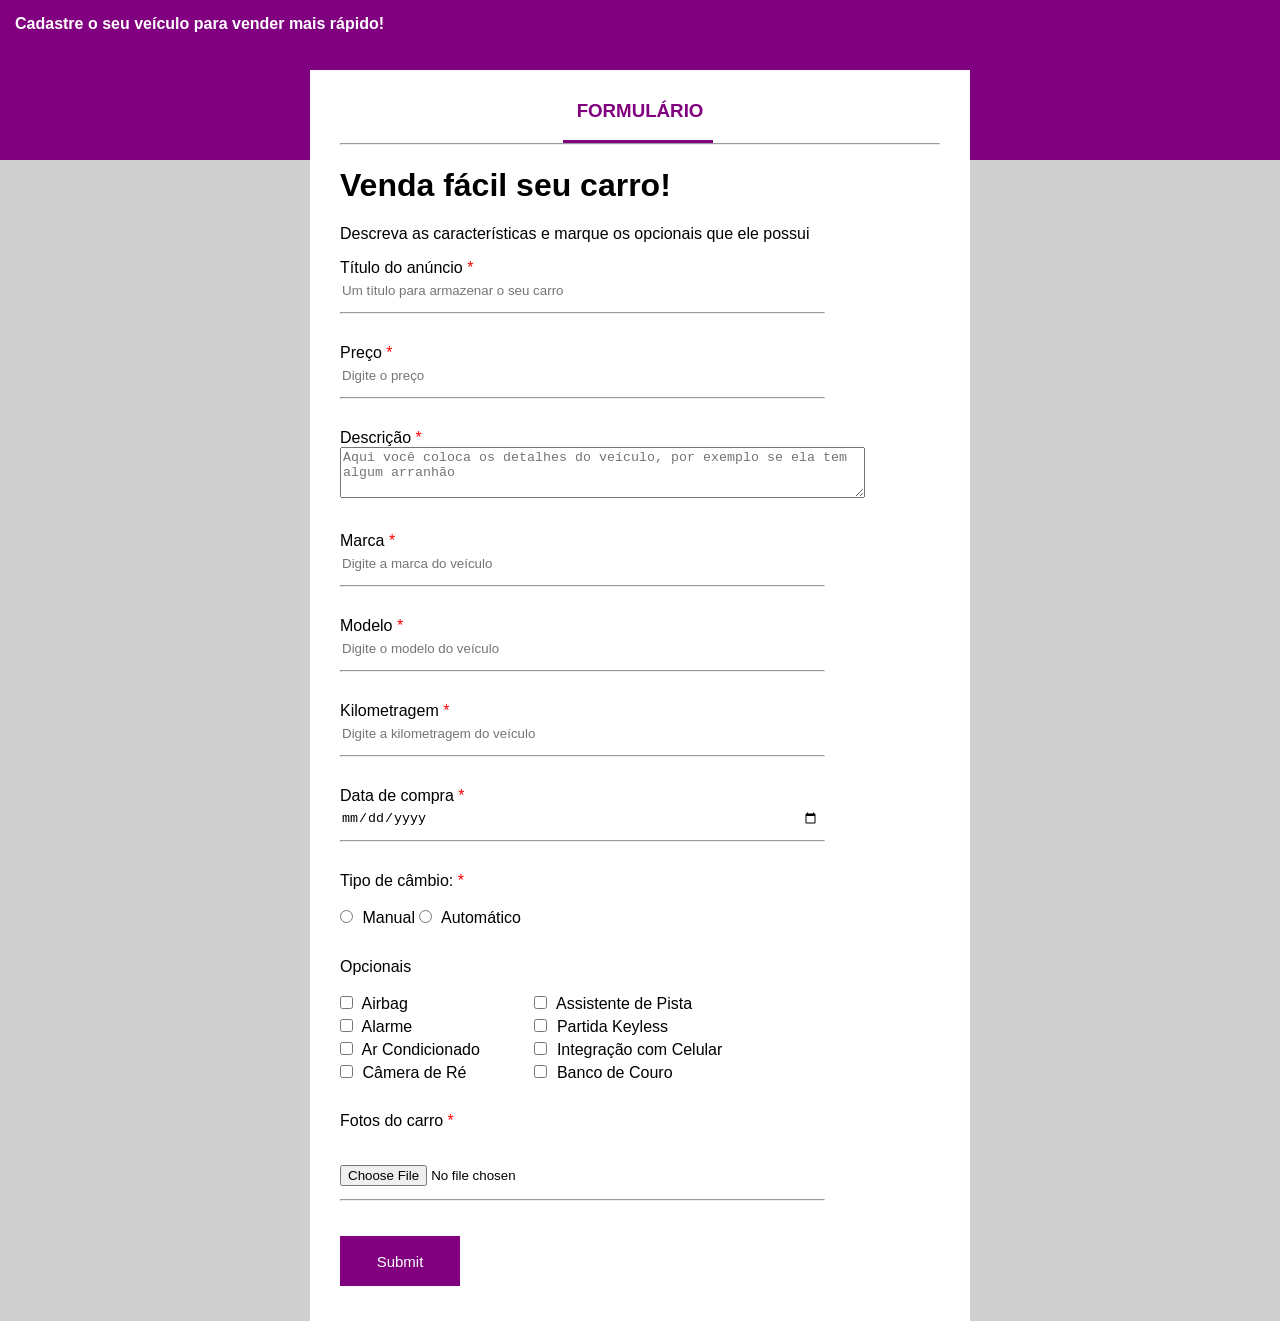
<file: Projetos-Complementares/Projeto-Form/index.html>
<!doctype html>
<html lang = "pt-br">
    <head>
        <meta charset = "utf-8">
        <meta name = "viewport" content = "width=device-width, initial-scale=1.0">
        <title>Formulário - Carro</title>
        <link rel = "stylesheet" href = "CSS/styles.css">
    </head>

    <body>
        <div class = "containerRoxo">
            <header>
                <h4>Cadastre o seu veículo para vender mais rápido!</h4>
            </header>

            <div class = form>
                <form>
                    <h3>FORMULÁRIO</h3>
                    <div class = "parteRoxinha"></div>
                    <hr id = "hr1">
                    <h1>Venda fácil seu carro!</h1>
                    <p>Descreva as características e marque os opcionais que ele possui</p>
        
                    <div class = "containerTitulo">
                        <label for = "titulo">Título do anúncio <span>*</span></label>
                        <input type = "text" id = "titulo" name = "titulo" placeholder = "Um título para armazenar o seu carro">
                        <div class = "hrStyle">
                            <hr>
                        </div>
                    </div>
                    
                    <div class = "containerPreco">
                        <label for = "preco">Preço <span>*</span></label>
                        <br>
                        <input type = "number" id = "preco" name = "preco" placeholder = "Digite o preço">
                        <div class = "hrStyle">
                            <hr>
                        </div>
                    </div>
                    
                    <div class = "containerDescricao">
                        <label for = "descricao">Descrição <span>*</span></label>
                        <div>
                            <textarea id = "descricao" name = "descricao" rows = "3" cols = "63" placeholder="Aqui você coloca os detalhes do veículo, por exemplo se ela tem algum arranhão"></textarea>
                        </div>
                    </div>
                    
                    <div class = "containerMarca">
                        <label for = "marca">Marca <span>*</span></label>
                        <br>
                        <input type = "text" id = "marca" name = "marca" placeholder = "Digite a marca do veículo">
                        <div class = "hrStyle">
                            <hr>
                        </div>
                    </div>
                    
                    <div class = "containerModelo">
                        <label for = "modelo">Modelo <span>*</span></label>
                        <br>
                        <input type = "text" id = "modelo" name = "modelo" placeholder = "Digite o modelo do veículo">
                        <div class = "hrStyle">
                            <hr>
                        </div>
                    </div>
                    
                    <div class = "containerKm">
                        <label for = "km">Kilometragem <span>*</span></label>
                        <br>
                        <input type = "number" id = "km" name = "km" placeholder = "Digite a kilometragem do veículo">
                        <div class = "hrStyle">
                            <hr>
                        </div>
                    </div>
                    
                    <div class = "containerData">
                        <label for = "data">Data de compra <span>*</span></label>
                        <div>
                            <input type = "date" id = "data" name = "data">
                        </div>
                        <div class = "hrStyle">
                            <hr>
                        </div>
                    </div>
                    
                    <div class = "containerCambio">
                        <label for = "cambio">Tipo de câmbio: <span>*</span></label>
                        <div class = "subContainerCambio">
                            <div class = "radio">
                                <input type = "radio" value = "manual" name = "cambio">
                                <label for = "manual">Manual</label>
                            </div>
                            <div class = "radio">
                                <input type = "radio" value = "automatico" name = "cambio">
                                <label for = "automatico">Automático</label>
                            </div>
                        </div>
                    </div>
                    
                    <div class = "containerOpcionais">
                        <label for = "opcao">Opcionais</label>
                        <div class = "subContainerOpcionais">
                            <div class = "containerCheckbox">
                                <div class = "checkbox">
                                    <input type = "checkbox" value = "airbag" name = "opcao">
                                    <label for = "airbag">Airbag</label>
                                </div>
                                <div class = "checkbox">
                                    <input type = "checkbox" value = "alarme" name = "opcao">
                                    <label for = "alarme">Alarme</label>
                                </div>
                                <div class = "checkbox">
                                    <input type = "checkbox" value = "ar_condicionado" name = "opcao">
                                    <label for = "ar_condicionado">Ar Condicionado</label>
                                </div>
                                <div class = "checkbox">
                                    <input type = "checkbox" value = "camera_re" name = "opcao">
                                    <label for = "camera_re">Câmera de Ré</label>
                                </div>
                            </div>
                            
                            <div class = "containerCheckbox">
                                <div class = "checkbox">
                                    <input type = "checkbox" value = "assistente_pista" name = "opcao">
                                    <label for = "assistente_pista">Assistente de Pista</label>
                                </div>
                                <div class = "checkbox">
                                    <input type = "checkbox" value = "partida_keyless" name = "opcao">
                                    <label for = "partida_keyless">Partida Keyless</label>
                                </div>
                                <div class = "checkbox">
                                    <input type = "checkbox" value = "integracao_celular" name = "opcao">
                                    <label for = "integracao_celular">Integração com Celular</label>
                                </div>
                                <div class = "checkbox">
                                    <input type = "checkbox" value = "banco_couro" name = "opcao">
                                    <label for = "banco_couro">Banco de Couro</label>
                                </div>
                            </div>
                        </div>
                    </div>
                        
                    <div class = "containerFotos">
                        <label for = "fotos">Fotos do carro <span>*</span></label>
                        <div class = "subContainerFotos">
                            <input type = "file" id = "fotos" name = "fotos">
                        </div>
                        <div class = "hrStyle">
                            <hr>
                        </div>
                    </div>
                        
                    <div class = "containerEnviar">
                        <input type = "submit" id = "enviar" name = "enviar">
                    </div>
                </form>
            </div>
        </div>
    </body>
</html>
</file>
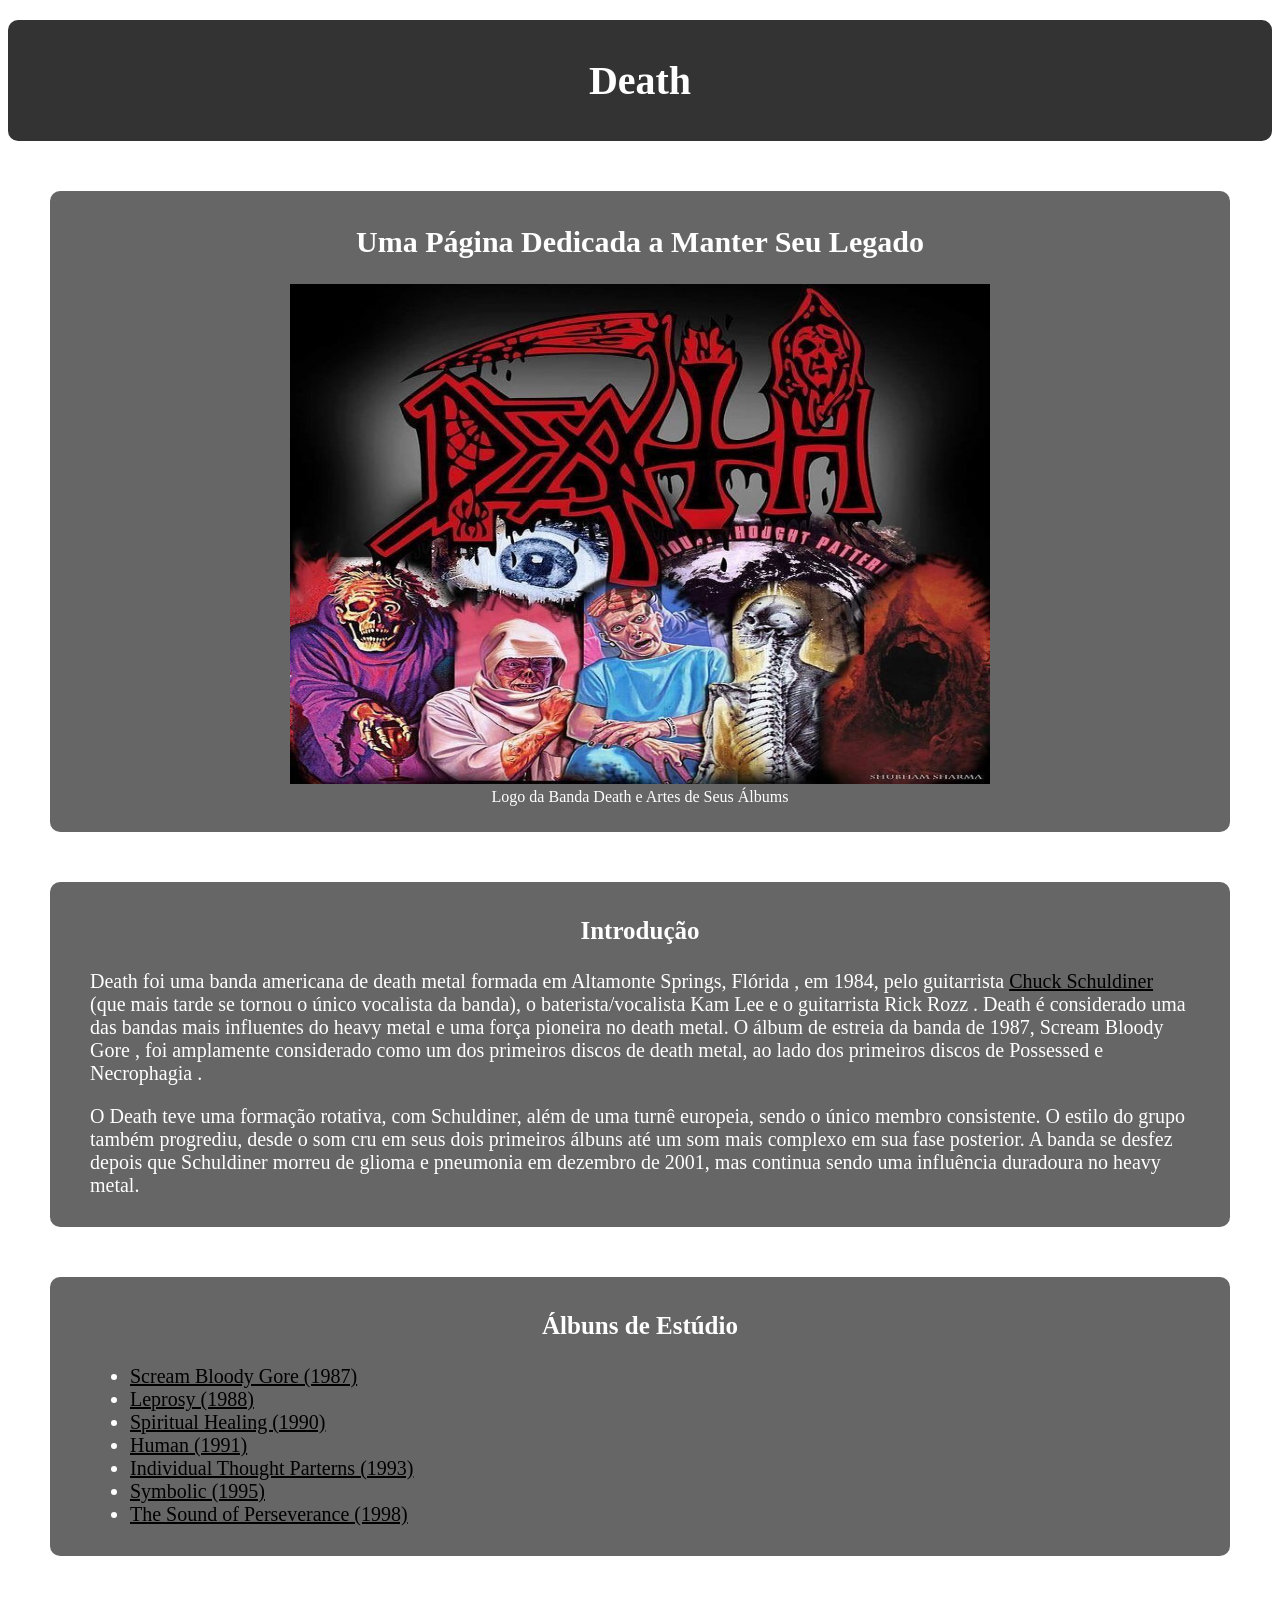
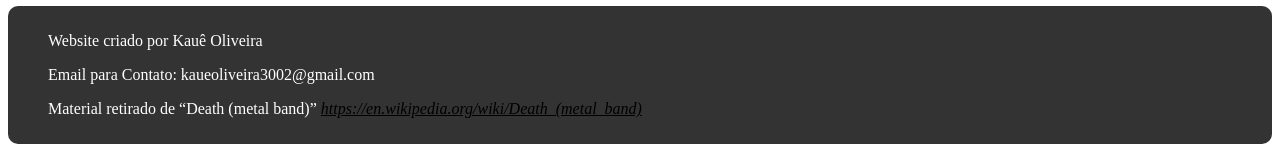
<file: Projetos-Complementares/Projeto-Tributo/index.html>
<!doctype html>
<html lang = "pt-br">
    <head>
        <meta charset = "utf-8">
        <meta name = "viewport" content = "width=device-width, initial-scale=1.0">
        <title>Página Tributo - Death</title>
        <link rel = "stylesheet" href = "CSS/styles.css">
    </head>

    <body>
        
        <div class = "header">
            <header>
                <h1>Death</h1>
            </header>
        </div>
        
        <main> 
            <article>

                <div class = "container">
                    <h2>Uma Página Dedicada a Manter Seu Legado</h2>
                
                <div class = "logo">
                    <figure>
                        <img src = "imagens/logo.jpg" alt = "Banda Death" height = "500" width = "700">
                        <figcaption>Logo da Banda Death e Artes de Seus Álbums</figcaption>
                    </figure>
                </div>
                </div>
                
                <div class = "container">
                    <section>
                        <h3>Introdução</h3>
                        <p class = "paragraph">Death foi uma banda americana de death metal formada em Altamonte Springs, Flórida , em 1984, pelo guitarrista <a href = "https://en.wikipedia.org/wiki/Chuck_Schuldiner" target = "_blank">Chuck Schuldiner</a> (que mais tarde se tornou o único vocalista da banda), o baterista/vocalista Kam Lee e o guitarrista Rick Rozz . Death é considerado uma das bandas mais influentes do heavy metal e uma força pioneira no death metal. O álbum de estreia da banda de 1987, Scream Bloody Gore , foi amplamente considerado como um dos primeiros discos de death metal, ao lado dos primeiros discos de Possessed e Necrophagia .</p>
                        <p class = "paragraph">O Death teve uma formação rotativa, com Schuldiner, além de uma turnê europeia, sendo o único membro consistente. O estilo do grupo também progrediu, desde o som cru em seus dois primeiros álbuns até um som mais complexo em sua fase posterior. A banda se desfez depois que Schuldiner morreu de glioma e pneumonia em dezembro de 2001, mas continua sendo uma influência duradoura no heavy metal.</p>
                    </section>
                </div>
                
                <div class = "container">
                    <section>
                        <h3>Álbuns de Estúdio</h3> 
                        <aside>
                            <nav>
                                <ul class = "paragraph">
                                    <li><a href = "sbg.html">Scream Bloody Gore (1987)</a></li>
                                    <li><a href = "leprosy.html">Leprosy (1988)</a></li>
                                    <li><a href = "sh.html">Spiritual Healing (1990)</a></li>
                                    <li><a href = "human.html">Human (1991)</a></li>
                                    <li><a href = "itp.html">Individual Thought Parterns (1993)</a></li>
                                    <li><a href = "symbolic.html">Symbolic (1995)</a></li>
                                    <li><a href = "sp.html">The Sound of Perseverance (1998)</a></li>
                                </ul>
                            </nav>
                        </aside>
                    </section>
                </div>
            
            </article>
        </main>
        
        <div class = "footer">
            <footer>
                <p>Website criado por Kauê Oliveira</p>
                <p>Email para Contato: kaueoliveira3002@gmail.com</p>
                <p>Material retirado de <q>Death (metal band)</q> <a href = "https://en.wikipedia.org/wiki/Death_(metal_band)" target = "_blank"><cite>https://en.wikipedia.org/wiki/Death_(metal_band)</cite></a></p>
            </footer>
        </div>

    </body>
</html>
</file>
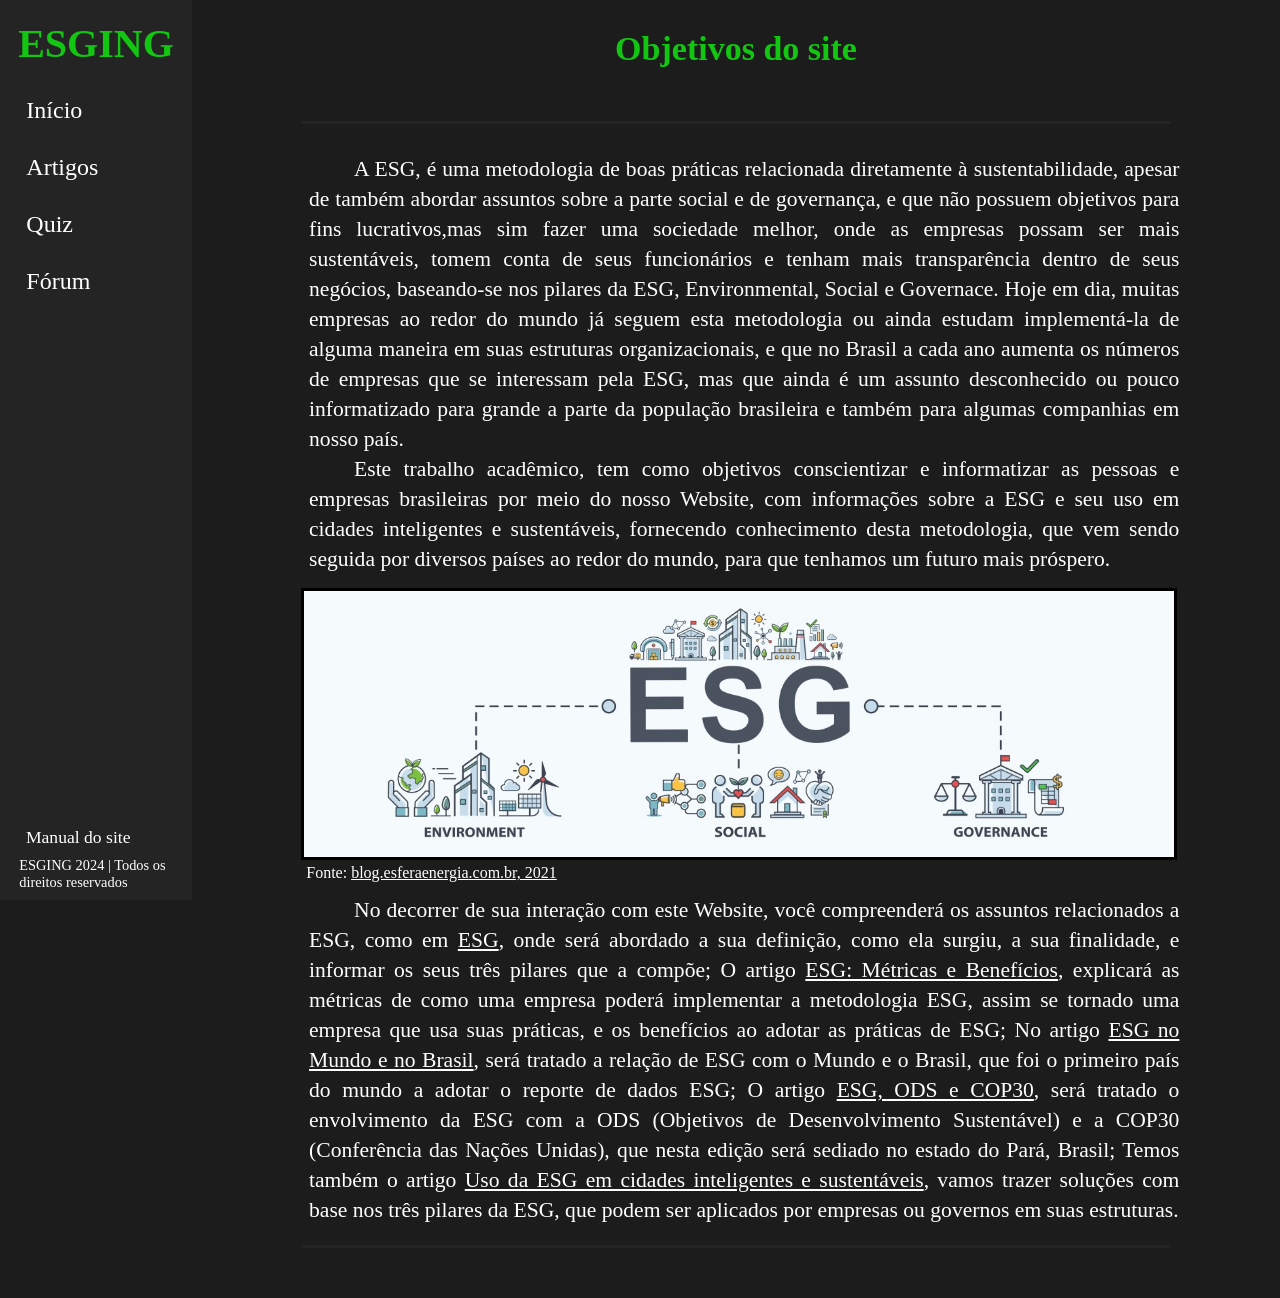
<file: Projetos-Semestrais/APS-1º/index.html>
<!DOCTYPE html>
<html lang = "pt-br">
    <head>
        <title>ESGING - Início</title>
        <meta charset = "utf-8">
        <meta name = "viewport" content = "width=device-width, initial-scale=1.0">
        <link rel="stylesheet" href="CSS/style.css">
    </head>

    <body>

    <!--Menu vertical à esquerda, onde os usuários poderão se locomover pelas páginas do site-->
    <nav>
        <!--Logo do site, que fica à esquerda-->
        <header>
            <h1>ESGING</h1>
        </header>
        <ul>
            <a href="Index.html"><li>Início</li></a>
            <a href="artigos.html">
                <li class="t">Artigos
                <!--Submenu, que fica dentro de  "Artigos"-->
                <div class="submenu">
                    <ul>
                        <li><a href = "esg1.html">ESG</a></li>
                        <li><a href = "esg2.html">ESG: Métricas e Benefícios</a></li>
                        <li><a href = "esg3.html">ESG no Brasil e no Mundo</a></li>
                        <li><a href = "esg4.html">ESG, ODS e COP30</a></li>
                        <li><a href = "usoESG.html">Uso da ESG em cidades inteligentes e sustentáveis</a></li>
                    </ul>
                </div>
                </li>
            </a>
            <a href="quiz.html"><li>Quiz</li></a>
            <a href="forum.html"><li>Fórum</li></a>
        </ul>
        <!--Área inferior do site, que contém acesso ao "Manual do Site"-->
        <div id="rodape">
            <footer>
                <ul>
                    <a href = "manualSite.html"><li>Manual do site</li></a>
                </ul>
                <p>ESGING 2024 | Todos os direitos reservados</p>
            </footer>
        </div>
    </nav>

    <!--Conteúdo introdutório sobre o site e seus objetivos-->
    <main>
        <div id="caixa">

            <div class="texto">
                <h1>Objetivos do site</h1>
                
                <hr>

                <p>
                    A ESG, é uma metodologia de boas práticas relacionada diretamente 
                    à sustentabilidade, apesar de também abordar assuntos sobre a parte 
                    social e de governança, e que não possuem objetivos para fins 
                    lucrativos,mas sim fazer uma sociedade melhor, onde as empresas 
                    possam ser mais sustentáveis, tomem conta de seus funcionários e 
                    tenham mais transparência dentro de seus negócios, baseando-se nos 
                    pilares da ESG, Environmental, Social e Governace. Hoje em dia, 
                    muitas empresas ao redor do mundo já seguem esta metodologia ou ainda 
                    estudam implementá-la de alguma maneira em suas estruturas 
                    organizacionais, e que no Brasil a cada ano aumenta os números de 
                    empresas que se interessam pela ESG, mas que ainda é um assunto 
                    desconhecido ou pouco informatizado para grande a parte da população 
                    brasileira e também para algumas companhias em nosso país.
                </p>
                <p>
                    Este trabalho acadêmico, tem como objetivos conscientizar e 
                    informatizar as pessoas e empresas brasileiras por meio do nosso Website, 
                    com informações sobre a ESG e seu uso em cidades inteligentes e sustentáveis, 
                    fornecendo conhecimento desta metodologia, que vem sendo seguida por 
                    diversos países ao redor do mundo, para que tenhamos um futuro mais próspero.
                </p>
                <!--Imagem entre o texto-->
                <figure>
                    <img src = "Imagens/imgInicio.jpg" alt = "Imagem com ilustrações de cidades sobre ESG">
                    <figcaption>
                        Fonte: <a href = "https://blog.esferaenergia.com.br/sustentabilidade/esg" 
                        target = "_blank">blog.esferaenergia.com.br, 2021</a>
                    </figcaption>
                </figure>
                <p>
                    No decorrer de sua interação com este Website, você compreenderá os 
                    assuntos relacionados a ESG, como em <span><a href = "esg1.html">ESG</a></span>, 
                    onde será abordado a sua definição, como ela surgiu, a sua finalidade, e informar
                    os seus três pilares que a compõe; O artigo <span><a href = "esg2.html">ESG: 
                    Métricas e Benefícios</a></span>, explicará as métricas de como uma empresa
                    poderá implementar a metodologia ESG, assim se tornado uma empresa que usa
                    suas práticas, e os benefícios ao adotar as práticas de ESG; No artigo 
                    <span><a href = "esg3.html">ESG no Mundo e no Brasil</a></span>, será 
                    tratado a relação de ESG com o Mundo e o Brasil, que foi o primeiro país
                    do mundo a adotar o reporte de dados ESG; O artigo 
                    <span><a href = "esg4.html">ESG, ODS e COP30</a></span>, será tratado o 
                    envolvimento da ESG com a ODS (Objetivos de Desenvolvimento Sustentável) 
                    e a COP30 (Conferência das Nações Unidas), que nesta edição será sediado 
                    no estado do Pará, Brasil; Temos também o artigo <span><a href = "usoESG.html">
                    Uso da ESG em cidades inteligentes e sustentáveis</a></span>, vamos trazer 
                    soluções com base nos três pilares da ESG, que podem ser aplicados por empresas 
                    ou governos em suas estruturas.
                </p>
            </div>

            <hr>

        </div>
    </main>
    </body>
</html>
</file>
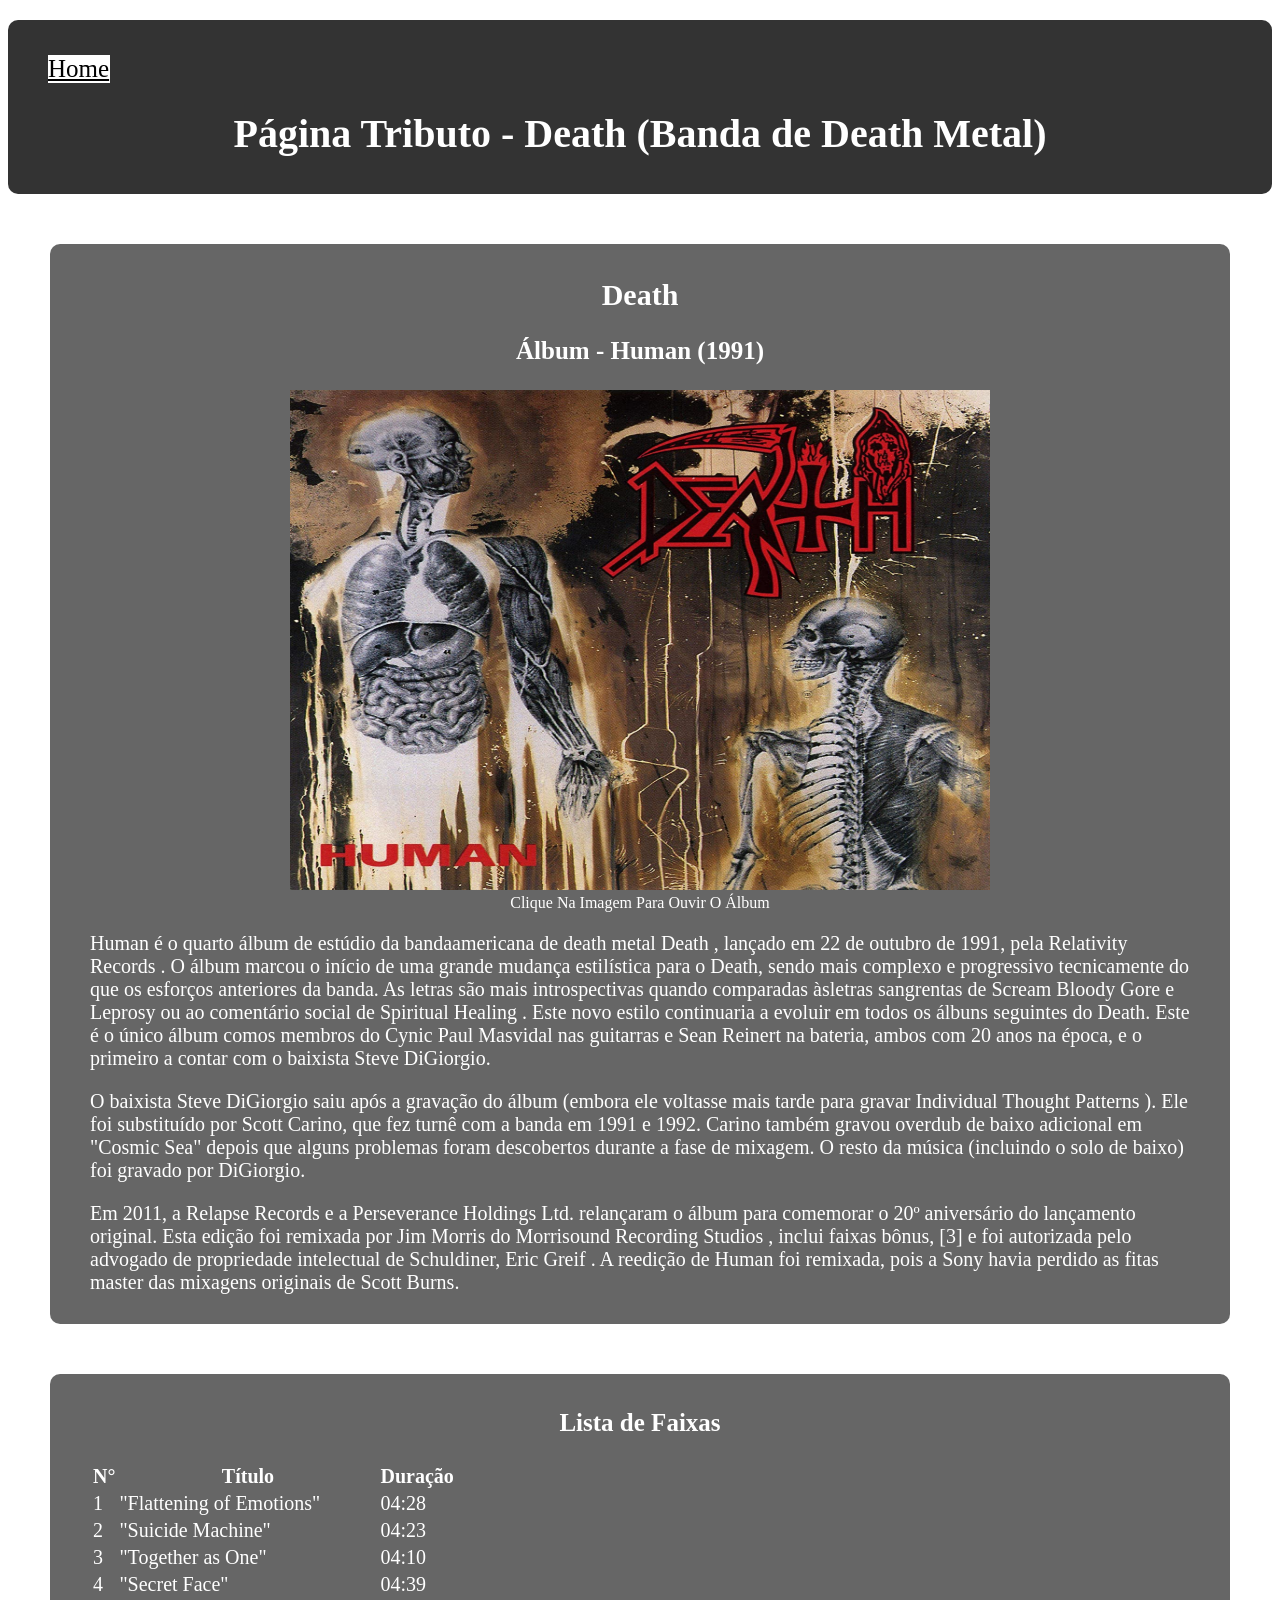
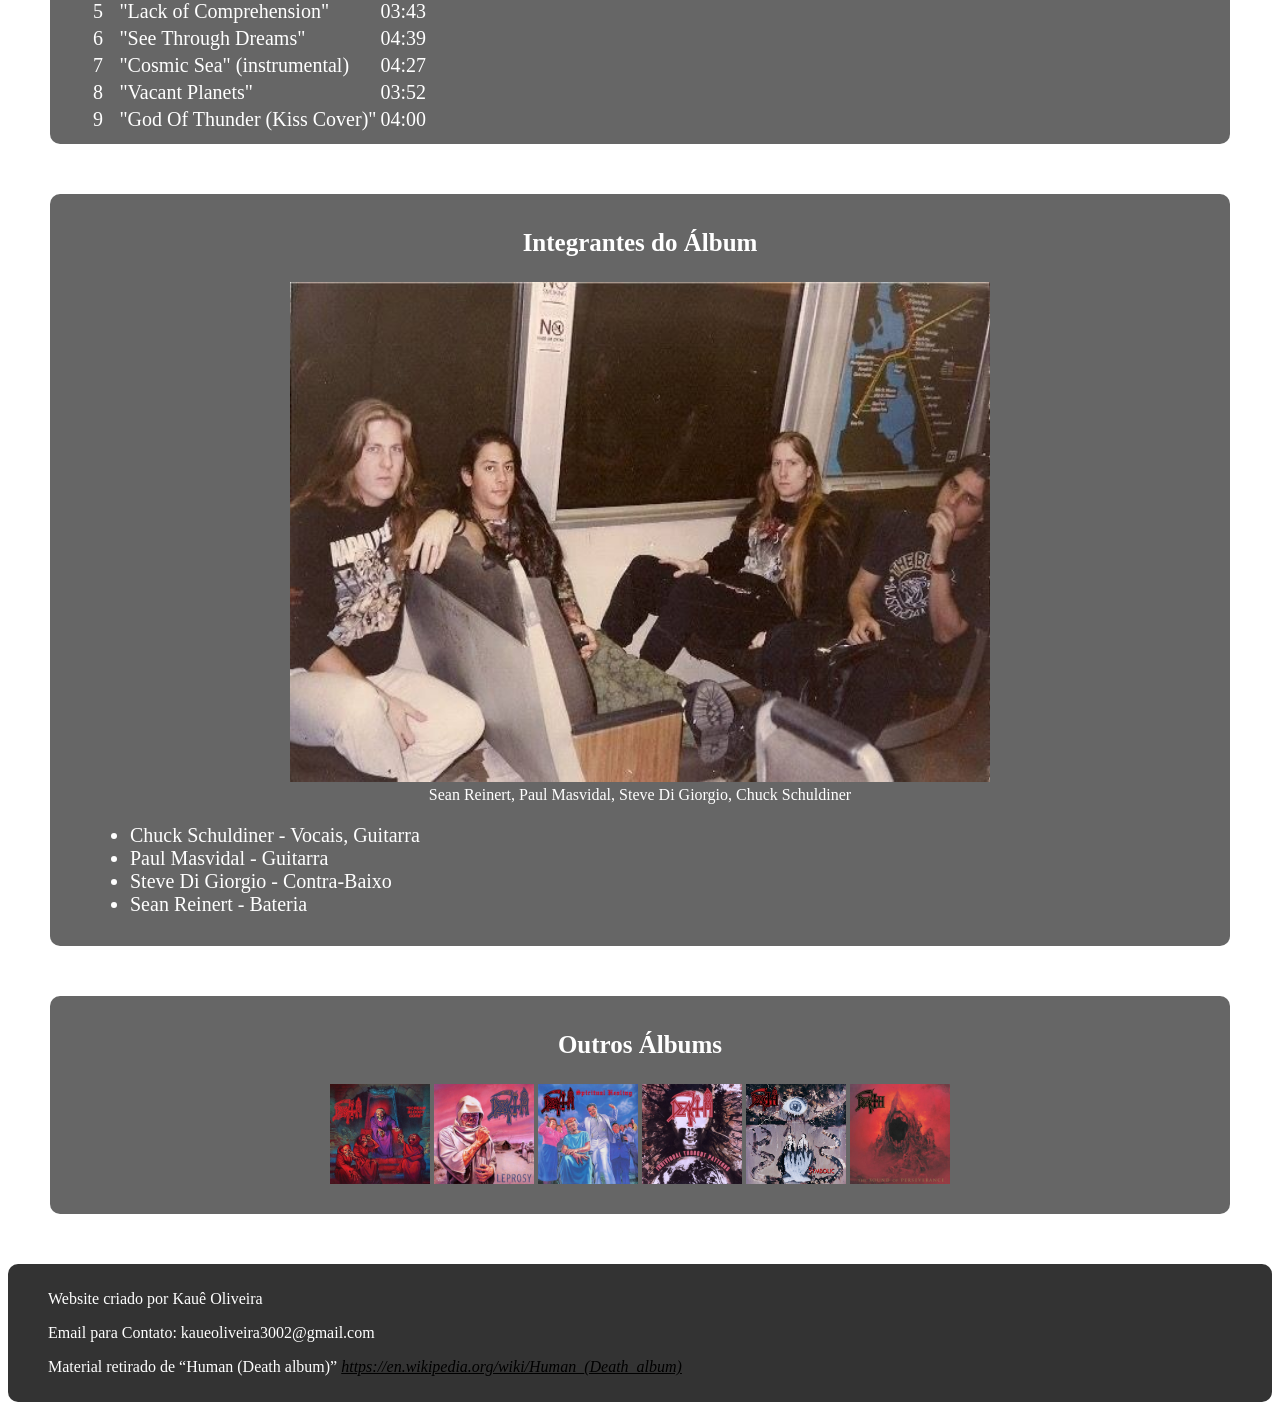
<file: Projetos-Complementares/Projeto-Tributo/human.html>
<!doctype html>
<html lang = "pt-br">
    <head>
        <meta charset = "utf-8">
        <meta name = "viewport" content = "width=device-width, initial-scale=1.0">
        <title>Página Tributo - Death</title>
        <link rel = "stylesheet" href = "CSS/styles.css">
    </head>

    <body>
        <div class = "header">
            <div class = "buttonHome">
                <a href = "index.html"><p>Home</p></a>
            </div>
            <header>
                <h1>Página Tributo - Death (Banda de Death Metal)</h1>
            </header>
        </div>

        <main>
            <article>
                <div class = "container">
                    <h2>Death</h2>
                    <section>
                        <h3>Álbum - Human (1991)</h3>
                        <div class = "image">
                            <figure>
                                <a href = "https://www.youtube.com/watch?v=EzvtfbqJeIY" target = "_blank">
                                    <img src = "imagens/human.jpg" alt = "Álbum - Human (1991)" height = "500" width = "700">
                                </a>
                                <figcaption>Clique Na Imagem Para Ouvir O Álbum</figcaption>
                            </figure>
                        </div>
                        <p class = "paragraph">Human é o quarto álbum de estúdio da bandaamericana de death metal Death , lançado em 22 de outubro de 1991, pela Relativity Records . O álbum marcou o início de uma grande mudança estilística para o Death, sendo mais complexo e progressivo tecnicamente do que os esforços anteriores da banda. As letras são mais introspectivas quando comparadas àsletras sangrentas de Scream Bloody Gore e Leprosy ou ao comentário social de Spiritual Healing . Este novo estilo continuaria a evoluir em todos os álbuns seguintes do Death. Este é o único álbum comos membros do Cynic Paul Masvidal nas guitarras e Sean Reinert na bateria, ambos com 20 anos na época, e o primeiro a contar com o baixista Steve DiGiorgio.</p>
                        <p class = "paragraph">O baixista Steve DiGiorgio saiu após a gravação do álbum (embora ele voltasse mais tarde para gravar Individual Thought Patterns ). Ele foi substituído por Scott Carino, que fez turnê com a banda em 1991 e 1992. Carino também gravou overdub de baixo adicional em "Cosmic Sea" depois que alguns problemas foram descobertos durante a fase de mixagem. O resto da música (incluindo o solo de baixo) foi gravado por DiGiorgio.</p>
                        <p class = "paragraph">Em 2011, a Relapse Records e a Perseverance Holdings Ltd. relançaram o álbum para comemorar o 20º aniversário do lançamento original. Esta edição foi remixada por Jim Morris do Morrisound Recording Studios , inclui faixas bônus, [3] e foi autorizada pelo advogado de propriedade intelectual de Schuldiner, Eric Greif . A reedição de Human foi remixada, pois a Sony havia perdido as fitas master das mixagens originais de Scott Burns.</p>
                    </section>
                </div>

                <div class = "container">
                    <section>
                        <h3>Lista de Faixas</h3>
                        <table class = "paragraph">
                            <tr>
                                <th>N°</th>
                                <th>Título</th>
                                <th>Duração</th>
                            </tr>
                            <tr>
                                <td>1</td>
                                <td>"Flattening of Emotions"</td>
                                <td>04:28</td>
                            </tr>
                            <tr>
                                <td>2</td>
                                <td>"Suicide Machine"</td>
                                <td>04:23</td>
                            </tr>
                            <tr>
                                <td>3</td>
                                <td>"Together as One"</td>
                                <td>04:10</td>
                            </tr>
                            <tr>
                                <td>4</td>
                                <td>"Secret Face"</td>
                                <td>04:39</td>
                            </tr>
                            <tr>
                                <td>5</td>
                                <td>"Lack of Comprehension"</td>
                                <td>03:43</td>
                            </tr>
                            <tr>
                                <td>6</td>
                                <td>"See Through Dreams"</td>
                                <td>04:39</td>
                            </tr>
                            <tr>
                                <td>7</td>
                                <td>"Cosmic Sea" (instrumental)</td>
                                <td>04:27</td>
                            </tr>
                            <tr>
                                <td>8</td>
                                <td>"Vacant Planets"</td>
                                <td>03:52</td>
                            </tr>
                            <tr>
                                <td>9</td>
                                <td>"God Of Thunder (Kiss Cover)"</td>
                                <td>04:00</td>
                            </tr>
                        </table>
                    </section>
                </div>
 
                <div class = "container">
                    <section>
                        <h3>Integrantes do Álbum</h3>
                        <div class = "image">
                            <figure>
                                <img src = "imagens/humanlineup.jpg" alt = "Integrantes da Banda Death em 1991" height = "500" width = "700">
                                <figcaption>Sean Reinert, Paul Masvidal, Steve Di Giorgio, Chuck Schuldiner</figcaption>
                            </figure>
                        </div>
                        <ul class = "paragraph">
                            <li>Chuck Schuldiner - Vocais, Guitarra</li>
                            <li>Paul Masvidal - Guitarra</li>
                            <li>Steve Di Giorgio - Contra-Baixo</li>
                            <li>Sean Reinert - Bateria</li>
                        </ul>
                    </section>
                </div>

                <div class = "container">
                    <section>
                        <h3>Outros Álbums</h3>
                            <figure>
                                <div class = "imageContainer">
                                    <a href = "sbg.html"><img src = "imagens/sbg.jpg" alt = "Álbum Scram Bloody Gore (1987)" height = "100" width = "100"></a>
                                    <a href = "leprosy.html"><img src = "imagens/leprosy.jpg" alt = "Álbum Leposy (1988)" height = "100" width = "100"></a>
                                    <a href = "sh.html"><img src = "imagens/spiritual.jpg" alt = "Álbum Spiritual Healing" height = "100" width = "100"></a>
                                    <a href = "itp.html"><img src = "imagens/itp.jpg" alt = "Álbum Individual Thought Parterns (1993)" height = "100" width = "100"></a>
                                    <a href = "symbolic.html"><img src = "imagens/symbolic.jpg" alt = "Álbum Symbolic (1995)" height = "100" width = "100"></a>
                                    <a href = "sp.html"><img src = "imagens/sp.jpg" alt = "Álbum The Sound Of Perseverance (1998)" height = "100" width = "100"></a>                               
                                </div>
                            </figure>
                    </section>
                </div>
            </article>
        </main>

        <div class = "footer">
            <footer>
                <p>Website criado por Kauê Oliveira</p>
                <p>Email para Contato: kaueoliveira3002@gmail.com</p>
                <p>Material retirado de <q>Human (Death album)</q> <a href = "https://en.wikipedia.org/wiki/Human_(Death_album)" target = "_blank"><cite>https://en.wikipedia.org/wiki/Human_(Death_album)</cite></a></p>
            </footer>
        </div>
    </body>
</html>
</file>
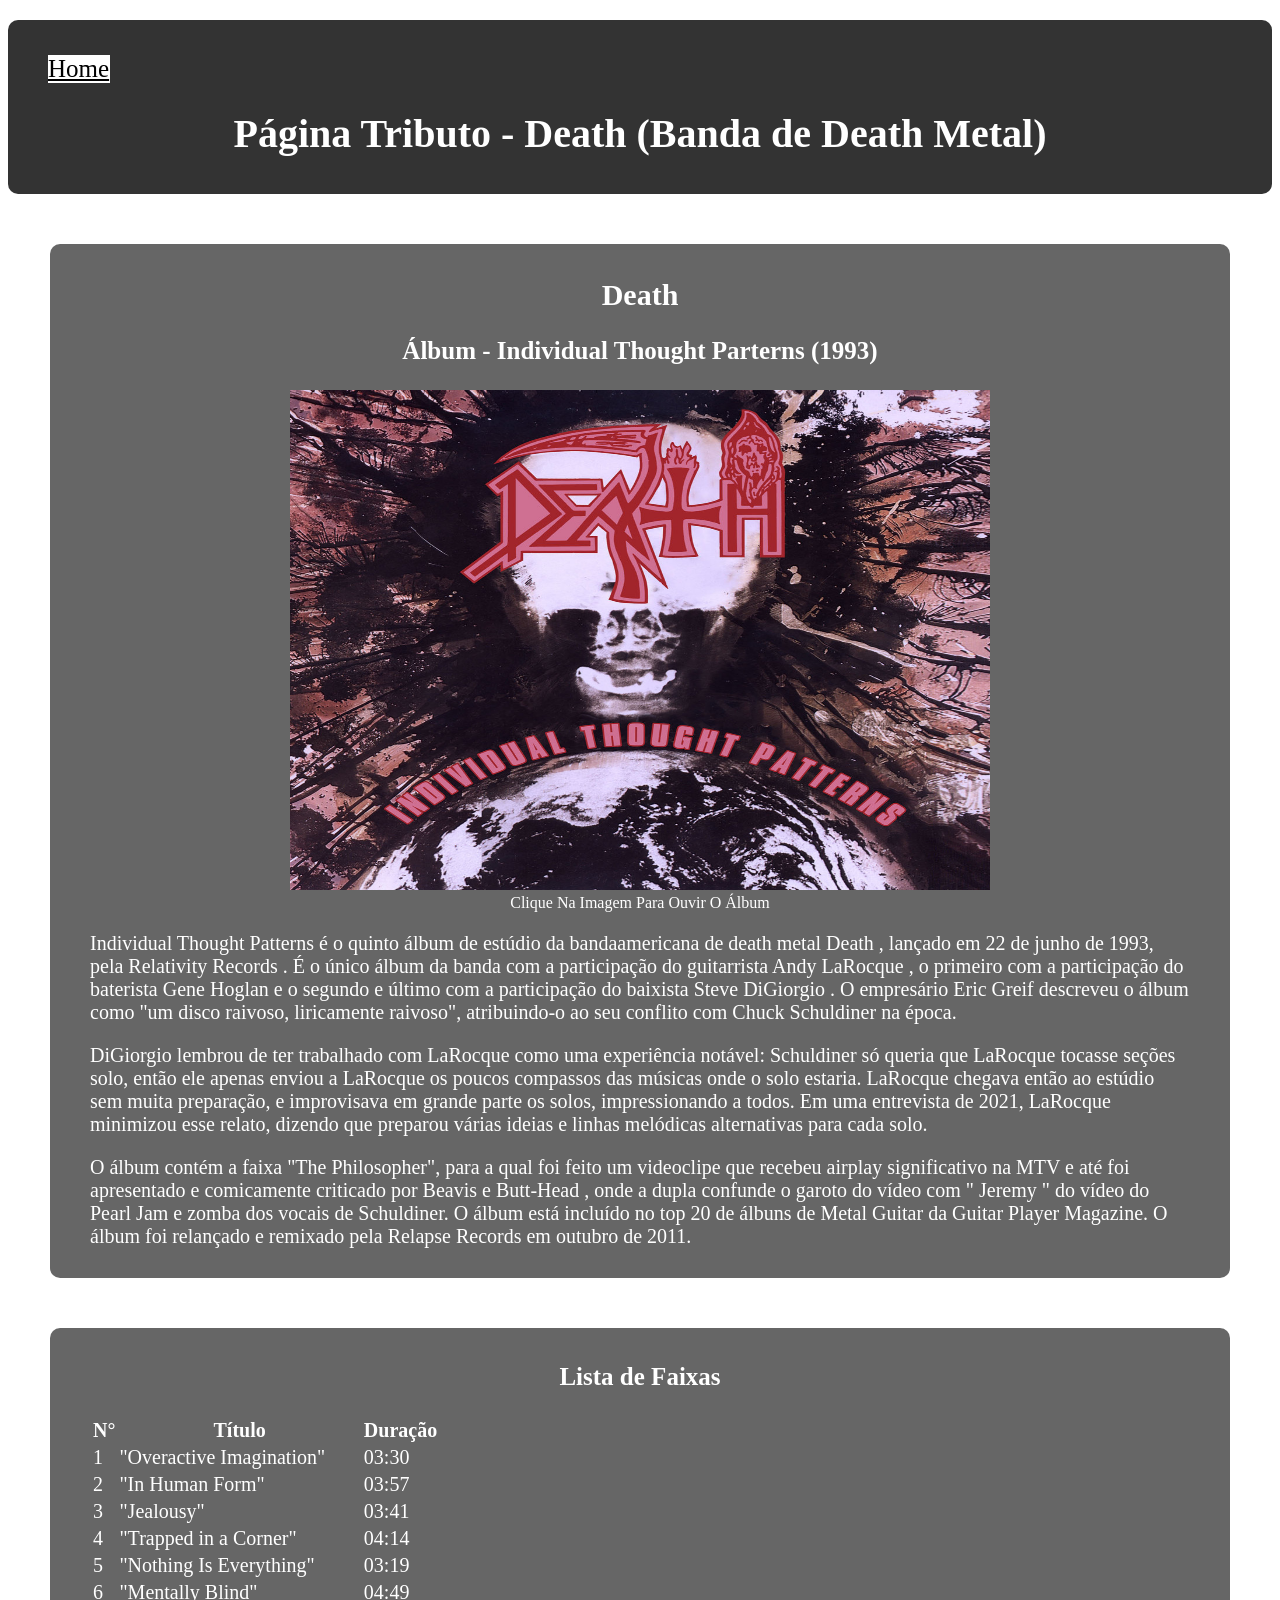
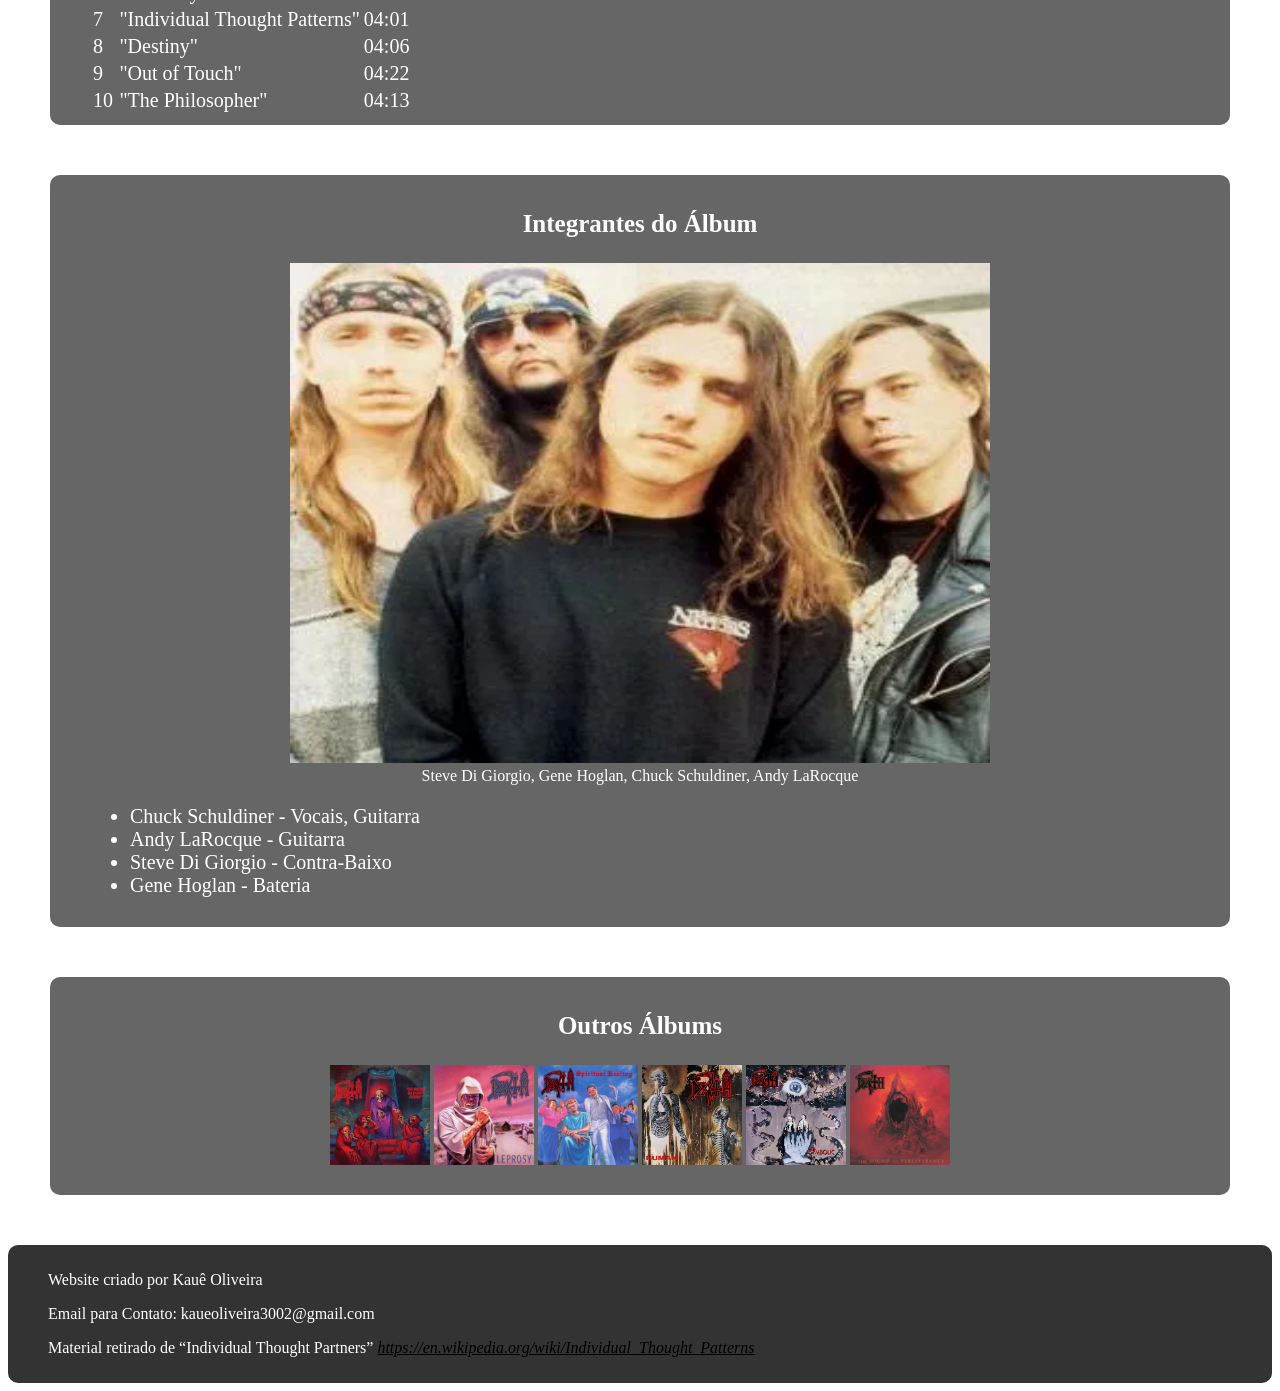
<file: Projetos-Complementares/Projeto-Tributo/itp.html>
<!doctype html>
<html lang = "pt-br">
    <head>
        <meta charset = "utf-8">
        <meta name = "viewport" content = "width=device-width, initial-scale=1.0">
        <title>Página Tributo - Death</title>
        <link rel = "stylesheet" href = "CSS/styles.css">
    </head>

    <body>
        <div class = "header">
            <div class = "buttonHome">
                <a href = "index.html"><p>Home</p></a>
            </div>
            <header>
                <h1>Página Tributo - Death (Banda de Death Metal)</h1>
            </header>
        </div>

        <main>
            <article>
                <div class = "container">
                    <h2>Death</h2>
                    <section>
                        <h3>Álbum - Individual Thought Parterns (1993)</h3>
                        <div class = "image">
                            <figure>
                                <a href = "https://www.youtube.com/watch?v=yjLIwidBubg" target = "_blank">
                                    <img src = "imagens/itp.jpg" alt = "Álbum - Individual Thought Parterns (1993)" height = "500" width = "700">
                                </a>
                                <figcaption>Clique Na Imagem Para Ouvir O Álbum</figcaption>
                            </figure>
                        </div>
                        <p class = "paragraph">Individual Thought Patterns é o quinto álbum de estúdio da bandaamericana de death metal Death , lançado em 22 de junho de 1993, pela Relativity Records . É o único álbum da banda com a participação do guitarrista Andy LaRocque , o primeiro com a participação do baterista Gene Hoglan e o segundo e último com a participação do baixista Steve DiGiorgio . O empresário Eric Greif descreveu o álbum como "um disco raivoso, liricamente raivoso", atribuindo-o ao seu conflito com Chuck Schuldiner na época.</p>
                        <p class = "paragraph">DiGiorgio lembrou de ter trabalhado com LaRocque como uma experiência notável: Schuldiner só queria que LaRocque tocasse seções solo, então ele apenas enviou a LaRocque os poucos compassos das músicas onde o solo estaria. LaRocque chegava então ao estúdio sem muita preparação, e improvisava em grande parte os solos, impressionando a todos. Em uma entrevista de 2021, LaRocque minimizou esse relato, dizendo que preparou várias ideias e linhas melódicas alternativas para cada solo.</p>
                        <p class = "paragraph">O álbum contém a faixa "The Philosopher", para a qual foi feito um videoclipe que recebeu airplay significativo na MTV e até foi apresentado e comicamente criticado por Beavis e Butt-Head , onde a dupla confunde o garoto do vídeo com " Jeremy " do vídeo do Pearl Jam e zomba dos vocais de Schuldiner. O álbum está incluído no top 20 de álbuns de Metal Guitar da Guitar Player Magazine. O álbum foi relançado e remixado pela Relapse Records em outubro de 2011.</p>
                    </section>
                </div>

                <div class = "container">
                    <section>
                        <h3>Lista de Faixas</h3>
                        <table class = "paragraph">
                            <tr>
                                <th>N°</th>
                                <th>Título</th>
                                <th>Duração</th>
                            </tr>
                            <tr>
                                <td>1</td>
                                <td>"Overactive Imagination"</td>
                                <td>03:30</td>
                            </tr>
                            <tr>
                                <td>2</td>
                                <td>"In Human Form"</td>
                                <td>03:57</td>
                            </tr>
                            <tr>
                                <td>3</td>
                                <td>"Jealousy"</td>
                                <td>03:41</td>
                            </tr>
                            <tr>
                                <td>4</td>
                                <td>"Trapped in a Corner"</td>
                                <td>04:14</td>
                            </tr>
                            <tr>
                                <td>5</td>
                                <td>"Nothing Is Everything"</td>
                                <td>03:19</td>
                            </tr>
                            <tr>
                                <td>6</td>
                                <td>"Mentally Blind"</td>
                                <td>04:49</td>
                            </tr>
                            <tr>
                                <td>7</td>
                                <td>"Individual Thought Patterns"</td>
                                <td>04:01</td>
                            </tr>
                            <tr>
                                <td>8</td>
                                <td>"Destiny"</td>
                                <td>04:06</td>
                            </tr>
                            <tr>
                                <td>9</td>
                                <td>"Out of Touch"</td>
                                <td>04:22</td>
                            </tr>
                            <tr>
                                <td>10</td>
                                <td>"The Philosopher"</td>
                                <td>04:13</td>
                            </tr>
                        </table>
                    </section>
                </div>
                
                <div class = "container">
                    <section>
                        <h3>Integrantes do Álbum</h3>
                        <div class = "image">
                            <figure>
                                <img src = "imagens/itplineup.webp" alt = "Integrantes da Banda Death em 1993" height = "500" width = "700">
                                <figcaption>Steve Di Giorgio, Gene Hoglan, Chuck Schuldiner, Andy LaRocque</figcaption>
                            </figure>
                        </div>
                        <ul class = "paragraph">
                            <li>Chuck Schuldiner - Vocais, Guitarra</li>
                            <li>Andy LaRocque - Guitarra</li>
                            <li>Steve Di Giorgio - Contra-Baixo</li>
                            <li>Gene Hoglan - Bateria</li>
                        </ul>
                    </section>
                </div>

                <div class = "container">
                    <section>
                        <h3>Outros Álbums</h3>
                            <figure>
                                <div class = "imageContainer">
                                    <a href = "sbg.html"><img src = "imagens/sbg.jpg" alt = "Álbum Scram Bloody Gore (1987)" height = "100" width = "100"></a>
                                    <a href = "leprosy.html"><img src = "imagens/leprosy.jpg" alt = "Álbum Leposy (1988)" height = "100" width = "100"></a>
                                    <a href = "sh.html"><img src = "imagens/spiritual.jpg" alt = "Álbum Spiritual Healing" height = "100" width = "100"></a>
                                    <a href = "human.html"><img src = "imagens/human.jpg" alt = "Álbum Human (1991)" height = "100" width = "100"></a>
                                    <a href = "symbolic.html"><img src = "imagens/symbolic.jpg" alt = "Álbum Symbolic (1995)" height = "100" width = "100"></a>
                                    <a href = "sp.html"><img src = "imagens/sp.jpg" alt = "Álbum The Sound Of Perseverance (1998)" height = "100" width = "100"></a>                               
                                </div>
                            </figure>
                    </section>
                </div>
            </article>
        </main>

        <div class = "footer">
            <footer>
                <p>Website criado por Kauê Oliveira</p>
                <p>Email para Contato: kaueoliveira3002@gmail.com</p>
                <p>Material retirado de <q>Individual Thought Partners</q> <a href = "https://en.wikipedia.org/wiki/Individual_Thought_Patterns" target = "_blank"><cite>https://en.wikipedia.org/wiki/Individual_Thought_Patterns</cite></a></p>
            </footer>
        </div>
    </body>
</html>
</file>
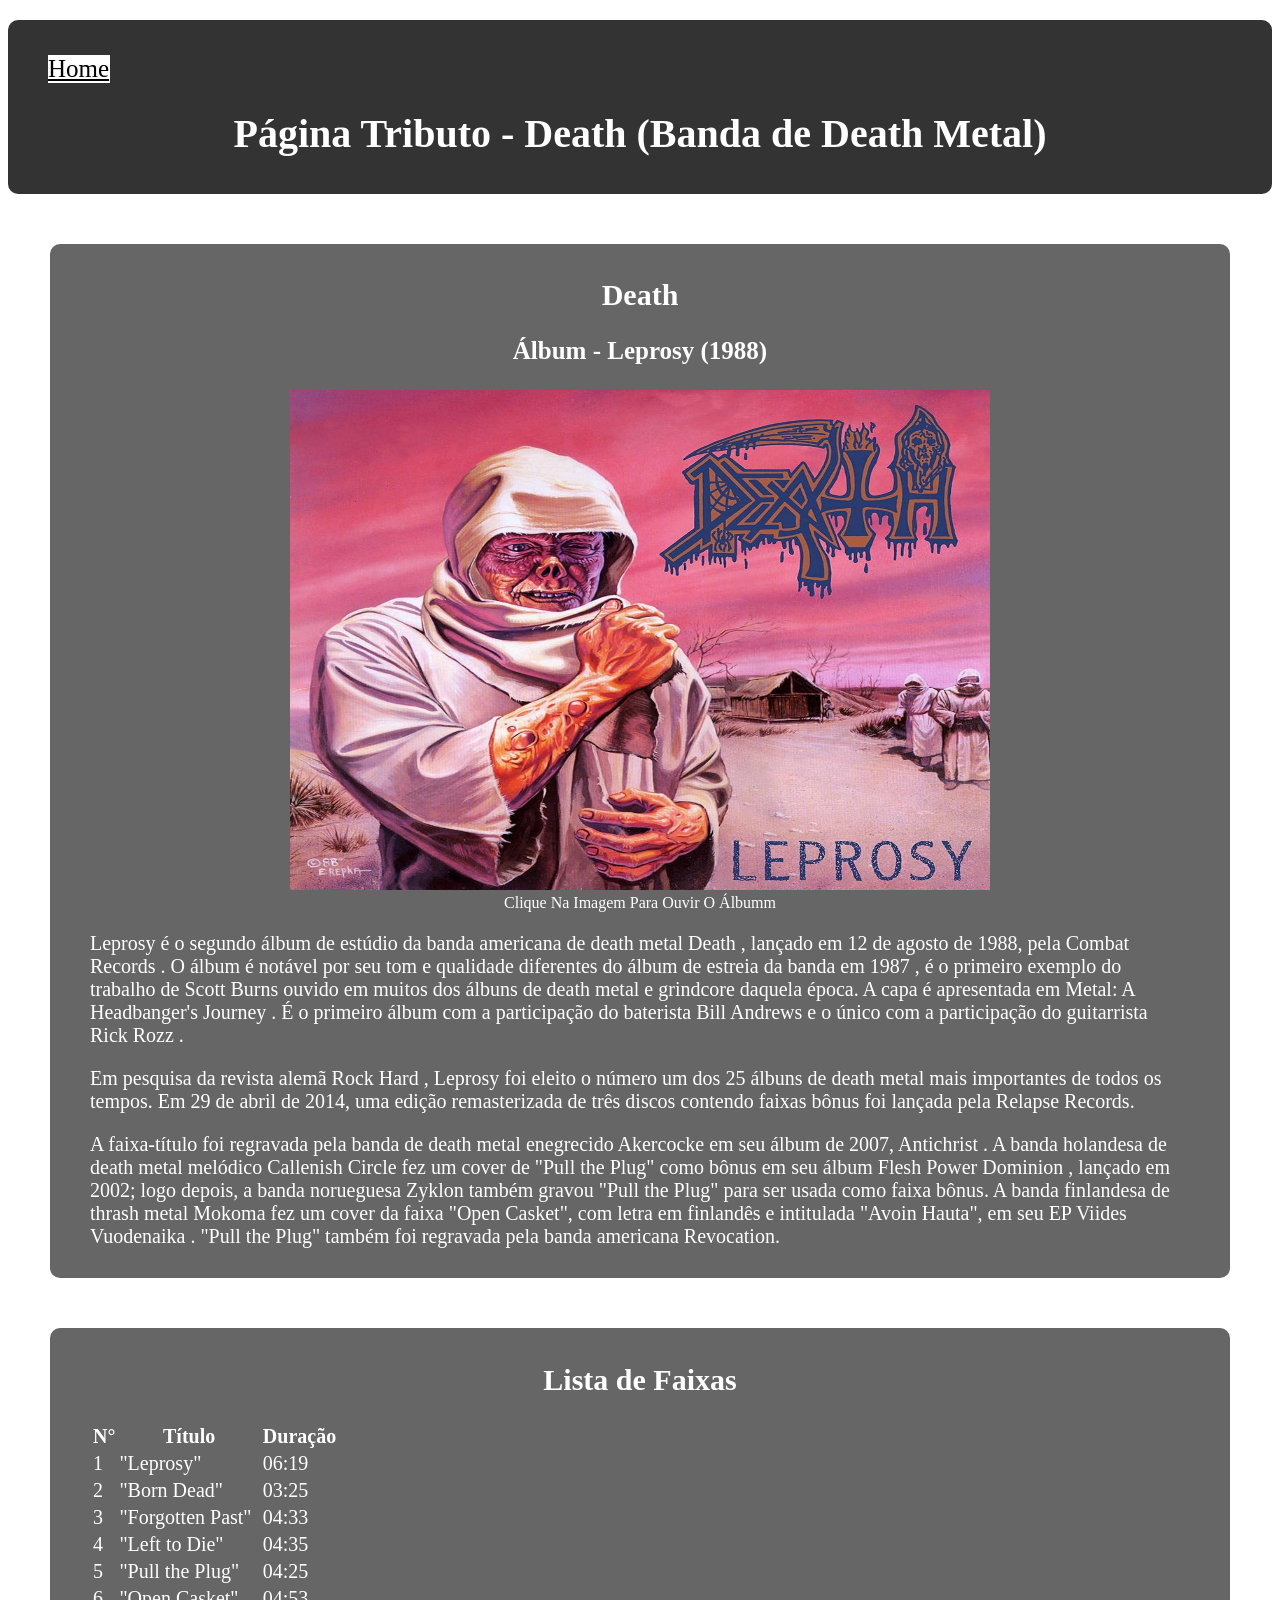
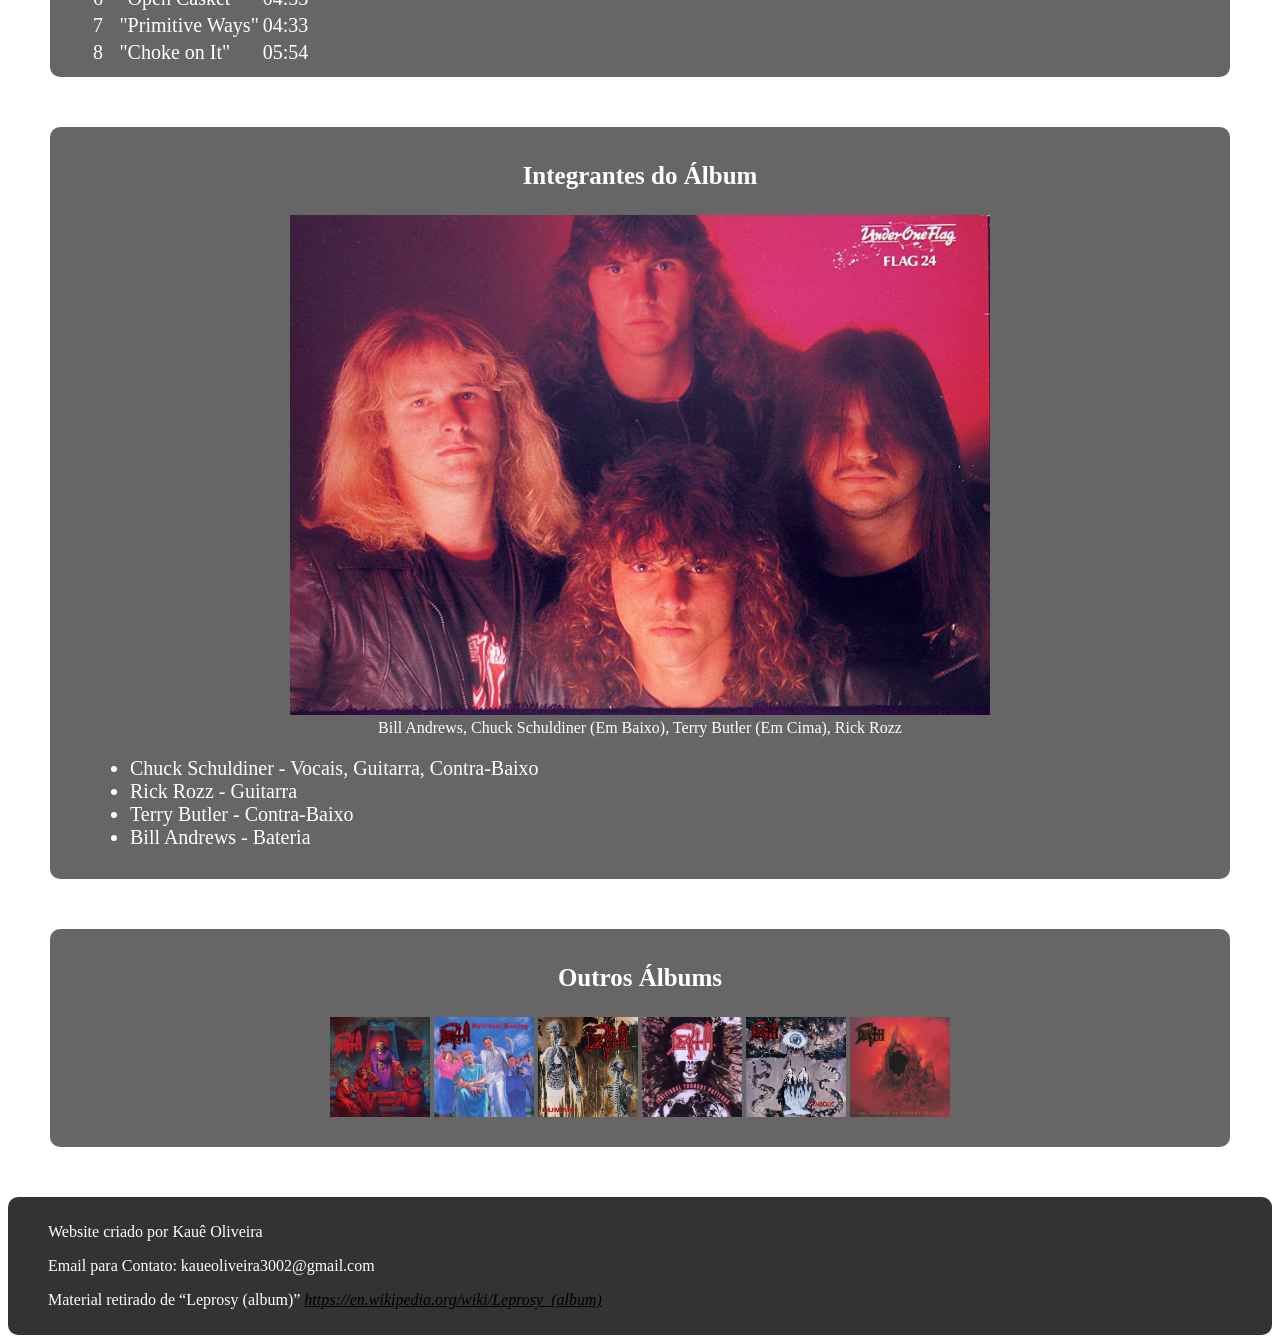
<file: Projetos-Complementares/Projeto-Tributo/leprosy.html>
<!doctype html>
<html lang = "pt-br">
    <head>
        <meta charset = "utf-8">
        <meta name = "viewport" content = "width=device-width, initial-scale=1.0">
        <title>Página Tributo - Death</title>
        <link rel = "stylesheet" href = "CSS/styles.css">
    </head>
    
    <body>
        <div class = "header">
            <div class = "buttonHome">
                <a href = "index.html"><p>Home</p></a>
            </div>
            <header>
                <h1>Página Tributo - Death (Banda de Death Metal)</h1>
            </header>
        </div>

        <main>
            <article>
                <div class = "container">
                    <h2>Death</h2>
                    <section>
                        <h3>Álbum - Leprosy (1988)</h3>
                        <div class = "image">
                            <figure>
                                <a href = "https://www.youtube.com/watch?v=5zQhJNsWBWY" target = "_blank">
                                    <img src = "imagens/leprosy.jpg" alt = "Álbum - Leprosy (1988)" height = "500" width = "700">
                                </a>
                                <figcaption>Clique Na Imagem Para Ouvir O Álbumm</figcaption>
                            </figure>
                        </div>
                        <p class = "paragraph">Leprosy é o segundo álbum de estúdio da banda americana de death metal Death , lançado em 12 de agosto de 1988, pela Combat Records . O álbum é notável por seu tom e qualidade diferentes do álbum de estreia da banda em 1987 , é o primeiro exemplo do trabalho de Scott Burns ouvido em muitos dos álbuns de death metal e grindcore daquela época. A capa é apresentada em Metal: A Headbanger's Journey . É o primeiro álbum com a participação do baterista Bill Andrews e o único com a participação do guitarrista Rick Rozz .</p>
                        <p class = "paragraph">Em pesquisa da revista alemã Rock Hard , Leprosy foi eleito o número um dos 25 álbuns de death metal mais importantes de todos os tempos. Em 29 de abril de 2014, uma edição remasterizada de três discos contendo faixas bônus foi lançada pela Relapse Records.</p>
                        <p class = "paragraph">A faixa-título foi regravada pela banda de death metal enegrecido Akercocke em seu álbum de 2007, Antichrist . A banda holandesa de death metal melódico Callenish Circle fez um cover de "Pull the Plug" como bônus em seu álbum Flesh Power Dominion , lançado em 2002; logo depois, a banda norueguesa Zyklon também gravou "Pull the Plug" para ser usada como faixa bônus. A banda finlandesa de thrash metal Mokoma fez um cover da faixa "Open Casket", com letra em finlandês e intitulada "Avoin Hauta", em seu EP Viides Vuodenaika . "Pull the Plug" também foi regravada pela banda americana Revocation.</p>
                    </section>
                </div>

                <div class = "container">
                    <section>
                        <h2>Lista de Faixas</h2>
                        <table class = "paragraph">
                            <tr>
                                <th>N°</th>
                                <th>Título</th>
                                <th>Duração</th>
                            </tr>
                            <tr>
                                <td>1</td>
                                <td>"Leprosy"</td>
                                <td>06:19</td>
                            </tr>
                            <tr>
                                <td>2</td>
                                <td>"Born Dead"</td>
                                <td>03:25</td>
                            </tr>
                            <tr>
                                <td>3</td>
                                <td>"Forgotten Past"</td>
                                <td>04:33</td>
                            </tr>
                            <tr>
                                <td>4</td>
                                <td>"Left to Die"</td>
                                <td>04:35</td>
                            </tr>
                            <tr>
                                <td>5</td>
                                <td>"Pull the Plug"</td>
                                <td>04:25</td>
                            </tr>
                            <tr>
                                <td>6</td>
                                <td>"Open Casket"</td>
                                <td>04:53</td>
                            </tr>
                            <tr>
                                <td>7</td>
                                <td>"Primitive Ways"</td>
                                <td>04:33</td>
                            </tr>
                            <tr>
                                <td>8</td>
                                <td>"Choke on It"</td>
                                <td>05:54</td>
                            </tr>
                        </table>
                    </section>
                </div>

                <div class = "container">
                    <section>
                        <h3>Integrantes do Álbum</h3>
                        <div class = "image">
                            <figure>
                                <img src = "imagens/leprosylineup.png" alt = "Integrantes da Banda Death em 1988" height = "500" width = "700">
                                <figcaption>Bill Andrews, Chuck Schuldiner (Em Baixo), Terry Butler (Em Cima), Rick Rozz</figcaption>
                            </figure>
                        </div>
                        <ul class = "paragraph">
                            <li>Chuck Schuldiner - Vocais, Guitarra, Contra-Baixo</li>
                            <li>Rick Rozz - Guitarra</li>
                            <li>Terry Butler - Contra-Baixo</li>
                            <li>Bill Andrews - Bateria</li>
                        </ul>
                    </section>
                </div>

                <div class = "container">
                    <section>
                        <h3>Outros Álbums</h3>
                            <figure>
                                <div class = "imageContainer">
                                    <a href = "sbg.html"><img src = "imagens/sbg.jpg" alt = "Álbum Scram Bloody Gore (1987)" height = "100" width = "100"></a>
                                    <a href = "sh.html"><img src = "imagens/spiritual.jpg" alt = "Álbum Spiritual Healing" height = "100" width = "100"></a>
                                    <a href = "human.html"><img src = "imagens/human.jpg" alt = "Álbum Human (1991)" height = "100" width = "100"></a>
                                    <a href = "itp.html"><img src = "imagens/itp.jpg" alt = "Álbum Individual Thought Parterns (1993)" height = "100" width = "100"></a>
                                    <a href = "symbolic.html"><img src = "imagens/symbolic.jpg" alt = "Álbum Symbolic (1995)" height = "100" width = "100"></a>
                                    <a href = "sp.html"><img src = "imagens/sp.jpg" alt = "Álbum The Sound Of Perseverance (1998)" height = "100" width = "100"></a>                               
                                </div>
                            </figure>
                    </section>
                </div>
            </article>
        </main>

        <div class = "footer">
            <footer>
                <p>Website criado por Kauê Oliveira</p>
                <p>Email para Contato: kaueoliveira3002@gmail.com</p>
                <p>Material retirado de <q>Leprosy (album)</q> <a href = "https://en.wikipedia.org/wiki/Leprosy_(album)" target = "_blank"><cite>https://en.wikipedia.org/wiki/Leprosy_(album)</cite></a></p>
            </footer>
        </div>
    </body>
</html>
</file>
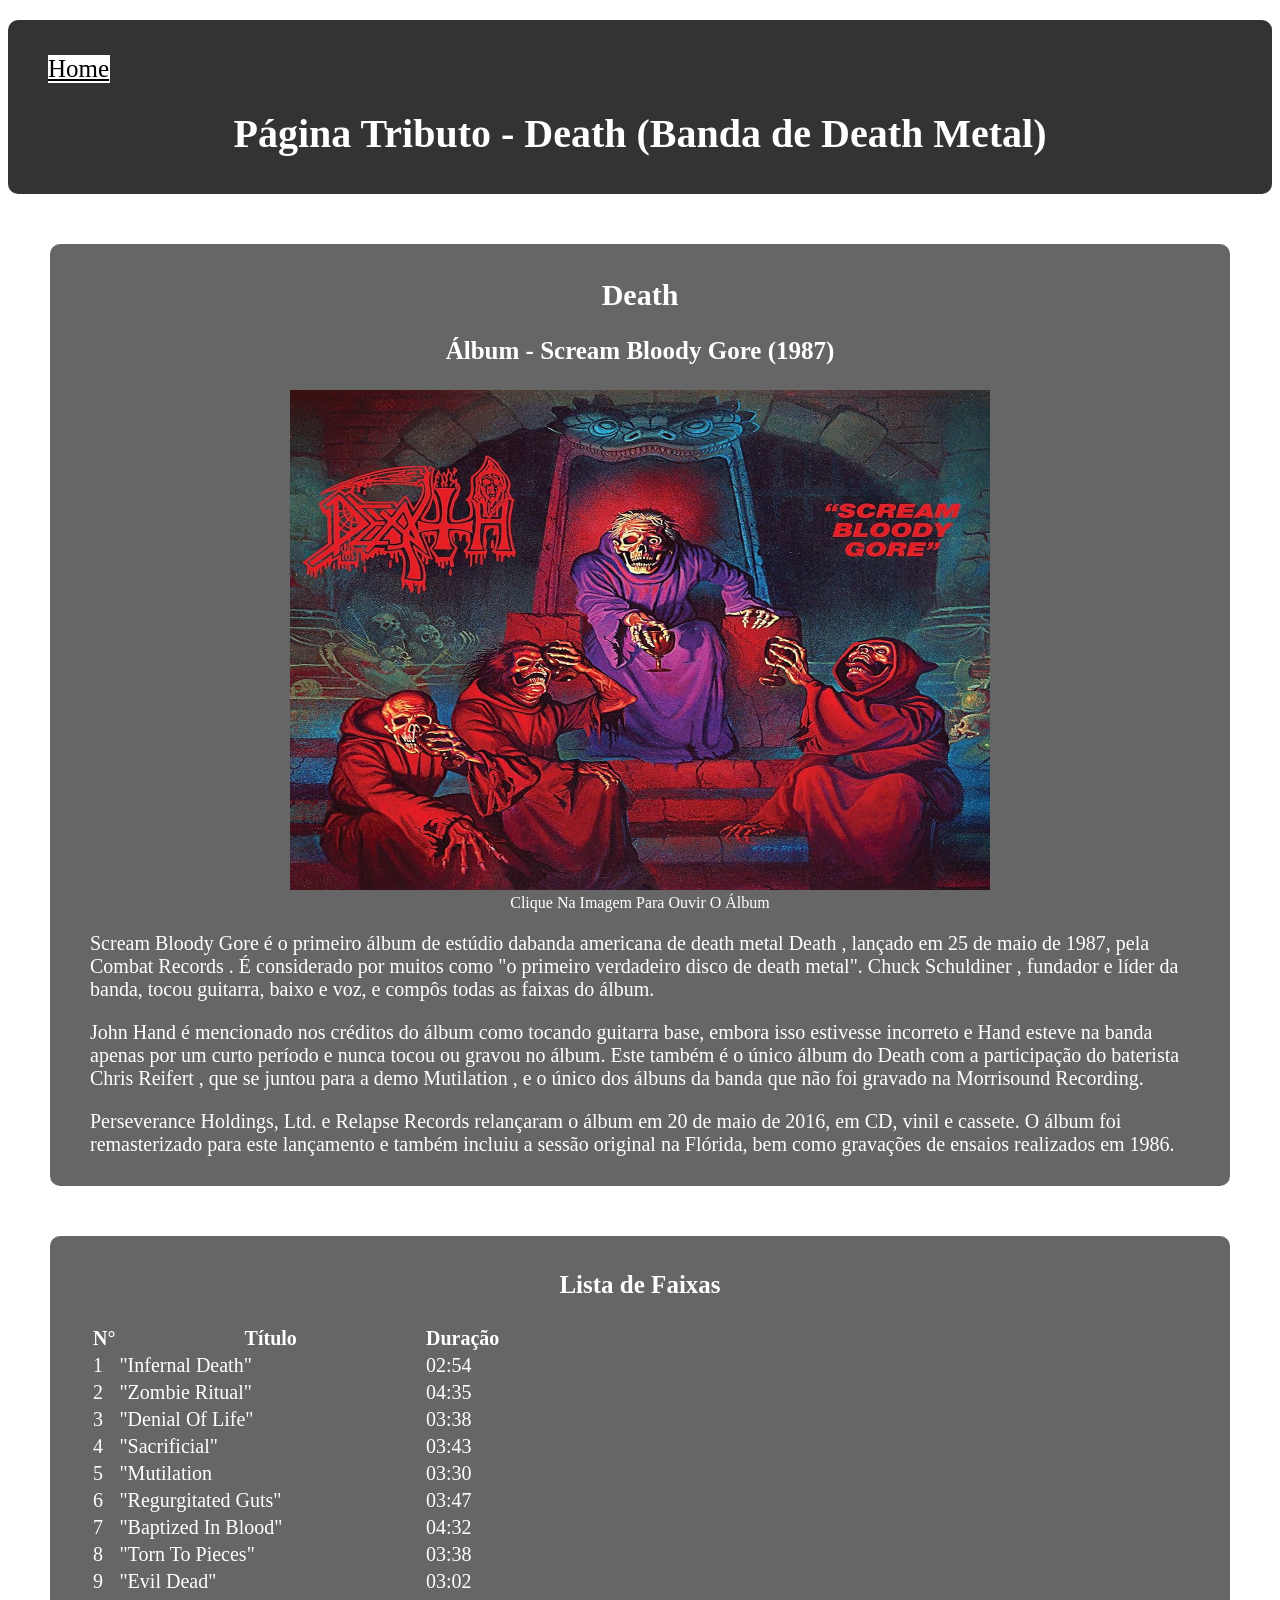
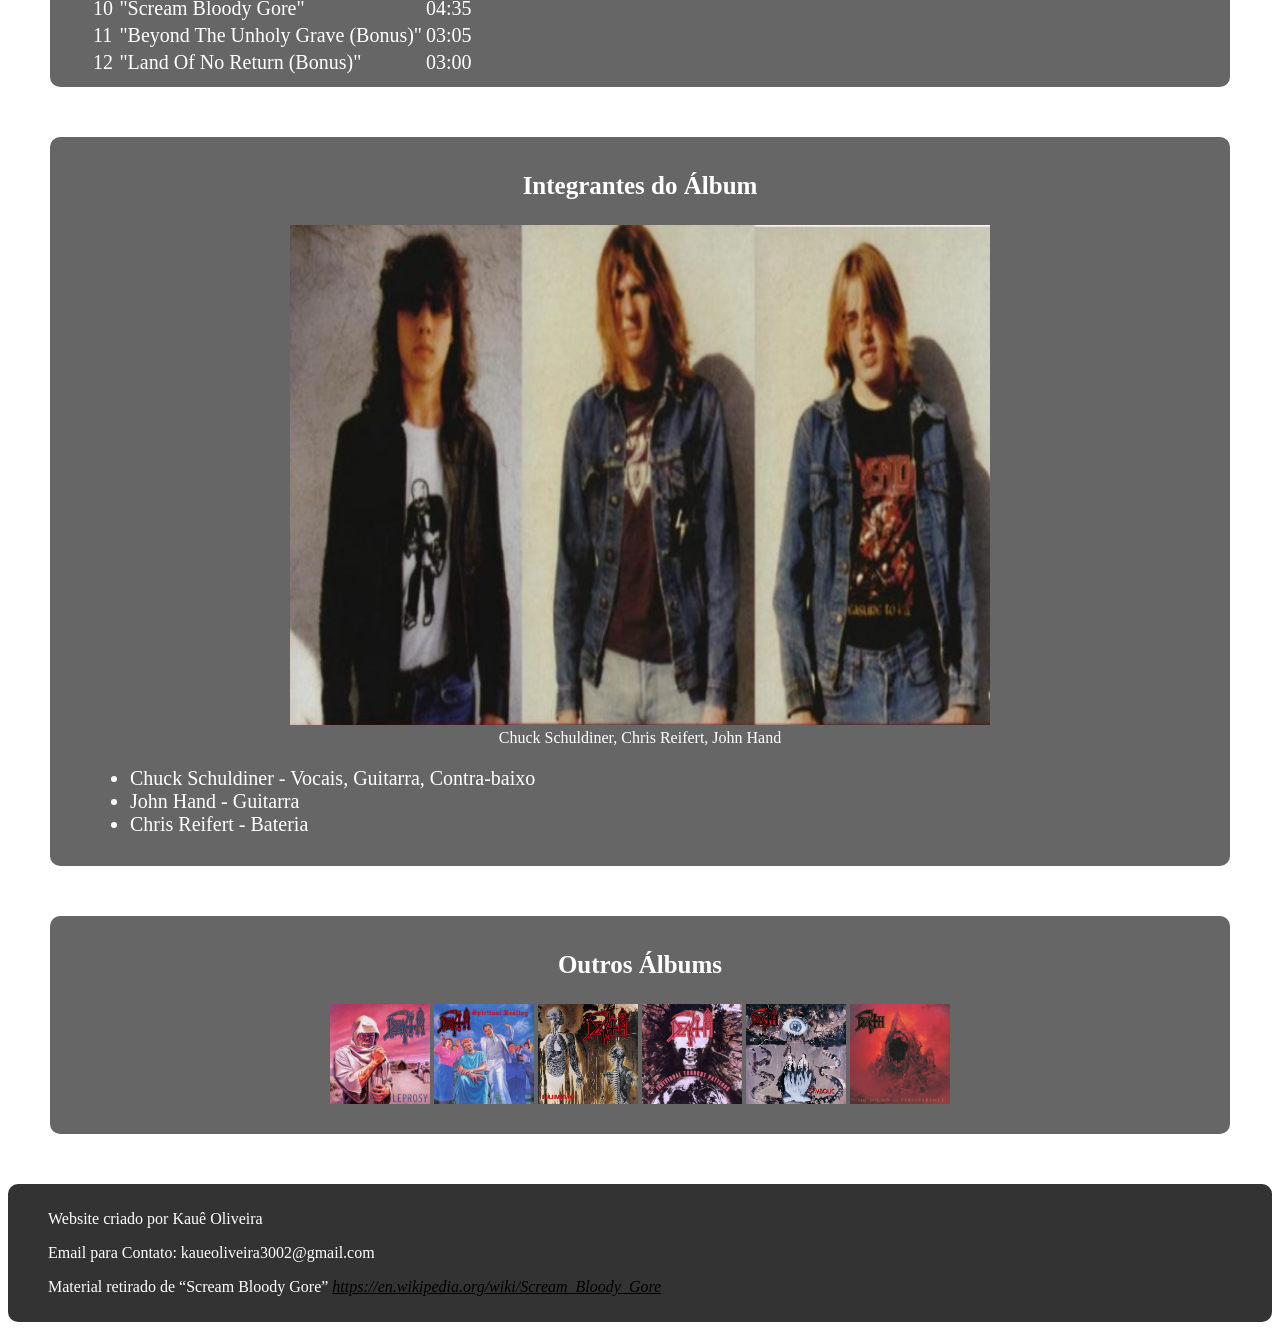
<file: Projetos-Complementares/Projeto-Tributo/sbg.html>
<!doctype html>
<html lang = "pt-br">
    <head>
        <meta charset = "utf-8">
        <meta name = "viewport" content = "width=device-wideth, initial-scale=1.0">
        <title>Página Tributo - Death</title>
        <link rel = "stylesheet" href = "CSS/styles.css">
    </head>
    
    <body>
        <div class = "header">
            <div class = "buttonHome">
                <a href = "index.html"><p>Home</p></a>
            </div>
            <header>
                <h1>Página Tributo - Death (Banda de Death Metal)</h1>
            </header>
        </div>

        <main>
            <article>
                <div class = "container">
                    <h2>Death</h2>
                <section>
                    <h3>Álbum - Scream Bloody Gore (1987)</h3>
                    <div>
                        <figure class = "image">
                            <a href = "https://www.youtube.com/watch?v=T-ZH-OvbQyg&t=124s" target = "_blank">
                            <img src = "imagens/sbg.jpg" alt = "Álbum - Scream Bloody Gore (1987)" height = "500" width = "700">
                            </a>
                            <figcaption>Clique Na Imagem Para Ouvir O Álbum</figcaption>
                        </figure>
                    </div>
                    
                    <p class = "paragraph">Scream Bloody Gore é o primeiro álbum de estúdio dabanda americana de death metal Death , lançado em 25 de maio de 1987, pela Combat Records . É considerado por muitos como "o primeiro verdadeiro disco de death metal". Chuck Schuldiner , fundador e líder da banda, tocou guitarra, baixo e voz, e compôs todas as faixas do álbum.</p>
                    <p class = "paragraph">John Hand é mencionado nos créditos do álbum como tocando guitarra base, embora isso estivesse incorreto e Hand esteve na banda apenas por um curto período e nunca tocou ou gravou no álbum. Este também é o único álbum do Death com a participação do baterista Chris Reifert , que se juntou para a demo Mutilation , e o único dos álbuns da banda que não foi gravado na Morrisound Recording.</p>
                    <p class = "paragraph">Perseverance Holdings, Ltd. e Relapse Records relançaram o álbum em 20 de maio de 2016, em CD, vinil e cassete. O álbum foi remasterizado para este lançamento e também incluiu a sessão original na Flórida, bem como gravações de ensaios realizados em 1986.</p>
                </section>
                </div>
                
                <div class = "container">
                    <section>
                        <h3>Lista de Faixas</h3>
                        <table class = "paragraph">
                            <thead>
                                <tr>
                                    <th>N°</th>
                                    <th>Título</th>
                                    <th>Duração</th>
                                </tr>
                            </thead>
                            <tbody>
                                 <tr>
                                <td>1</td>
                                <td>"Infernal Death"</td>
                                <td>02:54</td>
                            </tr>
                            <tr>
                                <td>2</td>
                                <td>"Zombie Ritual"</td>
                                <td>04:35</td>
                            </tr>
                            <tr>
                                <td>3</td>
                                <td>"Denial Of Life"</td>
                                <td>03:38</td>
                            </tr>
                            <tr>
                                <td>4</td>
                                <td>"Sacrificial"  </td>
                                <td>03:43</td>
                            </tr>
                            <tr>
                                <td>5</td>
                                <td>"Mutilation</td>
                                <td>03:30</td>
                            </tr>
                            <tr>
                                <td>6</td>
                                <td>"Regurgitated Guts"</td>
                                <td>03:47</td>
                            </tr>
                            <tr>
                                <td>7</td>
                                <td>"Baptized In Blood"</td>
                                <td>04:32</td>
                            </tr>
                            <tr>
                                <td>8</td>
                                <td>"Torn To Pieces" </td>
                                <td>03:38</td>
                            </tr>
                            <tr>
                                <td>9</td>
                                <td>"Evil Dead"</td>
                                <td>03:02</td>
                            </tr>
                            <tr>
                                <td>10</td>
                                <td>"Scream Bloody Gore"</td>
                                <td>04:35</td>
                            </tr>
                            <tr>
                                <td>11</td>
                                <td>"Beyond The Unholy Grave (Bonus)"</td>
                                <td>03:05</td>
                            </tr>
                            <tr>
                                <td>12</td>
                                <td>"Land Of No Return (Bonus)"</td>
                                <td>03:00</td>
                            </tr>
                            </tbody>
                           
                        </table>
                    </section>
                </div>
                    
                <div class = "container">
                    <section>
                        <h3>Integrantes do Álbum</h3>
                        
                        <div class = "image">
                            <figure>
                                <img src = "imagens/sbglineup.png" alt = "Integrantes da Banda Death em 1987" height = "500" width = "700">
                                <figcaption>Chuck Schuldiner, Chris Reifert, John Hand</figcaption>
                            </figure>
                        </div>
                        
                        <ul class = "paragraph">
                            <li>Chuck Schuldiner - Vocais, Guitarra, Contra-baixo</li>
                            <li>John Hand - Guitarra</li>
                            <Li>Chris Reifert - Bateria </Li>
                        </ul>
                    </section>
                </div>

                <div class = "container">
                    <section>
                        <h3>Outros Álbums</h3>
                            <figure>
                                <div class = "imageContainer">
                                    <a href = "leprosy.html"><img src = "imagens/leprosy.jpg" alt = "Álbum Leposy (1988)" height = "100" width = "100"></a>
                                    <a href = "sh.html"><img src = "imagens/spiritual.jpg" alt = "Álbum Spiritual Healing" height = "100" width = "100"></a>
                                    <a href = "human.html"><img src = "imagens/human.jpg" alt = "Álbum Human (1991)" height = "100" width = "100"></a>
                                    <a href = "itp.html"><img src = "imagens/itp.jpg" alt = "Álbum Individual Thought Parterns (1993)" height = "100" width = "100"></a>
                                    <a href = "symbolic.html"><img src = "imagens/symbolic.jpg" alt = "Álbum Symbolic (1995)" height = "100" width = "100"></a>
                                    <a href = "sp.html"><img src = "imagens/sp.jpg" alt = "Álbum The Sound Of Perseverance (1998)" height = "100" width = "100"></a>                               
                                </div>
                            </figure>
                    </section>
                </div>
            </article>
        </main>

        <div class = "footer">
            <footer>
                <p>Website criado por Kauê Oliveira</p>
                <p>Email para Contato: kaueoliveira3002@gmail.com</p>
                <p>Material retirado de <q>Scream Bloody Gore</q> <a href = "https://en.wikipedia.org/wiki/Scream_Bloody_Gore" target = "_blank"><cite>https://en.wikipedia.org/wiki/Scream_Bloody_Gore</cite></a></p>
            </footer>
        </div>
    </body>
</html>
</file>
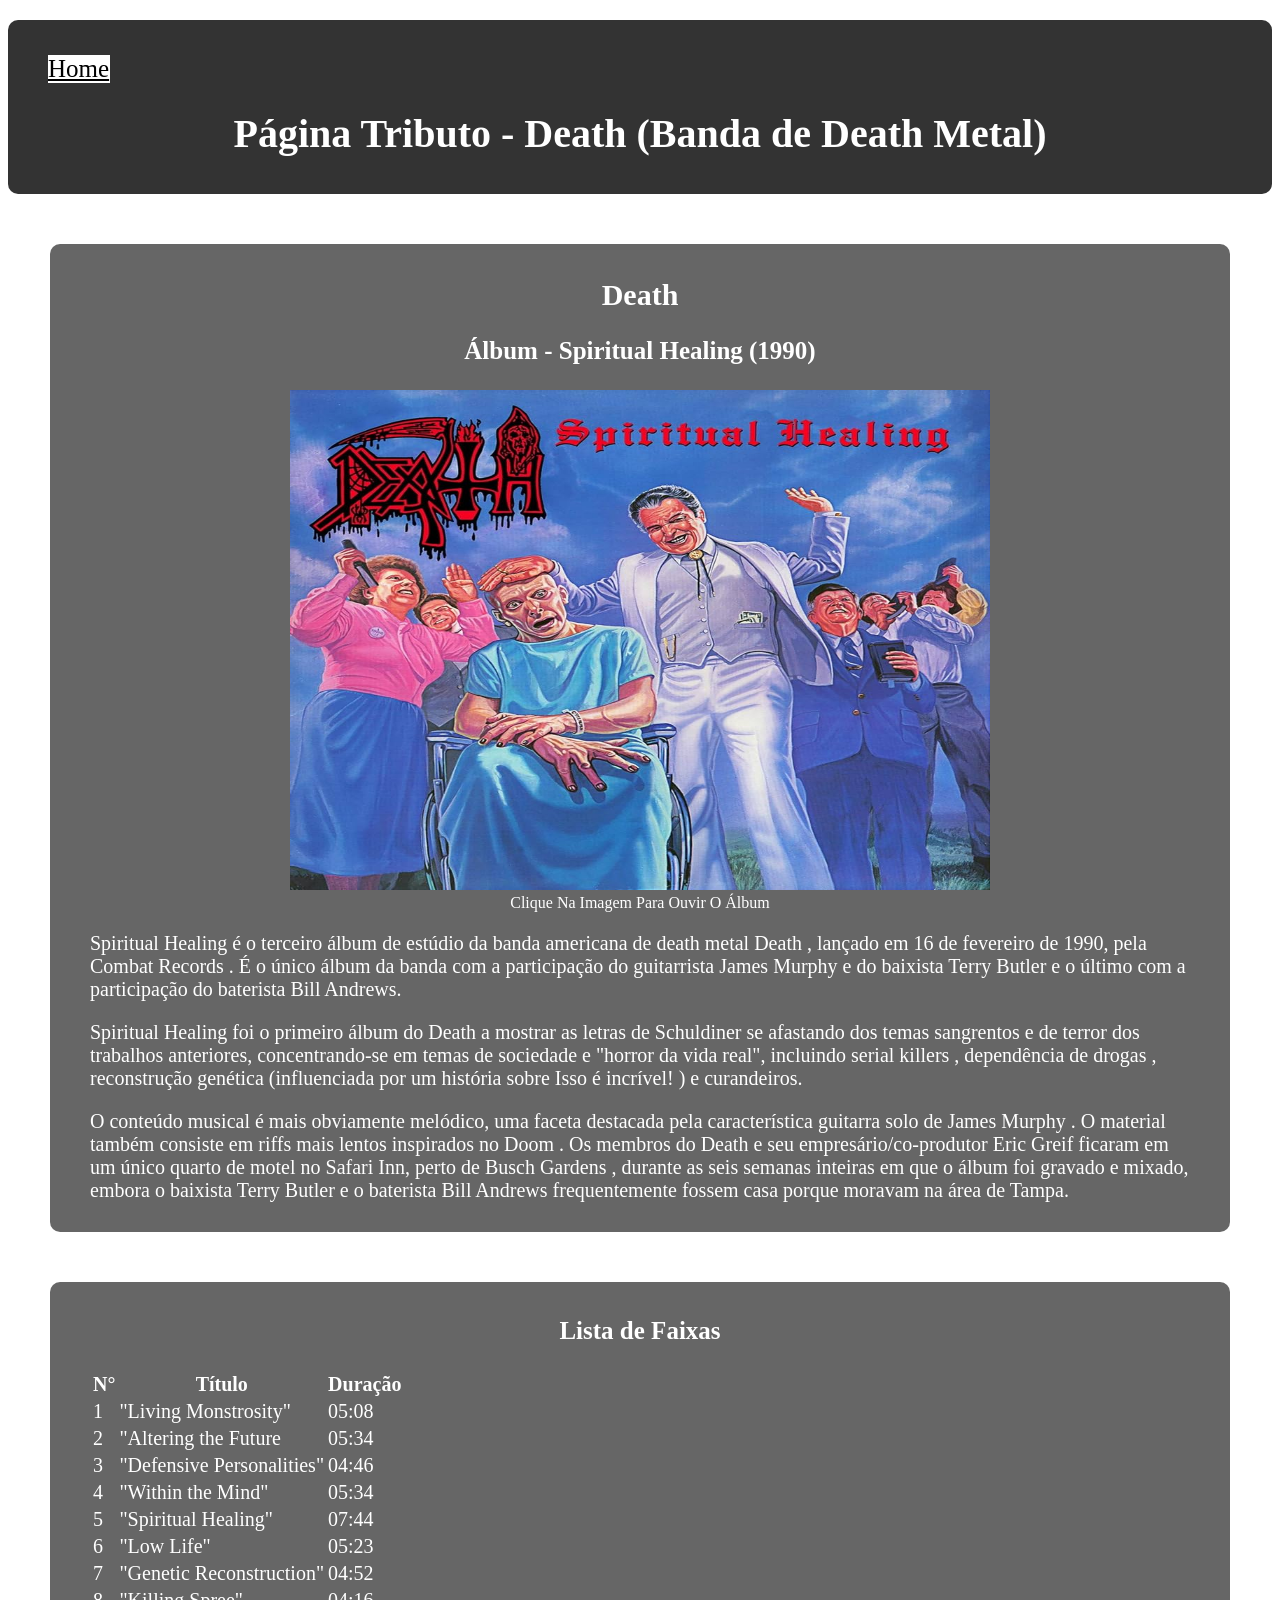
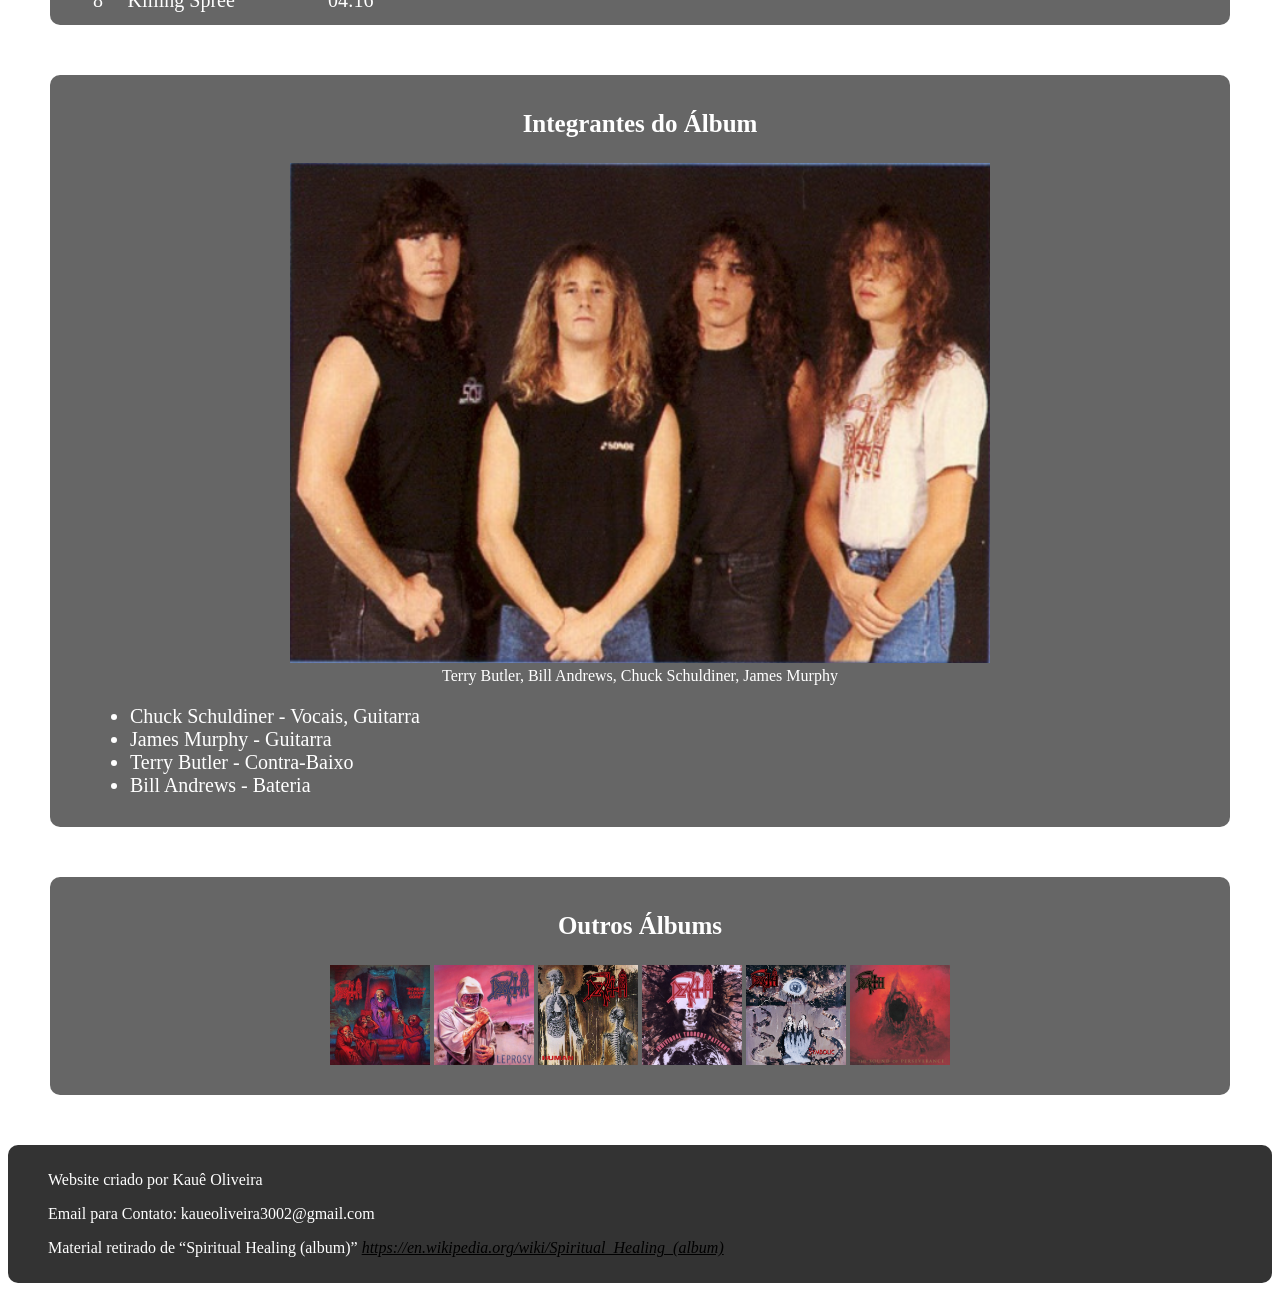
<file: Projetos-Complementares/Projeto-Tributo/sh.html>
<!doctype html>
<html lang = "pt-br">
    <head>
        <meta charset = "utf-8">
        <meta name = "viewport" content = "width=device-width, initial-scale=1.0">
        <title>Página Tributo - Death</title>
        <link rel = "stylesheet" href = "CSS/styles.css">
    </head>

    <body>
        <div class = "header">
            <div class = "buttonHome">
                <a href = "index.html"><p>Home</p></a>
            </div>
            <header>
                <h1>Página Tributo - Death (Banda de Death Metal)</h1>
            </header>
        </div>
        
        <main>
            <article>
                <div class = "container">
                    <h2>Death</h2>
                    <section>
                        <h3>Álbum - Spiritual Healing (1990)</h3>
                        <div class = "image">
                            <figure>
                                <a href = "https://www.youtube.com/watch?v=-__VtHhC6Tk" target = "_blank">
                                    <img src = "imagens/spiritual.jpg" alt = "Álbum - Spiritual Healing (1990)" height = "500" width = "700">
                                </a>
                                <figcaption>Clique Na Imagem Para Ouvir O Álbum</figcaption>
                            </figure>
                        </div>
                        <p class = "paragraph">Spiritual Healing é o terceiro álbum de estúdio da banda americana de death metal Death , lançado em 16 de fevereiro de 1990, pela Combat Records . É o único álbum da banda com a participação do guitarrista James Murphy e do baixista Terry Butler e o último com a participação do baterista Bill Andrews.</p>
                        <p class = "paragraph">Spiritual Healing foi o primeiro álbum do Death a mostrar as letras de Schuldiner se afastando dos temas sangrentos e de terror dos trabalhos anteriores, concentrando-se em temas de sociedade e "horror da vida real", incluindo serial killers , dependência de drogas , reconstrução genética (influenciada por um história sobre Isso é incrível! ) e curandeiros.</p>
                        <p class = "paragraph">O conteúdo musical é mais obviamente melódico, uma faceta destacada pela característica guitarra solo de James Murphy . O material também consiste em riffs mais lentos inspirados no Doom . Os membros do Death e seu empresário/co-produtor Eric Greif ficaram em um único quarto de motel no Safari Inn, perto de Busch Gardens , durante as seis semanas inteiras em que o álbum foi gravado e mixado, embora o baixista Terry Butler e o baterista Bill Andrews frequentemente fossem casa porque moravam na área de Tampa.</p>
                    </section>
                </div>

                <div class = "container">
                    <section>
                        <h3>Lista de Faixas</h3>
                        <table class = "paragraph">
                            <tr>
                                <th>N°</th>
                                <th>Título</th>
                                <th>Duração</th>
                            </tr>
                            <tr>
                                <td>1</td>
                                <td>"Living Monstrosity"</td>
                                <td>05:08</td>
                            </tr>
                            <tr>
                                <td>2</td>
                                <td>"Altering the Future</td>
                                <td>05:34</td>
                            </tr>
                            <tr>
                                <td>3</td>
                                <td>"Defensive Personalities"</td>
                                <td>04:46</td>
                            </tr>
                            <tr>
                                <td>4</td>
                                <td>"Within the Mind"</td>
                                <td>05:34</td>
                            </tr>
                            <tr>
                                <td>5</td>
                                <td>"Spiritual Healing"</td>
                                <td>07:44</td>
                            </tr>
                            <tr>
                                <td>6</td>
                                <td>"Low Life"</td>
                                <td>05:23</td>
                            </tr>
                            <tr>
                                <td>7</td>
                                <td>"Genetic Reconstruction"</td>
                                <td>04:52</td>
                            </tr>
                            <tr>
                                <td>8</td>
                                <td>"Killing Spree"</td>
                                <td>04:16</td>
                            </tr>
                        </table>
                    </section>
                </div>
                
                <div class = "container">
                    <section>
                        <h3>Integrantes do Álbum</h3>
                        <div class = "image">
                            <figure>
                                <img src = "imagens/shlineup.png" alt = "Integrantes da Banda Death em 1990" height = "500" width = "700">
                                <figcaption>Terry Butler, Bill Andrews, Chuck Schuldiner, James Murphy</figcaption>
                            </figure>
                        </div>
                        <ul class = "paragraph">
                            <li>Chuck Schuldiner - Vocais, Guitarra</li>
                            <li>James Murphy - Guitarra</li>
                            <li>Terry Butler - Contra-Baixo</li>
                            <li>Bill Andrews - Bateria</li>
                        </ul>
                    </section>
                </div>

                <div class = "container">
                    <section>
                        <h3>Outros Álbums</h3>
                            <figure>
                                <div class = "imageContainer">
                                    <a href = "sbg.html"><img src = "imagens/sbg.jpg" alt = "Álbum Scram Bloody Gore (1987)" height = "100" width = "100"></a>
                                    <a href = "leprosy.html"><img src = "imagens/leprosy.jpg" alt = "Leprosy (1988)" height = "100" width = "100"></a>
                                    <a href = "human.html"><img src = "imagens/human.jpg" alt = "Álbum Human (1991)" height = "100" width = "100"></a>
                                    <a href = "itp.html"><img src = "imagens/itp.jpg" alt = "Álbum Individual Thought Parterns (1993)" height = "100" width = "100"></a>
                                    <a href = "symbolic.html"><img src = "imagens/symbolic.jpg" alt = "Álbum Symbolic (1995)" height = "100" width = "100"></a>
                                    <a href = "sp.html"><img src = "imagens/sp.jpg" alt = "Álbum The Sound Of Perseverance (1998)" height = "100" width = "100"></a>                               
                                </div>
                            </figure>
                    </section>
                </div>
            </article>
        </main>

        <div class = "footer">
            <footer>
                <p>Website criado por Kauê Oliveira</p>
                <p>Email para Contato: kaueoliveira3002@gmail.com</p>
                <p>Material retirado de <q>Spiritual Healing (album)</q> <a href = "https://en.wikipedia.org/wiki/Spiritual_Healing_(album)" target = "_blank"><cite>https://en.wikipedia.org/wiki/Spiritual_Healing_(album)</cite></a></p>
            </footer>
        </div>
    </body>
</html>
</file>
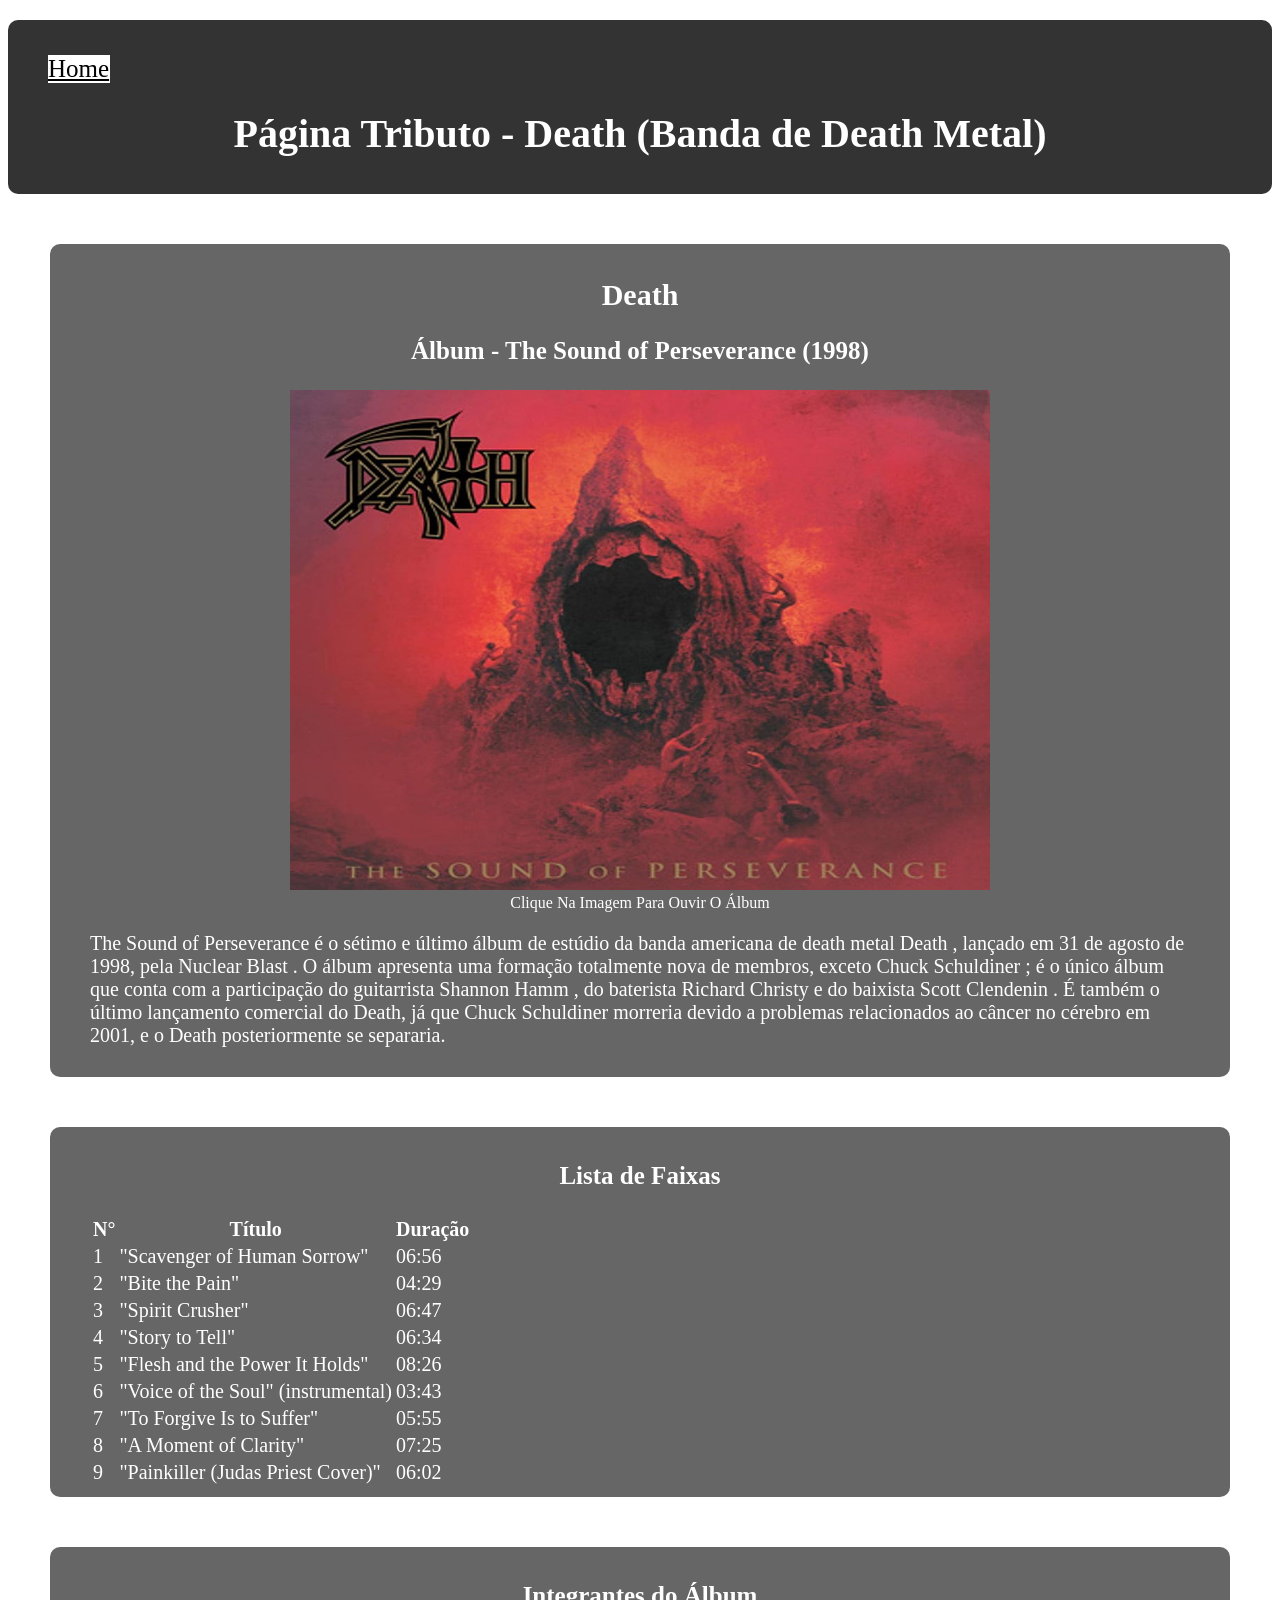
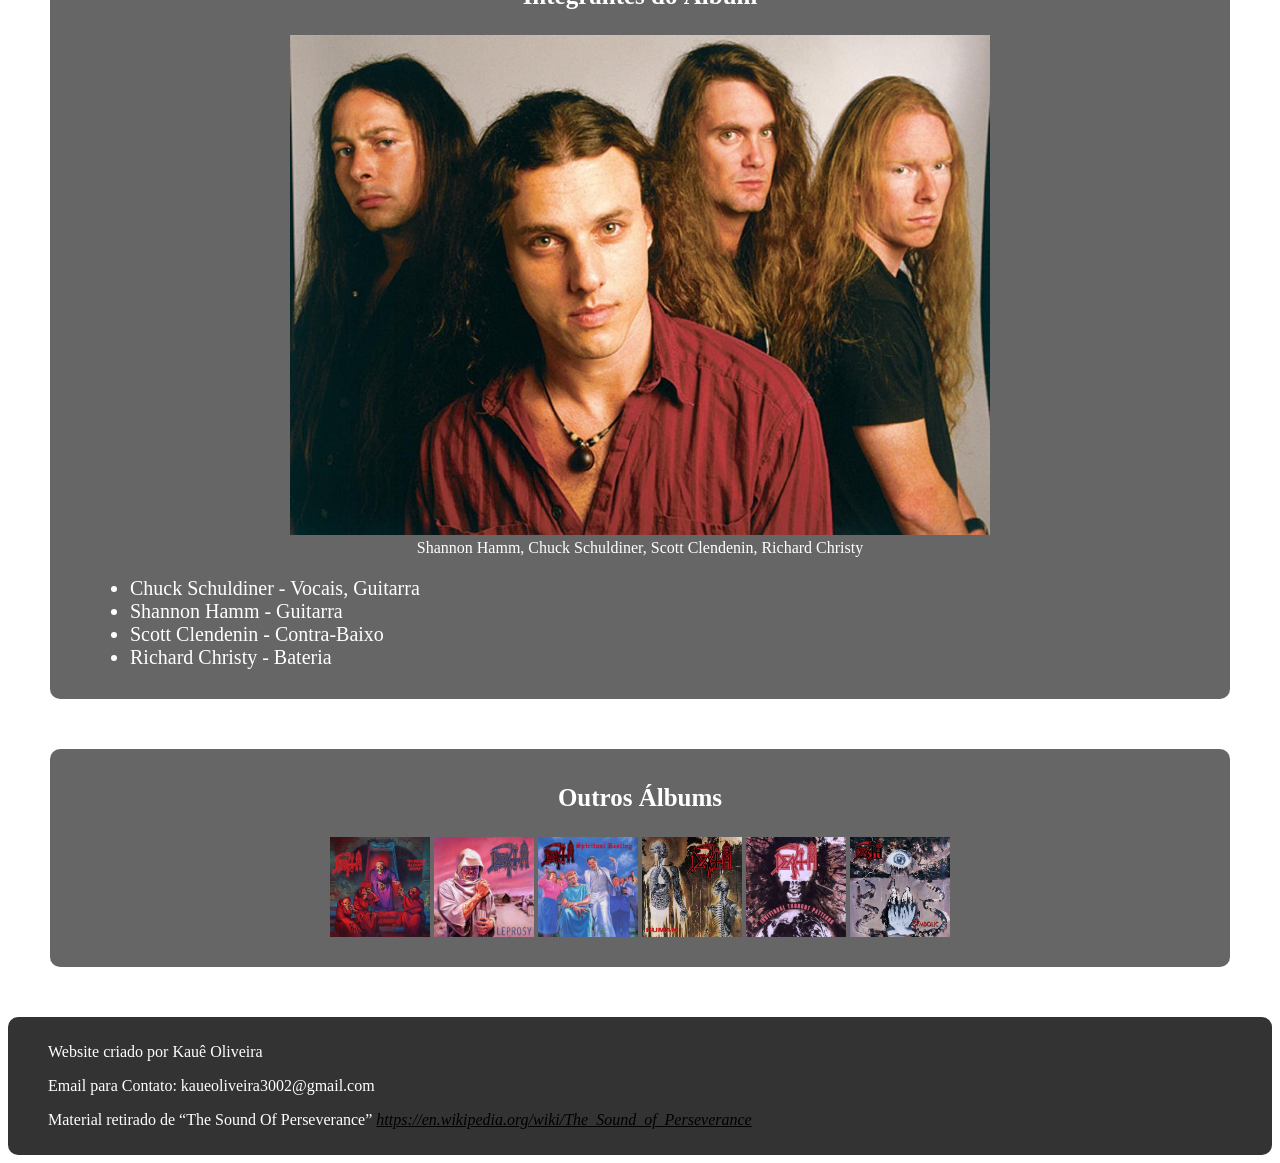
<file: Projetos-Complementares/Projeto-Tributo/sp.html>
<!doctype html>
<html lang = "pt-br">
    <head>
        <meta charset = "utf-8">
        <meta name = "viewport" content = "width=device-width, initial-scale=1.0">
        <title>Página Tributo - Death</title>
        <link rel = "stylesheet" href = "CSS/styles.css">
    </head>

    <body>
        <div class = "header">
            <div class = "buttonHome">
                <a href = "index.html"><p>Home</p></a>
            </div>
            <header>
                <h1>Página Tributo - Death (Banda de Death Metal)</h1>
            </header>
        </div>

        <main>
            <article>
                <div class = "container">
                    <h2>Death</h2>
                    <section>
                        <h3>Álbum - The Sound of Perseverance (1998)</h3>
                        <div class = "image">
                            <figure>
                                <a href = "https://www.youtube.com/watch?v=XjB101k2Bog" target = "_blank">
                                    <img src = "imagens/sp.jpg" alt = "Álbum - The Sound of Perseverance (1998)" height = "500" width = "700">
                                </a>
                                <figcaption>Clique Na Imagem Para Ouvir O Álbum</figcaption>
                            </figure>
                        </div>
                        <p class = "paragraph">The Sound of Perseverance é o sétimo e último álbum de estúdio da banda americana de death metal Death , lançado em 31 de agosto de 1998, pela Nuclear Blast . O álbum apresenta uma formação totalmente nova de membros, exceto Chuck Schuldiner ; é o único álbum que conta com a participação do guitarrista Shannon Hamm , do baterista Richard Christy e do baixista Scott Clendenin . É também o último lançamento comercial do Death, já que Chuck Schuldiner morreria devido a problemas relacionados ao câncer no cérebro em 2001, e o Death posteriormente se separaria.</p>
                    </section>
                </div>
      
                <div class = "container">
                    <section>
                        <h3>Lista de Faixas</h3>
                        <table class = "paragraph">
                            <tr>
                                <th>N°</th>
                                <th>Título</th>
                                <th>Duração</th>
                            </tr>
                            <tr>
                                <td>1</td>
                                <td>"Scavenger of Human Sorrow"</td>
                                <td>06:56</td>
                            </tr>
                            <tr>
                                <td>2</td>
                                <td>"Bite the Pain"</td>
                                <td>04:29</td>
                            </tr>
                            <tr>
                                <td>3</td>
                                <td>"Spirit Crusher"</td>
                                <td>06:47</td>
                            </tr>
                            <tr>
                                <td>4</td>
                                <td>"Story to Tell"</td>
                                <td>06:34</td>
                            </tr>
                            <tr>
                                <td>5</td>
                                <td>"Flesh and the Power It Holds"</td>
                                <td>08:26</td>
                            </tr>
                            <tr>
                                <td>6</td>
                                <td>"Voice of the Soul" (instrumental)</td>
                                <td>03:43</td>
                            </tr>
                            <tr>
                                <td>7</td>
                                <td>"To Forgive Is to Suffer"</td>
                                <td>05:55</td>
                            </tr>
                            <tr>
                                <td>8</td>
                                <td>"A Moment of Clarity"</td>
                                <td>07:25</td>
                            </tr>
                            <tr>
                                <td>9</td>
                                <td>"Painkiller (Judas Priest Cover)"</td>
                                <td>06:02</td>
                            </tr>
                        </table>
                    </section>
                </div>
                
                <div class = "container">
                    <section>
                        <h3>Integrantes do Álbum</h3>
                        <div class = "image">
                            <figure>
                                <img src = "imagens/splineup.jpg" alt = "Integrantes da Banda Death em 1998" height = "500" width = "700">
                                <figcaption>Shannon Hamm, Chuck Schuldiner, Scott Clendenin, Richard Christy </figcaption>
                            </figure>
                        </div>
                        <ul class = "paragraph">
                            <li>Chuck Schuldiner - Vocais, Guitarra</li>
                            <li>Shannon Hamm - Guitarra</li>
                            <li>Scott Clendenin - Contra-Baixo</li>
                            <Li>Richard Christy - Bateria</Li>
                        </ul>
                    </section>
                </div>

                <div class = "container">
                    <section>
                        <h3>Outros Álbums</h3>
                            <figure>
                                <div class = "imageContainer">
                                    <a href = "sbg.html"><img src = "imagens/sbg.jpg" alt = "Álbum Scram Bloody Gore (1987)" height = "100" width = "100"></a>
                                    <a href = "leprosy.html"><img src = "imagens/leprosy.jpg" alt = "Álbum Leposy (1988)" height = "100" width = "100"></a>
                                    <a href = "sh.html"><img src = "imagens/spiritual.jpg" alt = "Álbum Spiritual Healing" height = "100" width = "100"></a>
                                    <a href = "human.html"><img src = "imagens/human.jpg" alt = "Álbum Human (1991)" height = "100" width = "100"></a>
                                    <a href = "itp.html"><img src = "imagens/itp.jpg" alt = "Álbum Individual Thought Parterns (1993)" height = "100" width = "100"></a>
                                    <a href = "symbolic.html"><img src = "imagens/symbolic.jpg" alt = "Álbum Symbolic (1995)" height = "100" width = "100"></a>                               
                                </div>
                            </figure>
                    </section>
                </div>
          
            </article>
        </main>

        <div class = "footer">
            <footer>
                <p>Website criado por Kauê Oliveira</p>
                <p>Email para Contato: kaueoliveira3002@gmail.com</p>
                <p>Material retirado de <q>The Sound Of Perseverance</q> <a href = "https://en.wikipedia.org/wiki/The_Sound_of_Perseverance" target = "_blank"><cite>https://en.wikipedia.org/wiki/The_Sound_of_Perseverance</cite></a></p>
            </footer>
        </div>
    </body>
</html>
</file>
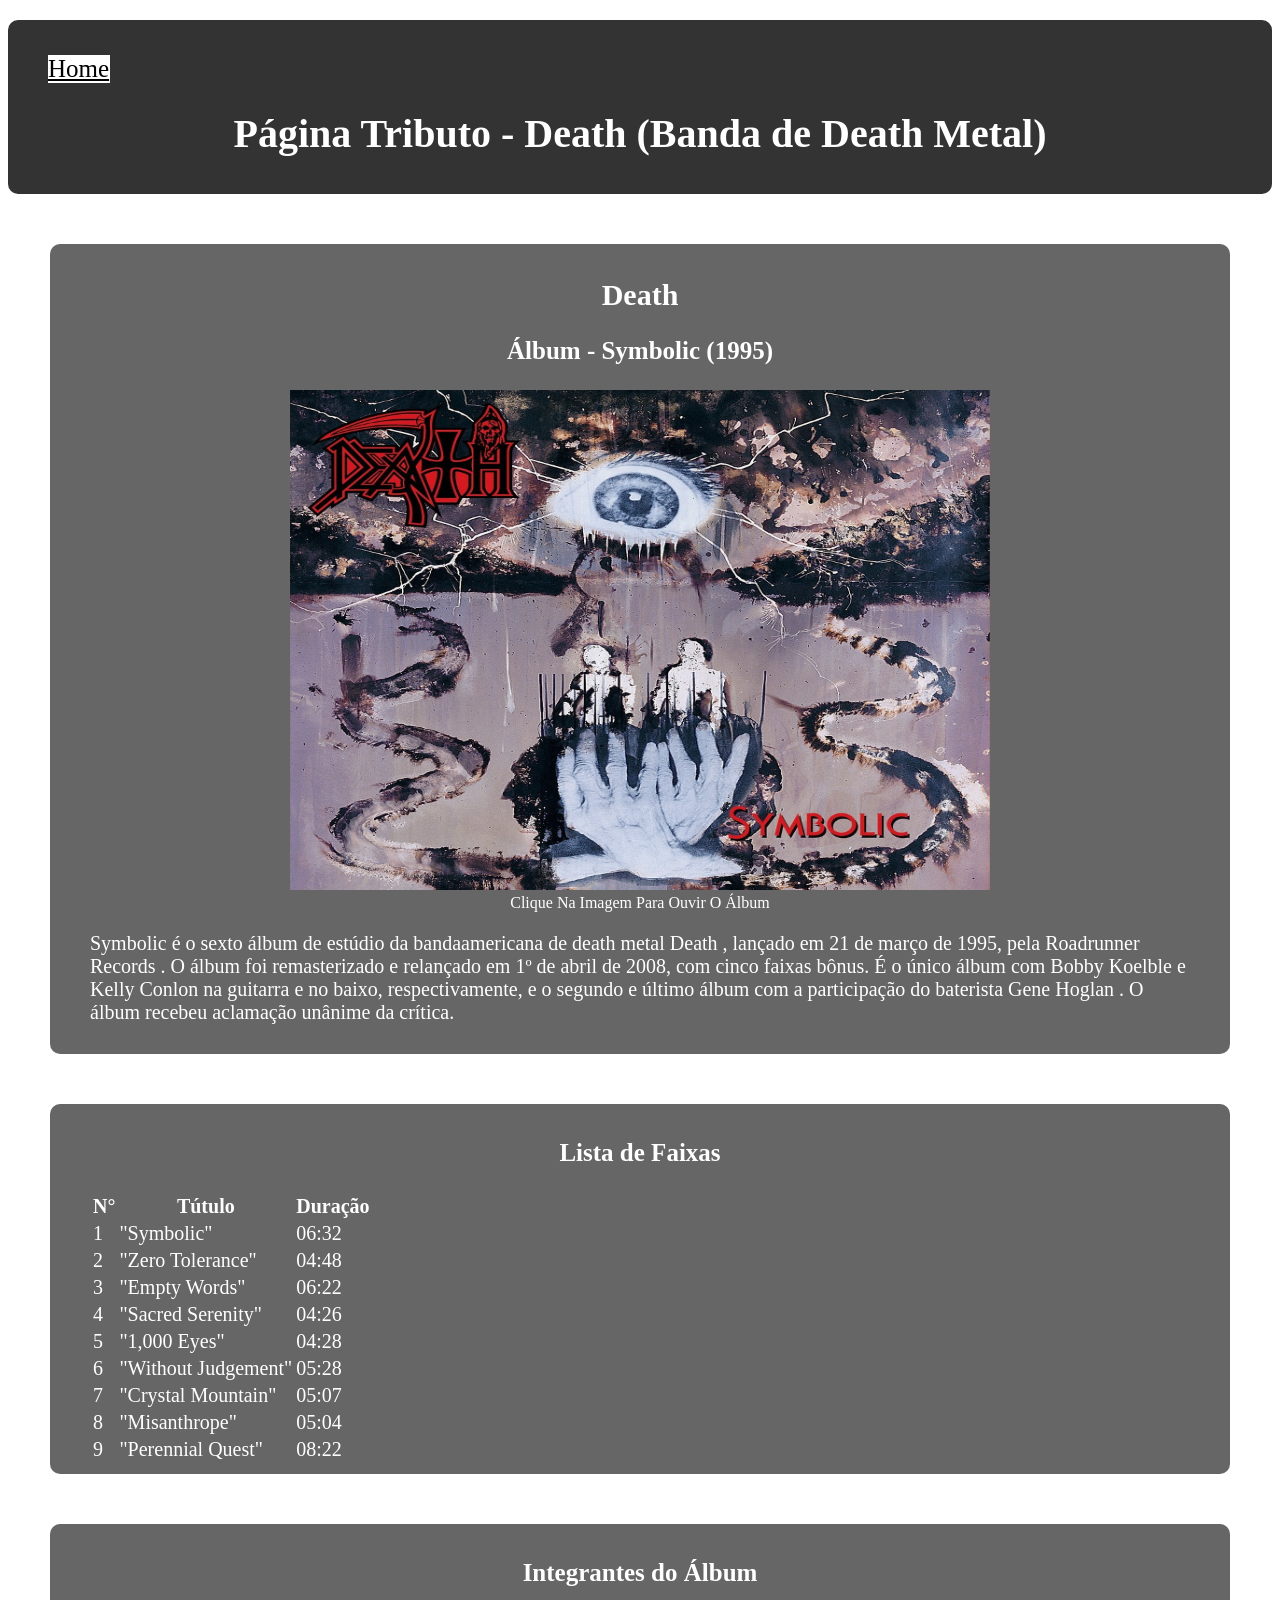
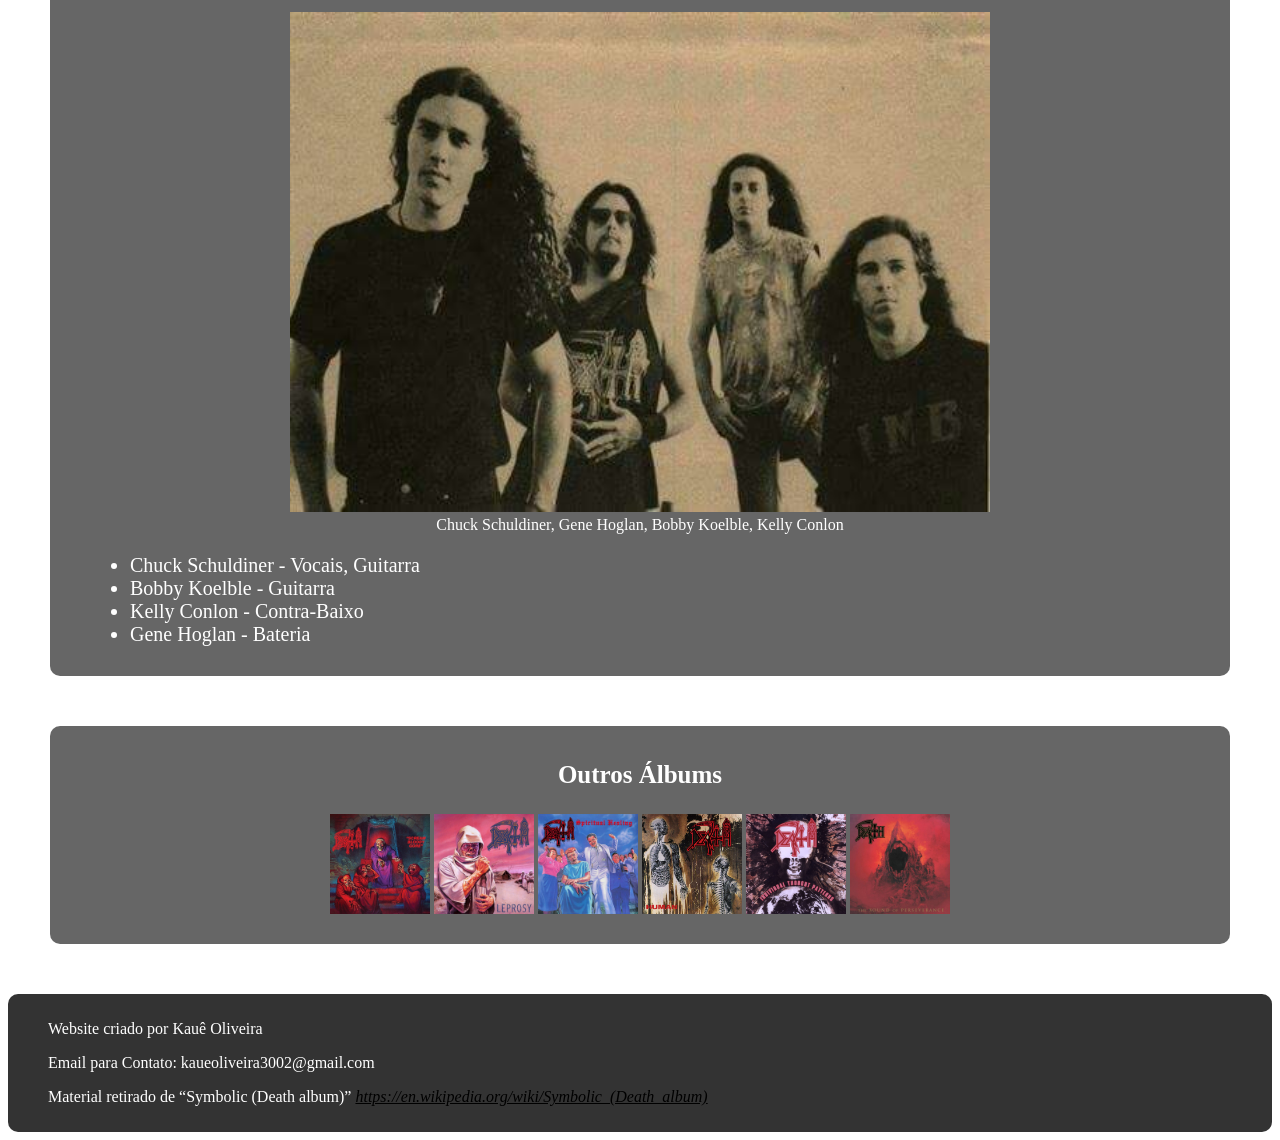
<file: Projetos-Complementares/Projeto-Tributo/symbolic.html>
<!doctype html>
<html lang = "pt-br">
    <head>
        <meta charset = "utf-8">
        <meta name = "viewport" content = "width=device-width, initial-scale=1.0">
        <title>Página Tributo - Death</title>
        <link rel = "stylesheet" href = "CSS/styles.css">
    </head>

    <body>
        <div class = "header">
            <div class = "buttonHome">
                <a href = "index.html"><p>Home</p></a>
            </div>
            <header>
                <h1>Página Tributo - Death (Banda de Death Metal)</h1>
            </header>
        </div>

        <main>
            <article>
                <div class = "container">
                    <h2>Death</h2>
                    <section>
                        <h3>Álbum - Symbolic (1995)</h3>
                        <div class = "image">
                            <figure>
                                <a href = "https://www.youtube.com/watch?v=ZVtpax8gJGU&list=OLAK5uy_kH9u2K0oiMcXrIYMiiIPMBt279yXMk8b8&index=2" target = "_blank">
                                    <img src = "imagens/symbolic.jpg" alt = "Álbum - Symbolic (1995)" height = "500" width = "700">
                                </a>
                                <figcaption>Clique Na Imagem Para Ouvir O Álbum</figcaption>
                            </figure>
                        </div>
                        <p class = "paragraph">Symbolic é o sexto álbum de estúdio da bandaamericana de death metal Death , lançado em 21 de março de 1995, pela Roadrunner Records . O álbum foi remasterizado e relançado em 1º de abril de 2008, com cinco faixas bônus. É o único álbum com Bobby Koelble e Kelly Conlon na guitarra e no baixo, respectivamente, e o segundo e último álbum com a participação do baterista Gene Hoglan . O álbum recebeu aclamação unânime da crítica.</p>
                    </section>
                </div>
           
                <div class = "container">
                    <section>
                        <h3>Lista de Faixas</h3>
                        <table class = "paragraph">
                            <tr>
                                <th>N°</th>
                                <th>Tútulo</th>
                                <th>Duração</th>
                            </tr>
                            <tr>
                                <td>1</td>
                                <td>"Symbolic"</td>
                                <td>06:32</td>
                            </tr>
                            <tr>
                                <td>2</td>
                                <td>"Zero Tolerance"</td>
                                <td>04:48</td>
                            </tr>
                            <tr>
                                <td>3</td>
                                <td>"Empty Words"</td>
                                <td>06:22</td>
                            </tr>
                            <tr>
                                <td>4</td>
                                <td>"Sacred Serenity"</td>
                                <td>04:26</td>
                            </tr>
                            <tr>
                                <td>5</td>
                                <td>"1,000 Eyes"</td>
                                <td>04:28</td>
                            </tr>
                            <tr>
                                <td>6</td>
                                <td>"Without Judgement"</td>
                                <td>05:28</td>
                            </tr>
                            <tr>
                                <td>7</td>
                                <td>"Crystal Mountain"</td>
                                <td>05:07</td>
                            </tr>
                            <tr>
                                <td>8</td>
                                <td>"Misanthrope"</td>
                                <td>05:04</td>
                            </tr>
                            <tr>
                                <td>9</td>
                                <td>"Perennial Quest"</td>
                                <td>08:22</td>
                            </tr>
                        </table>
                    </section>
                </div>
                
                <div class = "container">
                    <section>
                        <h3>Integrantes do Álbum</h3>
                        <div class = "image">
                            <figure>
                                <img src = "imagens/symboliclineup.jpg" alt = "Integrantes da Banda Death em 1995" height = "500" width = "700">
                                <figcaption>Chuck Schuldiner, Gene Hoglan, Bobby Koelble, Kelly Conlon</figcaption>
                            </figure>
                        </div>
                        <ul class = "paragraph">
                            <li>Chuck Schuldiner - Vocais, Guitarra</li>
                            <li>Bobby Koelble - Guitarra</li>
                            <li>Kelly Conlon - Contra-Baixo</li>
                            <Li>Gene Hoglan - Bateria</Li>
                        </ul>
                    </section>
                </div>
                
                <div class = "container">
                    <section>
                        <h3>Outros Álbums</h3>
                            <figure>
                                <div class = "imageContainer">
                                    <a href = "sbg.html"><img src = "imagens/sbg.jpg" alt = "Álbum Scram Bloody Gore (1987)" height = "100" width = "100"></a>
                                    <a href = "leprosy.html"><img src = "imagens/leprosy.jpg" alt = "Álbum Leposy (1988)" height = "100" width = "100"></a>
                                    <a href = "sh.html"><img src = "imagens/spiritual.jpg" alt = "Álbum Spiritual Healing" height = "100" width = "100"></a>
                                    <a href = "human.html"><img src = "imagens/human.jpg" alt = "Álbum Human (1991)" height = "100" width = "100"></a>
                                    <a href = "itp.html"><img src = "imagens/itp.jpg" alt = "Álbum Individual Thought Parterns (1993)" height = "100" width = "100"></a>
                                    <a href = "sp.html"><img src = "imagens/sp.jpg" alt = "Álbum The Sound Of Perseverance (1998)" height = "100" width = "100"></a>                               
                                </div>
                            </figure>
                    </section>
                </div>
            </article>
        </main>

        <div class = "footer">
            <footer>
                <p>Website criado por Kauê Oliveira</p>
                <p>Email para Contato: kaueoliveira3002@gmail.com</p>
                <p>Material retirado de <q>Symbolic (Death album)</q> <a href = "https://en.wikipedia.org/wiki/Symbolic_(Death_album)" target = "_blank"><cite>https://en.wikipedia.org/wiki/Symbolic_(Death_album)</cite></a></p>
            </footer>
        </div>
    </body>
</html>
</file>
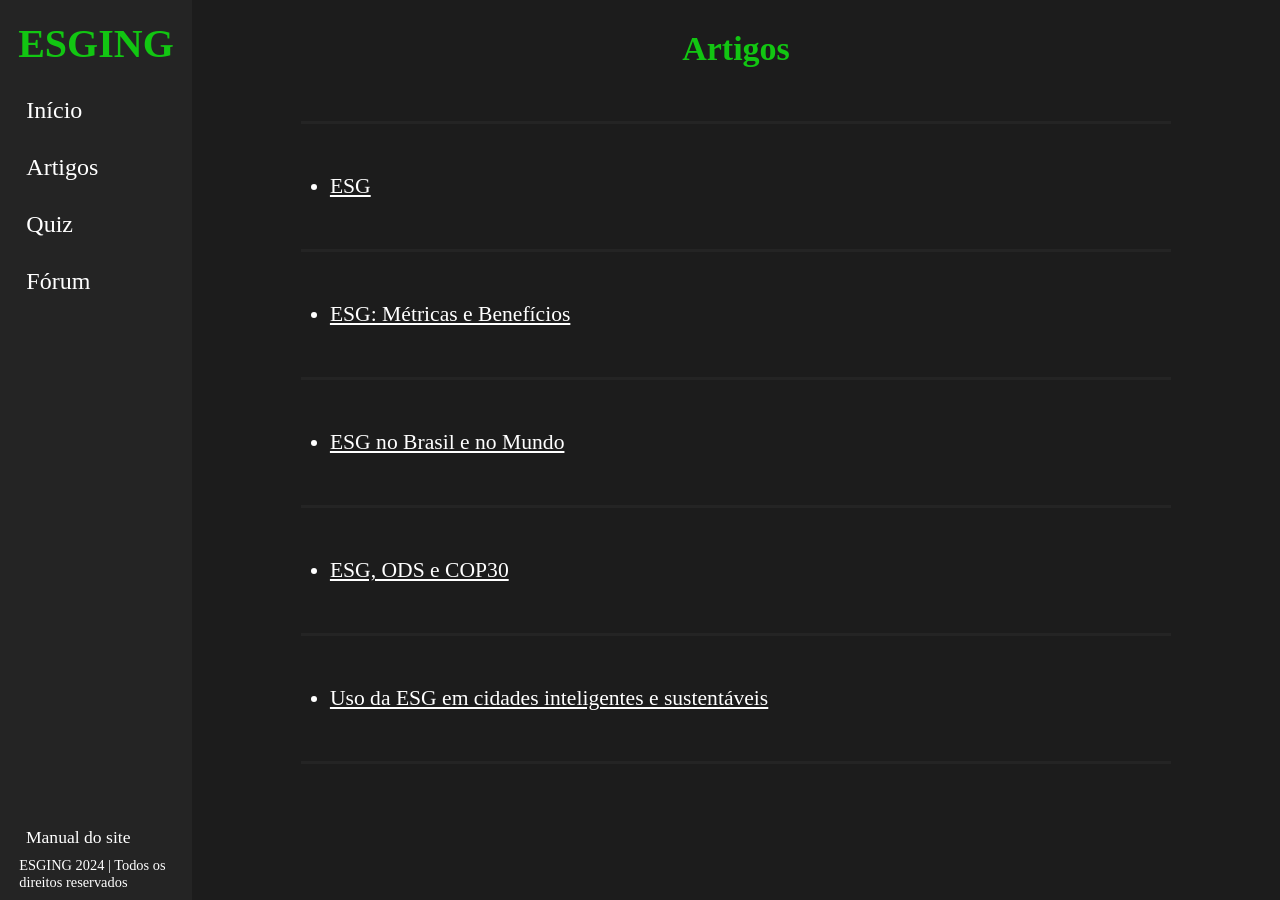
<file: Projetos-Semestrais/APS-1º/artigos.html>
<!DOCTYPE html>
<html lang = "pt-br">
    <head>
        <title>ESGING - Artigos</title>
        <meta charset = "utf-8">
        <meta name = "viewport" content = "width=device-width, initial-scale=1.0">
        <link rel="stylesheet" href="CSS/style.css">
    </head>

    <body>
    
    <!--Menu vertical à esquerda, onde os usuários poderão se locomover pelas páginas do site-->
    <nav>
        <!--Logo do site, que fica à esquerda-->
        <header>
            <h1>ESGING</h1>
        </header>
        <ul>
            <a href="Index.html"><li>Início</li></a>
            <a href="artigos.html">
                <li class="t">Artigos
                <!--Submenu, que fica dentro de  "Artigos"-->
                <div class="submenu">
                    <ul>
                        <li><a href = "esg1.html">ESG</a></li>
                        <li><a href = "esg2.html">ESG: Métricas e Benefícios</a></li>
                        <li><a href = "esg3.html">ESG no Brasil e no Mundo</a></li>
                        <li><a href = "esg4.html">ESG, ODS e COP30</a></li>
                        <li><a href = "usoESG.html">Uso da ESG em cidades inteligentes e sustentáveis</a></li>
                    </ul>
                </div>
                </li>
            </a>
            <a href="quiz.html"><li>Quiz</li></a>
            <a href="forum.html"><li>Fórum</li></a>
        </ul>
        <!--Área inferior do site, que contém acesso ao "Manual do Site"-->
        <div id="rodape">
            <footer>
                <ul>
                    <a href = "manualSite.html"><li>Manual do site</li></a>
                </ul>
                <p>ESGING 2024 | Todos os direitos reservados</p>
            </footer>
        </div>
    </nav>

    <!--Links para acessar os nossos artigos-->
    <div id="caixa">
        <div class="texto">
            <h1>Artigos</h1>
        </div>

        <hr>

        <!--Link para a subpágina com o artigo ESG-->
        <Section>
            <div class = "artigosContainer">
                <ul>
                    <a href = "esg1.html"><li>ESG</li></a>
                </ul>
            </div>
        </Section>

        <hr>

        <!--Link para a subpágina com o artigo ESG: Métricas e Benefícios-->
        <section>
            <div class = "artigosContainer">
                <ul>
                    <a href = "esg2.html"><li>ESG: Métricas e Benefícios</li></a>
                </ul>
            </div>
        </section>

        <hr>

        <!--Link para a subpágina com o artigo ESG no Brasil e no Mundo-->
        <section>
            <div class = "artigosContainer">
                <ul>
                    <a href = "esg3.html"><li>ESG no Brasil e no Mundo</li></a>
                </ul>
            </div>
        </section>

        <hr>

        <!--Link para a subpágina com o artigo ESG, ODS e COP30-->
        <section>
            <div class = "artigosContainer">
                <ul>
                    <a href = "esg4.html"><li>ESG, ODS e COP30</li></a>
                </ul>
            </div>
        </section>

        <hr>

        <!--Link para a subpágina com o artigo Uso da ESG em cidades inteligentes e sustentáveis-->
        <section>
            <div class = "artigosContainer">
                <ul>
                    <a href = "usoESG.html"><li>Uso da ESG em cidades inteligentes e sustentáveis</li></a>
                </ul>
            </div>    
        </section>
        
        <hr>

    </div>
    </body>
</html>
</file>
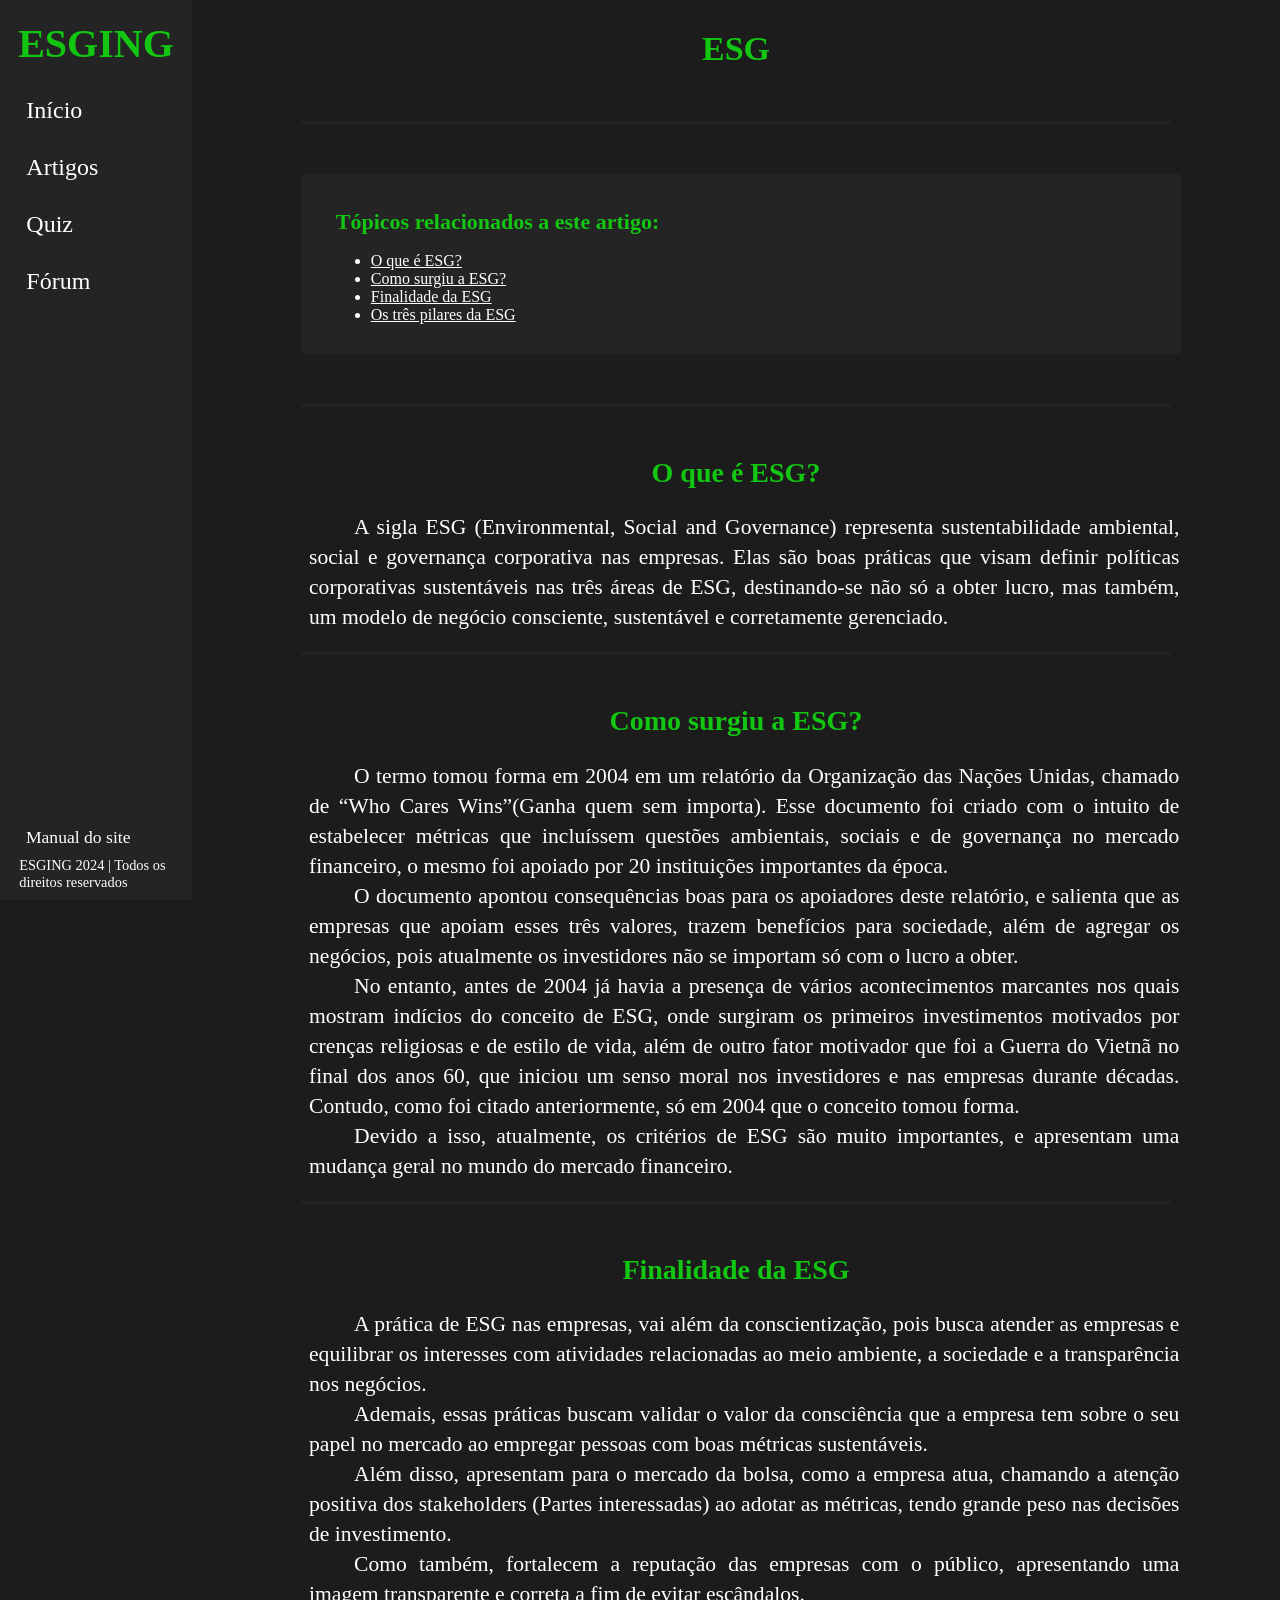
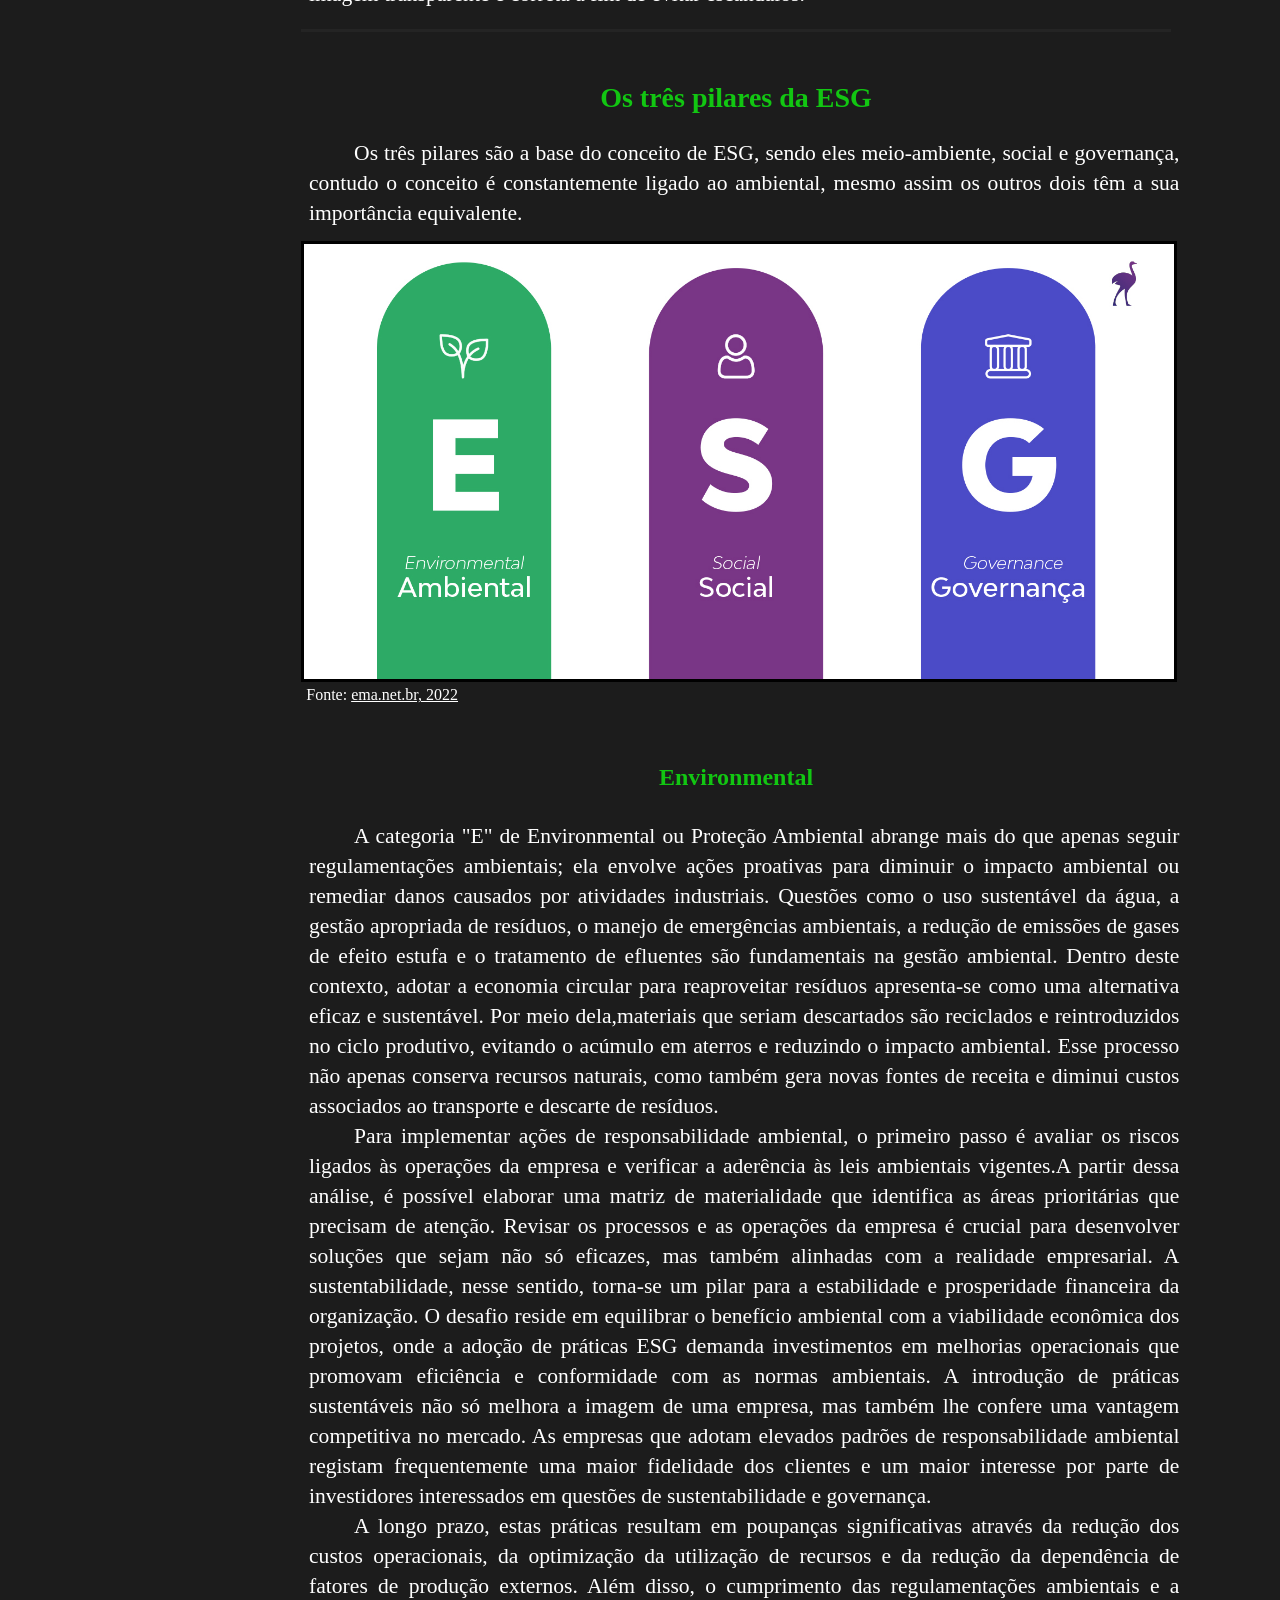
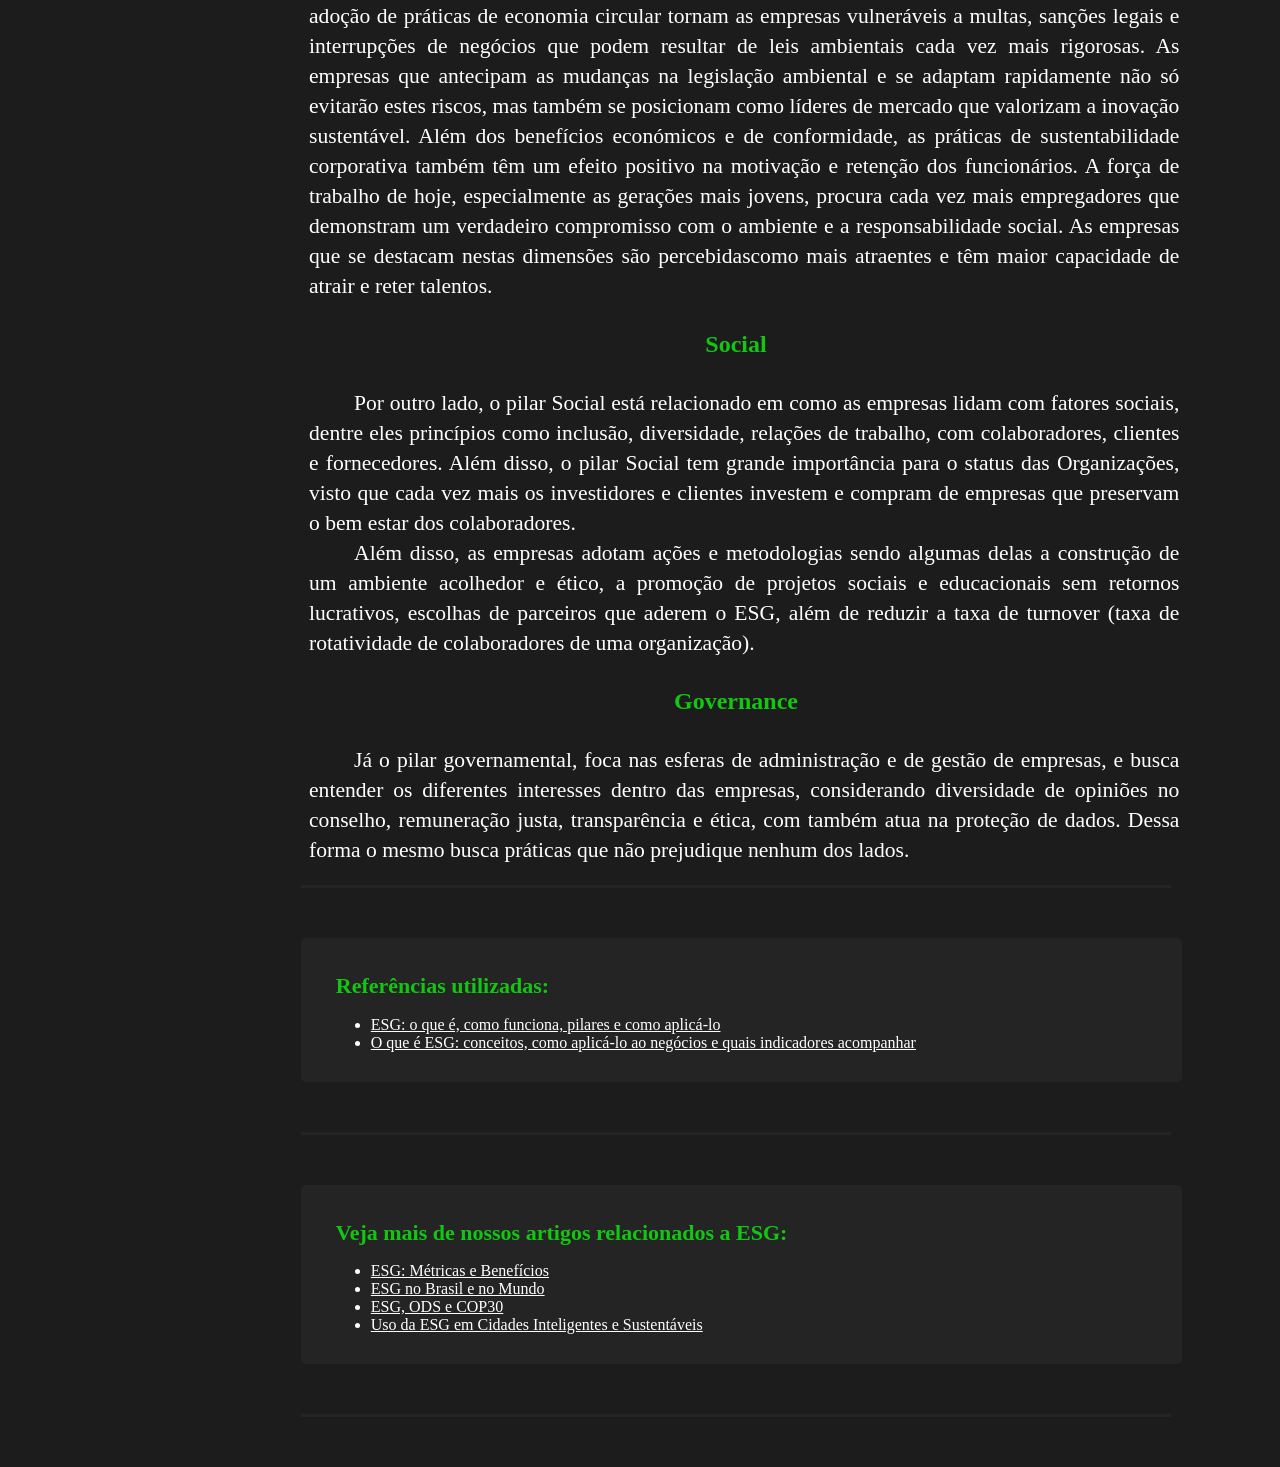
<file: Projetos-Semestrais/APS-1º/esg1.html>
<!DOCTYPE html>
<html lang = "pt-br">
    <head>
        <title>ESGING - ESG</title>
        <meta charset = "utf-8">
        <meta name = "viewport" content = "width=device-width, initial-scale=1.0">
        <link rel="stylesheet" href="CSS/style.css">
    </head>

    <body>
    
    <!--Menu vertical à esquerda, onde os usuários poderão se locomover pelas páginas do site-->
    <nav>
        <!--Logo do site, que fica à esquerda-->
        <header>
            <h1>ESGING</h1>
        </header>
        <ul>
            <a href="Index.html"><li>Início</li></a>
            <a href="artigos.html">
                <li class="t">Artigos
                <!--Submenu, que fica dentro de  "Artigos"-->
                <div class="submenu">
                    <ul>
                        <li><a href = "esg1.html">ESG</a></li>
                        <li><a href = "esg2.html">ESG: Métricas e Benefícios</a></li>
                        <li><a href = "esg3.html">ESG no Brasil e no Mundo</a></li>
                        <li><a href = "esg4.html">ESG, ODS e COP30</a></li>
                        <li><a href = "usoESG.html">Uso da ESG em cidades inteligentes e sustentáveis</a></li>
                    </ul>
                </div>
                </li>
            </a>
            <a href="quiz.html"><li>Quiz</li></a>
            <a href="forum.html"><li>Fórum</li></a>
        </ul>
        <!--Área inferior do site, que contém acesso ao "Manual do Site"-->
        <div id="rodape">
            <footer>
                <ul>
                    <a href = "manualSite.html"><li>Manual do site</li></a>
                </ul>
                <p>ESGING 2024 | Todos os direitos reservados</p>
            </footer>
        </div>
    </nav>

    <!--Contéudo principal desta página-->
    <main>
        <div id = "caixa">
            <div class = "texto">
                <h1>ESG</h1>
            </div>

            <hr>

            <!--Área com os Tópicos do texto com âncora-->
            <section>
                <div class = "topicoContainer">
                    <h4>Tópicos relacionados a este artigo:</h4>
                    <ul>
                        <a href = "#irEsg"><li>O que é ESG?</li></a>
                        <a href = "#irComoSurgiu"><li>Como surgiu a ESG?</li></a>
                        <a href = "#irFinalidade"><li>Finalidade da ESG</li></a>
                        <a href = "#irPilares"><li>Os três pilares da ESG</li></a>
                    </ul>
                </div>
            </section>

            <hr>

            <!--Conteúdo sobre o que é ESG-->
            <article>
                <div class = "texto">
                    <a name = "irEsg"><h2>O que é ESG?</h2></a>
                    <p>
                        A sigla ESG (Environmental, Social and Governance) representa 
                        sustentabilidade ambiental, social e governança corporativa 
                        nas empresas. Elas são boas práticas  que visam definir 
                        políticas corporativas sustentáveis nas três áreas de ESG, 
                        destinando-se não só a obter lucro, mas também, um modelo de 
                        negócio consciente, sustentável e corretamente gerenciado.
                    </p>
                </div>
            </article>

            <hr>

            <!--Conteúdo sobre como surgiu a ESG-->
            <article>
                <div class = "texto">
                    <a name = "irComoSurgiu"><h2>Como surgiu a ESG?</h2></a>
                    <p>
                        O termo tomou forma em 2004 em um relatório da Organização das 
                        Nações Unidas, chamado de “Who Cares Wins”(Ganha quem sem importa). 
                        Esse documento foi criado com o intuito de estabelecer métricas que 
                        incluíssem questões ambientais, sociais e de governança no mercado 
                        financeiro, o mesmo foi apoiado por 20 instituições importantes da 
                        época.
                    </p>
                    <p>
                        O documento apontou consequências boas para os apoiadores deste 
                        relatório, e salienta que as empresas que apoiam esses três valores, 
                        trazem benefícios para sociedade, além de agregar os negócios, pois 
                        atualmente os investidores não se importam só com o lucro a obter.
                    </p>
                    <p>
                        No entanto, antes de 2004 já havia a presença de vários acontecimentos 
                        marcantes nos quais mostram indícios do conceito de ESG, onde surgiram 
                        os primeiros investimentos motivados por crenças religiosas e de estilo 
                        de vida, além de outro fator motivador que foi a Guerra do Vietnã no 
                        final dos anos 60, que iniciou um senso moral nos investidores e nas 
                        empresas durante décadas. Contudo, como foi citado anteriormente, só em 
                        2004 que o conceito tomou forma.
                    </p>
                    <p>
                        Devido a isso, atualmente, os critérios de ESG são muito importantes, 
                        e apresentam  uma mudança geral no mundo do mercado financeiro.
                    </p>
                </div>
            </article>

            <hr>

            <!--Conteúdo sobre a finalidade da ESG-->
            <article>
                <div class = "texto">
                    <a name = "irFinalidade"><h2>Finalidade da ESG</h2></a>
                    <p>
                        A prática de  ESG  nas empresas, vai além da conscientização, pois busca 
                        atender as empresas e equilibrar os interesses com atividades relacionadas 
                        ao meio ambiente, a sociedade e a transparência nos negócios.
                    </p>
                    <p>
                        Ademais, essas práticas buscam validar o valor da consciência que a empresa 
                        tem sobre o seu papel no mercado ao empregar pessoas com boas métricas 
                        sustentáveis.
                    </p>
                    <p>
                        Além disso, apresentam para o mercado da bolsa, como a empresa atua, chamando 
                        a atenção positiva dos stakeholders (Partes interessadas) ao adotar as métricas, 
                        tendo grande peso nas decisões de investimento.
                    </p>
                    <p>
                        Como também, fortalecem a reputação das empresas com o público, apresentando 
                        uma imagem transparente e correta a fim de evitar escândalos.
                    </p>
                </div>
            </article>

            <hr>

            <!--Conteúdo sobre os três pilares da ESG-->
            <article>
                <div class = "texto">
                    <a name = "irPilares"><h2>Os três pilares da ESG</h2></a>
                    <p>
                        Os três pilares são a base do conceito de ESG, sendo eles meio-ambiente, 
                        social e governança, contudo o conceito é constantemente ligado ao ambiental, 
                        mesmo assim os outros dois têm a sua importância equivalente.
                    </p>

                    <figure class = "figureAltura">
                        <img src = "Imagens/imgEsg1.jpg" alt = "Imagem com as letras E de Environmental, S de Social e G de Governance">
                        <figcaption>
                            Fonte: <a href = "https://ema.net.br/blog/2022/10/esg-o-que-e-pilares-e-como-aplicar-no-seu-negocio" 
                            target = "_blank">ema.net.br, 2022</a>
                        </figcaption>
                    </figure>
    
                    <a name = "irEnvironmental"><h3>Environmental</h3></a>
                    <p>
                        A categoria "E" de Environmental ou Proteção Ambiental abrange mais do 
                        que apenas seguir regulamentações ambientais; ela envolve ações 
                        proativas para diminuir o impacto ambiental ou remediar danos causados 
                        por atividades industriais. Questões como o uso sustentável da água, 
                        a gestão apropriada de resíduos, o manejo de emergências ambientais, 
                        a redução de emissões de gases de efeito estufa e o tratamento de 
                        efluentes são fundamentais na gestão ambiental. Dentro deste contexto,
                        adotar a economia circular para reaproveitar resíduos apresenta-se como
                        uma alternativa eficaz e sustentável. Por meio dela,materiais que seriam 
                        descartados são reciclados e reintroduzidos no ciclo produtivo, evitando o 
                        acúmulo em aterros e reduzindo o impacto ambiental. Esse processo não apenas 
                        conserva recursos naturais, como também gera novas fontes de receita e diminui 
                        custos associados ao transporte e descarte de resíduos.
                    </p>
                    <p>
                        Para implementar ações de responsabilidade ambiental, o primeiro passo é 
                        avaliar os riscos ligados às operações da empresa e verificar a aderência 
                        às leis ambientais vigentes.A partir dessa análise, é possível elaborar 
                        uma matriz de materialidade que identifica as áreas prioritárias que precisam 
                        de atenção. Revisar os processos e as operações da empresa é crucial para
                        desenvolver soluções que sejam não só eficazes, mas também alinhadas com a 
                        realidade empresarial. A sustentabilidade, nesse sentido, torna-se um pilar 
                        para a estabilidade e prosperidade financeira da organização. O desafio 
                        reside em equilibrar o benefício ambiental com a viabilidade econômica dos 
                        projetos, onde a adoção de práticas ESG demanda investimentos em melhorias 
                        operacionais que promovam eficiência e conformidade com as normas ambientais. 
                        A introdução de práticas sustentáveis ​​não só melhora a imagem de uma empresa,
                        mas também lhe confere uma vantagem competitiva no mercado. As empresas que 
                        adotam elevados padrões de responsabilidade ambiental registam frequentemente 
                        uma maior fidelidade dos clientes e um maior interesse por parte de investidores 
                        interessados ​​em questões de sustentabilidade e governança. 
                    </p>
                    <p>
                        A longo prazo, estas práticas resultam em poupanças significativas através 
                        da redução dos custos operacionais, da optimização da utilização de 
                        recursos e da redução da dependência de fatores de produção externos. 
                        Além disso, o cumprimento das regulamentações ambientais e a adoção de práticas 
                        de economia circular tornam as empresas vulneráveis ​​a multas, sanções legais e 
                        interrupções de negócios que podem resultar de leis ambientais cada vez mais 
                        rigorosas. As empresas que antecipam as mudanças na legislação ambiental e se
                        adaptam rapidamente não só evitarão estes riscos, mas também se posicionam como
                        líderes de mercado que valorizam a inovação sustentável. Além dos benefícios
                        económicos e de conformidade, as práticas de sustentabilidade corporativa 
                        também têm um efeito positivo na motivação e retenção dos funcionários. A força de 
                        trabalho de hoje, especialmente as gerações mais jovens, procura cada vez mais
                        empregadores que demonstram um verdadeiro compromisso com o ambiente e a
                        responsabilidade social. As empresas que se destacam nestas dimensões são 
                        percebidascomo mais atraentes e têm maior capacidade de atrair e reter talentos.
                    </p>
    
                    <a name = "irSocial"><h3>Social</h3></a>
                    <p>
                        Por outro lado, o pilar Social está relacionado em como as empresas lidam com 
                        fatores sociais, dentre eles princípios como inclusão, diversidade, relações
                        de trabalho, com colaboradores, clientes e fornecedores. Além disso, o pilar 
                        Social tem grande importância para o status das Organizações, visto que cada 
                        vez mais os investidores e clientes investem e compram de empresas que 
                        preservam o bem estar dos colaboradores.
                    </p>
                    <p>
                        Além disso, as empresas adotam ações e metodologias sendo algumas delas a 
                        construção de um ambiente acolhedor e ético, a promoção de projetos 
                        sociais e educacionais sem retornos lucrativos, escolhas de parceiros 
                        que  aderem o ESG, além de reduzir a taxa de turnover 
                        (taxa de rotatividade de colaboradores de uma organização).
                    </p>
    
                    <a name = "irGovernance"><h3>Governance</h3></a>
                    <p>
                        Já o pilar governamental, foca nas esferas de administração e de
                        gestão de empresas, e busca entender os diferentes interesses dentro
                        das empresas, considerando diversidade de opiniões no conselho, 
                        remuneração justa, transparência e ética, com também atua na proteção 
                        de dados. Dessa forma o mesmo  busca práticas que não prejudique nenhum 
                        dos lados.
                    </p>
                </div>
            </article>

            <hr>

            <!--Área com links com referências utilizadas para desenvolver o texto-->
            <section>
                <div class = "referenciasContainer">
                    <h4>Referências utilizadas:</h4>
                    <ul>
                        <a href = "https://www.totvs.com/blog/negocios/esg/" 
                        target = "_blank"><li>ESG: o que é, como funciona, pilares e como aplicá-lo</li>
                        </a>
                        <a href = "https://www.siteware.com.br/blog/tendencias/esg-o-que-e/#:~:text=A%20sigla%20em%20ingl%C3%AAs%20ESG,a%20deteriora%C3%A7%C3%A3o%20dos%20recursos%20naturais" 
                        target = "_blank"><li> O que é ESG: conceitos, como aplicá-lo ao negócios e quais indicadores acompanhar</li>
                        </a>
                    </ul>
                </div>
            </section>

            <hr>

            <!--Área com links para outros artigos do nosso site-->
            <section>
                <div class = "vejaMaisContainer">
                    <h4>Veja mais de nossos artigos relacionados a ESG:</h4>
                    <ul>
                        <a href = "esg2.html"><li>ESG: Métricas e Benefícios</li></a>
                        <a href = "esg3.html"><li>ESG no Brasil e no Mundo</li></a>
                        <a href = "esg4.html"><li>ESG, ODS e COP30</li></a>
                        <a href = "usoESG.html"><li>Uso da ESG em Cidades Inteligentes e Sustentáveis</li></a>
                    </ul>
                </div>
            </section>

            <hr>

        </div>
    </main>
    </body>
</html>
</file>
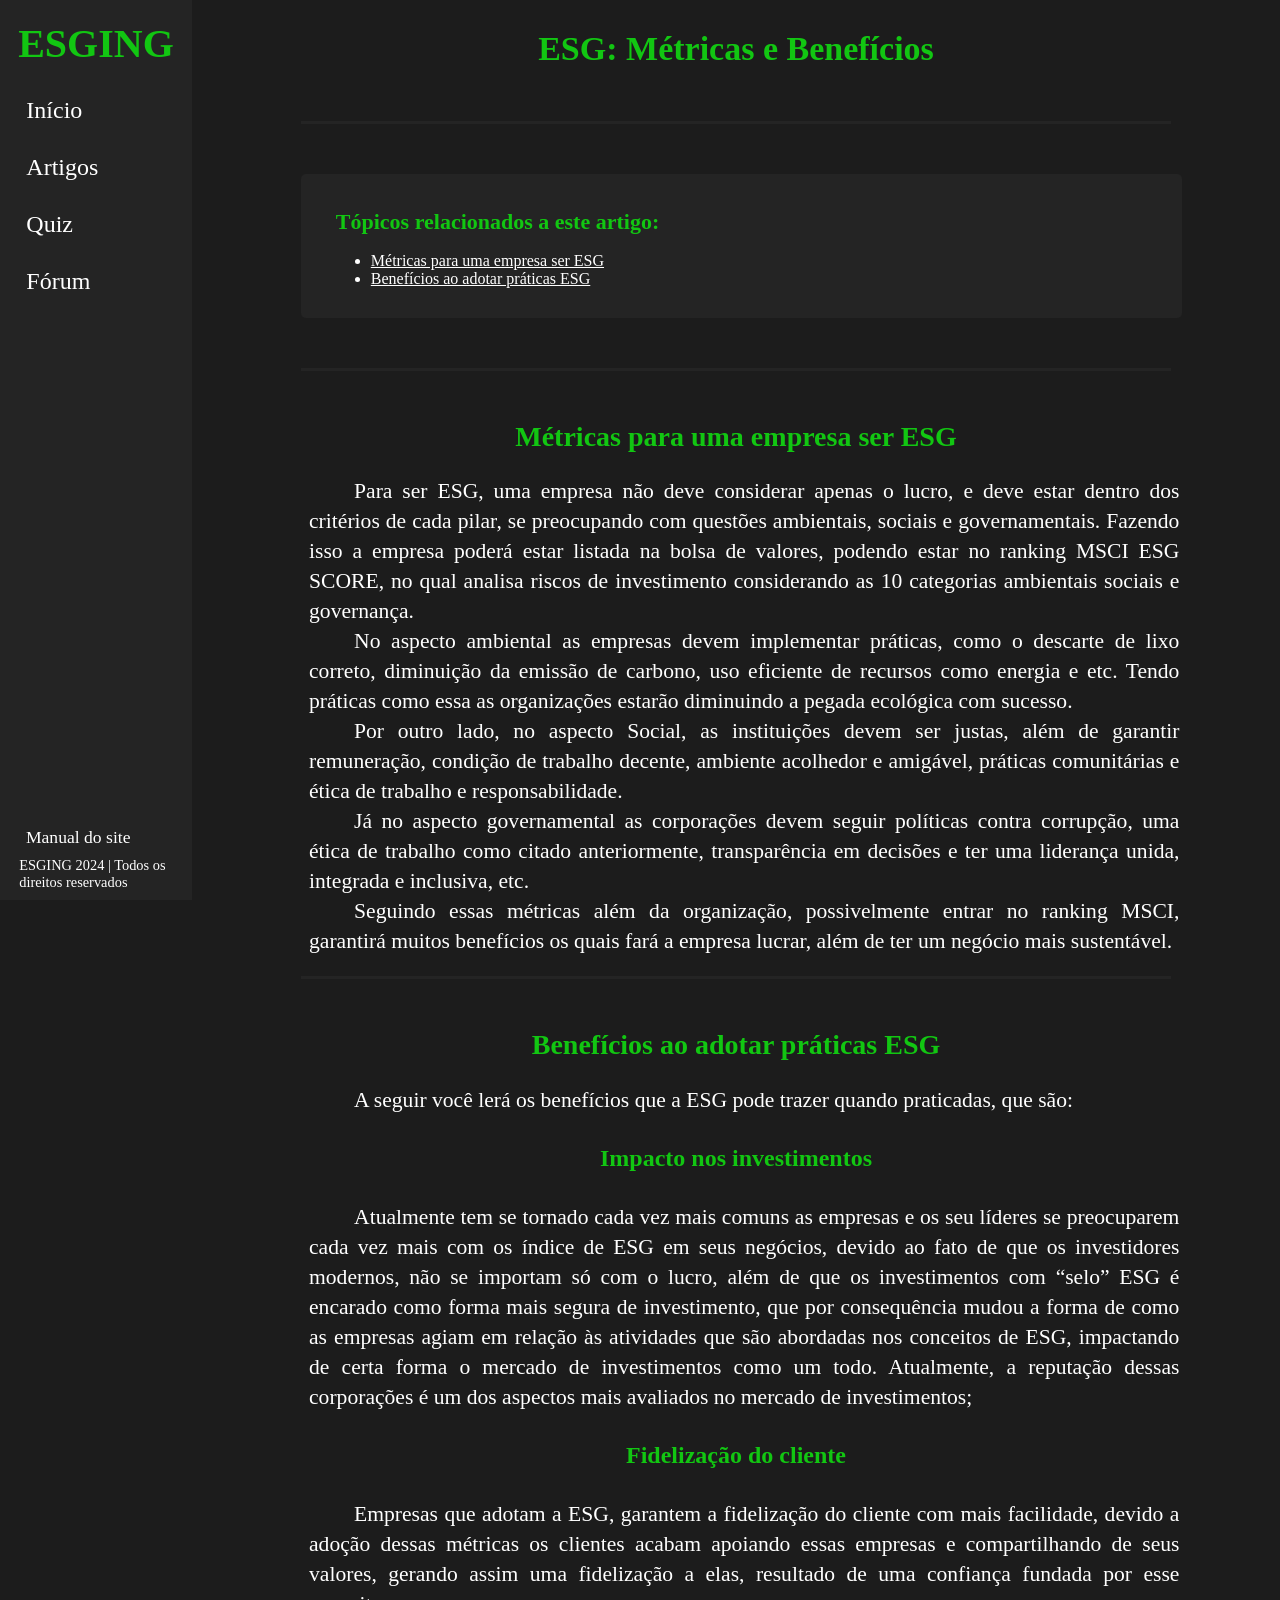
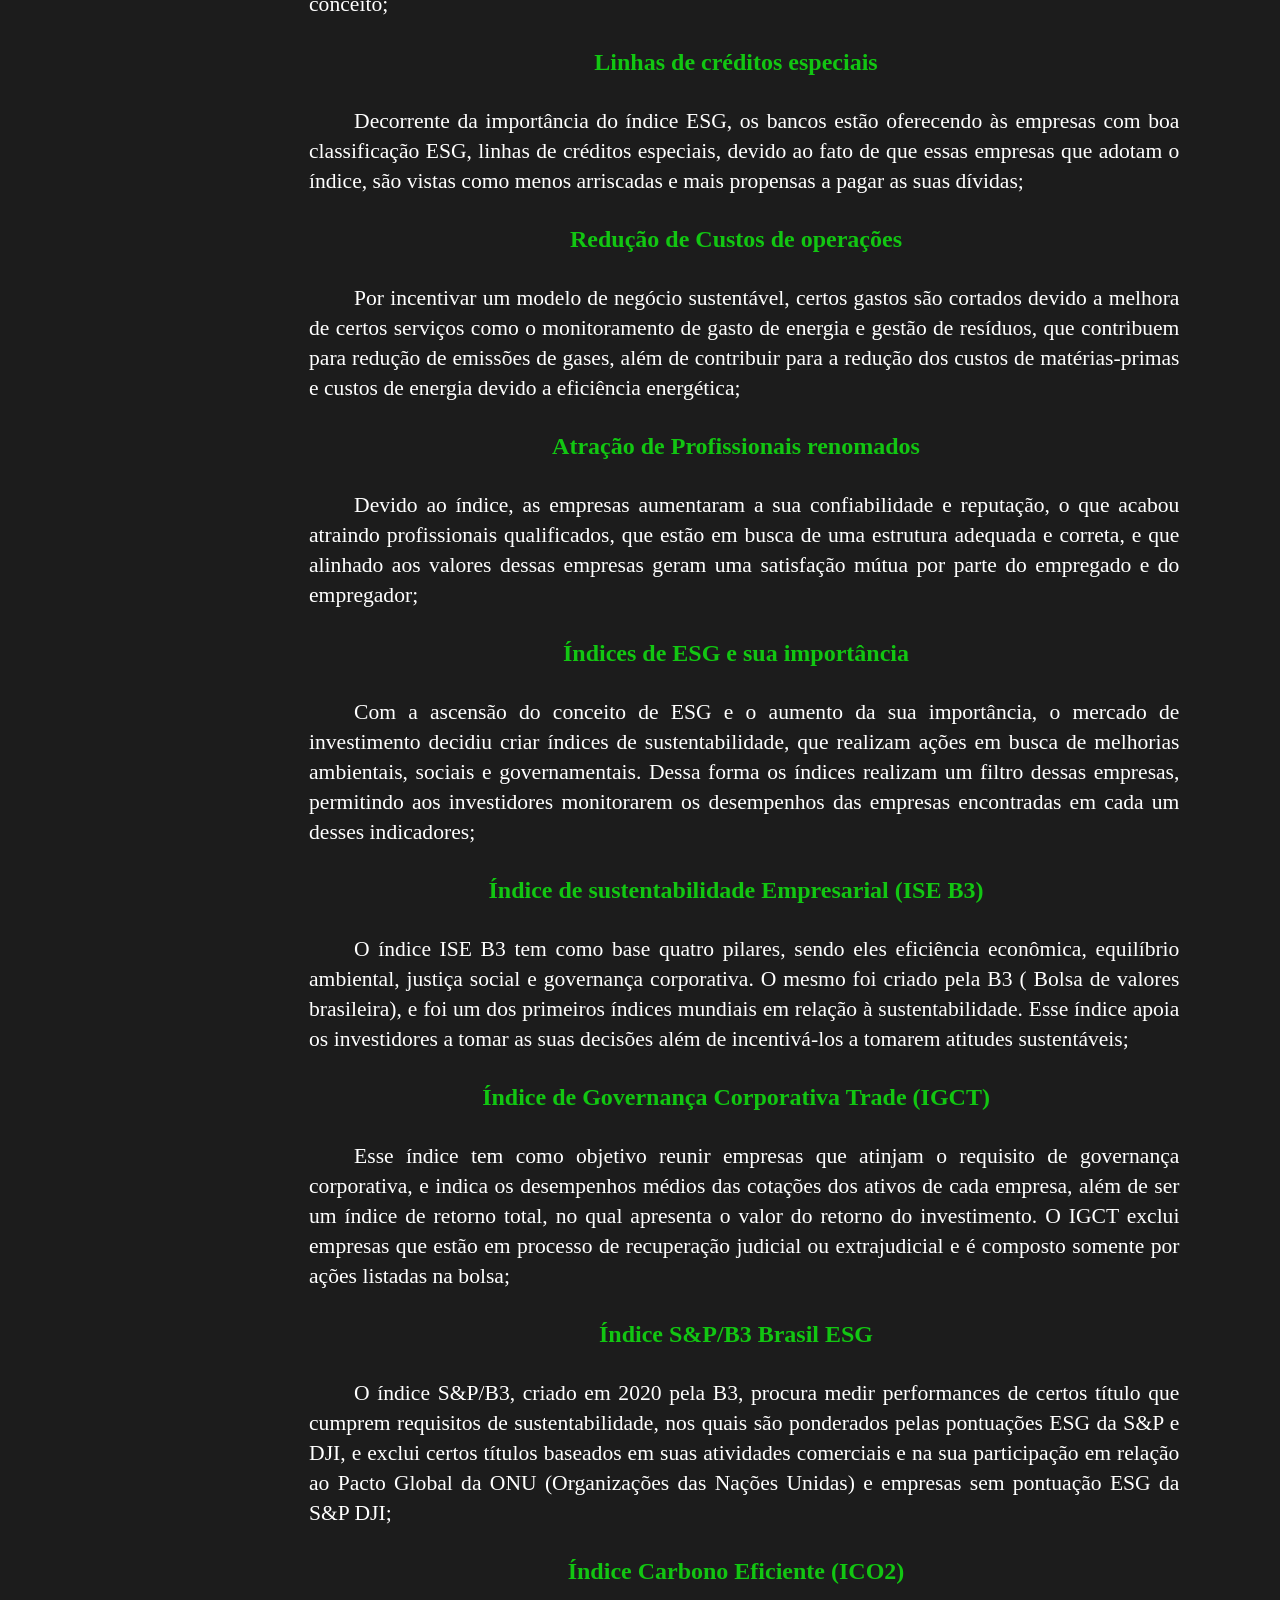
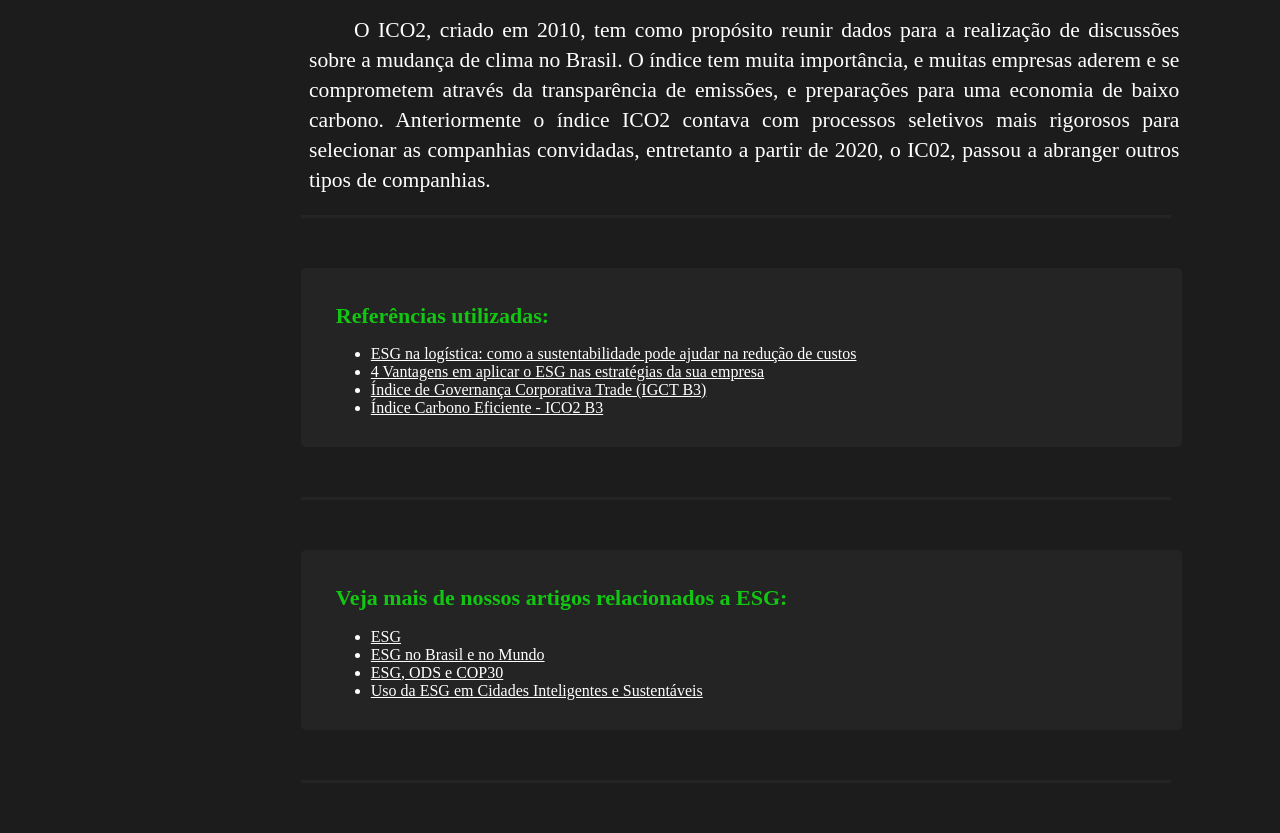
<file: Projetos-Semestrais/APS-1º/esg2.html>
<!DOCTYPE html>
<html lang = "pt-br">
    <head>
        <title>ESGING - ESG: Métricas e Benefícios</title>
        <meta charset = "utf-8">
        <meta name = "viewport" content = "width=device-width, initial-scale=1.0">
        <link rel="stylesheet" href="CSS/style.css">
    </head>

    <body>
    
    <!--Menu vertical à esquerda, onde os usuários poderão se locomover pelas páginas do site-->
    <nav>
        <!--Logo do site, que fica à esquerda-->
        <header>
            <h1>ESGING</h1>
        </header>
        <ul>
            <a href="Index.html"><li>Início</li></a>
            <a href="artigos.html">
                <li class="t">Artigos
                <!--Submenu, que fica dentro de  "Artigos"-->
                <div class="submenu">
                    <ul>
                        <li><a href = "esg1.html">ESG</a></li>
                        <li><a href = "esg2.html">ESG: Métricas e Benefícios</a></li>
                        <li><a href = "esg3.html">ESG no Brasil e no Mundo</a></li>
                        <li><a href = "esg4.html">ESG, ODS e COP30</a></li>
                        <li><a href = "usoESG.html">Uso da ESG em cidades inteligentes e sustentáveis</a></li>
                    </ul>
                </div>
                </li>
            </a>
            <!--Área inferior do site, que contém acesso ao "Manual do Site"-->
            <a href="quiz.html"><li>Quiz</li></a>
            <a href="forum.html"><li>Fórum</li></a>
        </ul>
        <!--Área inferior do site, que contém acesso ao "Manual do Site"-->
        <div id="rodape">
            <footer>
                <ul>
                    <a href = "manualSite.html"><li>Manual do site</li></a>
                </ul>

                <p>ESGING 2024 | Todos os direitos reservados</p>
            </footer>
        </div>
    </nav>

    <!--Contéudo principal desta página-->
    <main>
        <div id = "caixa">
            <div class = "texto">
                <h1>ESG: Métricas e Benefícios</h1>
            </div>

            <hr>

            <!--Área com os Tópicos do texto com âncora-->
            <section>
                <div class = "topicoContainer">
                    <h4>Tópicos relacionados a este artigo:</h4>
                    <ul>
                        <a href = "#irMetricas"><li>Métricas para uma empresa ser ESG</li></a>
                        <a href = "#irBeneficios"><li>Benefícios ao adotar práticas ESG</li></a>
                    </ul>
                </div>
            </section>

            <hr>

            <!--Conteúdo sobre Métricas para uma empresa ser ESG-->
            <article>
                <div class = "texto">
                    <a name = "irMetricas"><h2>Métricas para uma empresa ser ESG</h2></a>
                    <p>
                        Para  ser ESG, uma empresa não deve considerar apenas o lucro, e 
                        deve estar dentro dos critérios de cada pilar, se preocupando com 
                        questões ambientais, sociais e governamentais. Fazendo isso a empresa 
                        poderá estar listada na bolsa de valores, podendo estar no ranking 
                        MSCI ESG SCORE, no qual analisa riscos de investimento considerando 
                        as 10 categorias ambientais sociais e governança.
                    </p>
                    <p>
                        No aspecto ambiental as empresas devem implementar práticas, como o 
                        descarte de lixo  correto, diminuição da emissão de carbono, uso 
                        eficiente de recursos como energia e etc. Tendo práticas como essa 
                        as organizações estarão diminuindo a pegada ecológica com sucesso.
                    </p>
                    <p>
                        Por outro lado, no aspecto Social, as instituições devem ser justas, 
                        além de garantir remuneração, condição de trabalho decente, ambiente 
                        acolhedor e amigável, práticas comunitárias e ética de trabalho e 
                        responsabilidade.
                    </p>
                    <p>
                        Já no aspecto governamental as corporações devem seguir políticas 
                        contra corrupção, uma ética de trabalho como citado anteriormente, 
                        transparência em decisões e ter uma liderança unida, integrada e 
                        inclusiva, etc.
                    </p>
                    <p>
                        Seguindo essas métricas além da organização, possivelmente entrar 
                        no ranking MSCI, garantirá muitos benefícios os quais fará a empresa 
                        lucrar, além de ter um negócio mais sustentável.
                    </p>
                </div>
            </article>

            <hr>

            <!--Conteúdo sobre os Benefícios ao adotar práticas ESG-->
            <article>
                <div class = "texto">
                    <a name = "irBeneficios"><h2>Benefícios ao adotar práticas ESG</h2></a>
                    <p>
                        A seguir você lerá os benefícios que a ESG pode trazer quando praticadas, 
                        que são:
                    </p>
                    
                    <h3>Impacto nos investimentos</h3>
                    <p>
                        Atualmente tem se tornado cada vez mais comuns as empresas e os seu 
                        líderes se preocuparem cada vez mais com os índice de ESG em seus 
                        negócios, devido ao fato de que os investidores modernos, não se 
                        importam só com o lucro, além de que os investimentos com “selo” 
                        ESG é encarado como forma mais segura de  investimento, que por 
                        consequência mudou a forma de como as empresas agiam em relação 
                        às atividades que são abordadas nos conceitos de ESG, impactando 
                        de certa forma o mercado de investimentos como um todo. Atualmente, 
                        a reputação dessas corporações é um dos aspectos mais avaliados no 
                        mercado de investimentos;
                    </p>
    
                    <h3>Fidelização do cliente</h3>
                    <p>
                        Empresas que adotam a ESG, garantem a fidelização do cliente com 
                        mais facilidade, devido a adoção dessas métricas os clientes acabam 
                        apoiando essas empresas e compartilhando de seus valores, gerando 
                        assim uma fidelização a elas, resultado de uma confiança fundada 
                        por esse conceito;
                    </p>
    
                    <h3>Linhas de créditos especiais</h3>
                    <p>
                        Decorrente da importância do índice ESG, os bancos estão oferecendo 
                        às empresas com boa classificação ESG,  linhas de créditos especiais, 
                        devido ao fato de que essas empresas  que adotam o índice, são vistas 
                        como menos arriscadas e mais propensas a pagar as suas dívidas;
                    </p>
    
                    <h3>Redução de Custos de operações</h3>
                    <p>
                        Por incentivar um modelo de negócio sustentável, certos gastos são 
                        cortados devido a melhora de certos serviços  como o monitoramento 
                        de gasto de energia e gestão de resíduos, que contribuem para redução 
                        de emissões de gases, além de contribuir para a redução dos custos de 
                        matérias-primas e custos de energia  devido a eficiência energética;
                    </p>
    
                    <h3>Atração de Profissionais renomados</h3>
                    <p>
                        Devido ao índice, as empresas  aumentaram  a sua confiabilidade e 
                        reputação, o que acabou atraindo profissionais qualificados, que 
                        estão em busca de uma estrutura adequada e correta, e que alinhado 
                        aos valores dessas empresas geram uma satisfação mútua por parte do 
                        empregado e do empregador;
                    </p>
    
                    <h3>Índices de ESG e sua importância</h3>
                    <p>
                        Com a ascensão do conceito de ESG e o aumento da sua importância, o 
                        mercado de investimento decidiu criar índices de sustentabilidade, 
                        que realizam ações em busca de melhorias ambientais, sociais e 
                        governamentais. Dessa forma os índices realizam um filtro dessas 
                        empresas, permitindo aos investidores monitorarem os desempenhos 
                        das empresas encontradas em cada um desses indicadores;
                    </p>
    
                    <h3>Índice de sustentabilidade Empresarial (ISE B3)</h3>
                    <p>
                        O índice ISE B3 tem como base quatro pilares, sendo eles eficiência 
                        econômica, equilíbrio ambiental,  justiça social e governança corporativa. 
                        O mesmo foi criado pela B3 ( Bolsa de valores brasileira), e foi um dos 
                        primeiros índices mundiais em relação à sustentabilidade. Esse índice 
                        apoia os investidores a tomar as suas decisões além de incentivá-los a 
                        tomarem atitudes sustentáveis;
                    </p>
    
                    <h3>Índice de Governança Corporativa Trade (IGCT)</h3>
                    <p>
                        Esse índice tem como objetivo reunir empresas que atinjam o requisito 
                        de governança corporativa, e indica os desempenhos médios das cotações
                        dos ativos de cada empresa, além de ser um índice de retorno total, 
                        no  qual apresenta o valor do retorno do investimento. O IGCT exclui 
                        empresas que estão em processo de recuperação judicial ou extrajudicial
                        e é composto somente por ações listadas na bolsa;
                    </p>
    
                    <h3>Índice S&P/B3 Brasil ESG</h3>
                    <p>
                        O índice  S&P/B3, criado em 2020 pela B3,  procura  medir performances
                        de certos  título que cumprem  requisitos  de sustentabilidade, nos quais 
                        são ponderados pelas pontuações ESG da S&P e DJI, e exclui certos títulos
                        baseados em suas atividades comerciais e na sua participação em relação 
                        ao Pacto Global da ONU (Organizações das Nações Unidas) e empresas sem
                        pontuação ESG da S&P DJI;
                    </p>
    
                    <h3>Índice Carbono Eficiente (ICO2)</h3>
                    <p>
                        O ICO2, criado em 2010, tem como  propósito reunir dados para a realização 
                        de discussões sobre a mudança de clima no Brasil. O índice tem muita 
                        importância, e muitas empresas aderem e se comprometem através da 
                        transparência de emissões, e preparações para uma economia de baixo 
                        carbono. Anteriormente o índice ICO2 contava com processos seletivos
                        mais rigorosos para selecionar as companhias convidadas, entretanto 
                        a partir de 2020, o IC02, passou a abranger outros tipos de companhias.
                    </p>
                </div>
            </article>

            <hr>

            <!--Área com links com referências utilizadas para desenvolver o texto-->
            <section>
                <div class = "referenciasContainer">
                    <h4>Referências utilizadas:</h4>
                    <ul>
                        <a href = "https://logisticaemobilidade.com.br/logistica/esg-na-logistica-como-a-sustentabilidade-pode-ajudar-na-reducao-de-custos/#:~:text=ESG%20%C3%A9%20um%20conjunto%20de,impacto%20social%20positivo%20das%20opera%C3%A7%C3%B5es" 
                        target = "_blank"><li>ESG na logística: como a sustentabilidade pode ajudar na redução de custos</li>
                        </a>
                        <a href = "https://info.opersan.com.br/vantagens-esg-nas-estrategias-da-empresa" 
                        target = "_blank"><li>4 Vantagens em aplicar o ESG nas estratégias da sua empresa</li>
                        </a>
                        <a href = "https://www.b3.com.br/pt_br/market-data-e-indices/indices/indices-de-governanca/indice-de-governanca-corporativa-trade-igct.htm" 
                        target = "_blank"><li>Índice de Governança Corporativa Trade (IGCT B3)</li>
                        </a>
                        <a href = "https://www.b3.com.br/pt_br/market-data-e-indices/indices/indices-de-sustentabilidade/indice-carbono-eficiente-ico2-b3.htm" 
                        target = "_blank"><li>Índice Carbono Eficiente - ICO2 B3</li>
                        </a>
                    </ul>
                </div>
            </section>

            <hr>

            <!--Área com links para outros artigos do nosso site-->
            <section>
                <div class = "vejaMaisContainer">
                    <h4>Veja mais de nossos artigos relacionados a ESG:</h4>
                    <ul>
                        <a href = "esg1.html"><li>ESG</li></a>
                        <a href = "esg3.html"><li>ESG no Brasil e no Mundo</li></a>
                        <a href = "esg4.html"><li>ESG, ODS e COP30</li></a>
                        <a href = "usoESG.html"><li>Uso da ESG em Cidades Inteligentes e Sustentáveis</li></a>
                    </ul>
                </div>
            </section>

            <hr>

        </div>
    </main>
    </body>
</html>
</file>
<file: Projetos-Complementares/Projeto-Form/CSS/styles.css>
/* Header - Parte Roxa*/

.containerRoxo {
    height: 160px;
    background-color: purple;
    margin-top: -21px;
    margin-left: -8px;
    margin-right: -8px;
}

/*Frase - Cadastre o seu veículo para vender mais rápido!*/

h4 {
    color: white;
    padding: 15px;
}

/*Corpo HTML*/

body {
    background-color: #cfcfcf;
    font-family: 'arial';
}

/*Altera a cor do texto*/

span {
    color:red;
}

/*Div - Formulário*/

.form {
    width: 600px;
    height: auto;
    margin: auto;
    padding: 30px;
    background-color: white;
}

/*Título - Formulário*/

h3 {
    text-align: center;
    margin-top: 0px;
    color: purple;
  }

/*Altera os HRs*/

.hrStyle {
    width: 485px;
}

/*ID do primeiro HR*/

#hr1 {
    margin-top: 0px;
}

/*Parte Roxinha, que fica em cima do primeiro HR*/

.parteRoxinha {
    background-color: purple;
    height: 3px;
    width: 150px;
    margin-left: 223px;
}

/*Todos os inputs */ 

input {
    border: 0px;
    margin-top: 0px;
    margin: 5px;
    margin-left: 0px;
}

/*Div - Título*/

/*Input - Título*/
#titulo {
    width: 478px;
}

/*Div - Preço*/

.containerPreco {
    margin-top: 30px;
}

/*Input - Preço*/
#preco {
    width: 478px;
}

/*Div - Descrição*/

.containerDescricao {
    margin-top: 30px;
}

/*Div - Marca*/

.containerMarca {
    margin-top: 30px;
}

/*Input - Marca*/
#marca {
    width: 478px;
}

/*Div - Modelo*/

.containerModelo {
    margin-top: 30px;
}

/*Input - Modelo*/
#modelo {
    width: 478px;
}

/*Div - Kilometragem*/

.containerKm {
    margin-top: 30px;
}

/*Input - Km*/
#km {
    width: 478px;
}

/*Div - Data*/

.containerData {
    margin-top: 30px;
}

/*Input - Data*/

#data {
    width: 478px;
}

/*Div - Câmbio*/

.containerCambio {
    margin-top: 30px;
}

.subContainerCambio {
    margin-top: 15px;
    margin-left: 0px;
}

.radio {
    display: inline-block;
}

/*Div - Opcionais*/

.containerOpcionais {
    margin-top: 30px;
}

.subContainerOpcionais{
    margin-top: 15px;
}

.containerCheckbox {
    height: 90px;
    width: 190px;
    display: inline-block;
}

/*Div - Fotos*/

.containerFotos {
    margin-top: 30px;
}

.subContainerFotos {
    margin-top: 30px;
}

/*Div - Enviar*/

.containerEnviar {
    margin-top: 30px;
}

/*Input - Enviar*/
#enviar {
    height: 50px;
    width: 120px;
    font-size: 15px;
    color: white;
    background-color: purple;
    border: 0px;
}
</file>
<file: Projetos-Complementares/Projeto-Tributo/CSS/styles.css>
.header{
    color: white;
    background-color: rgba(0, 0, 0, 0.8);
    padding: 10px 40px;
    margin-top: 20px;
    border-radius: 10px;
}

.footer{
    color: white;
    background-color: rgba(0, 0, 0 , 0.8);
    padding: 10px 40px;
    margin-top: 20px;
    border-radius: 10px;
}

.logo{
    text-align: center;
}

.image{
    text-align: center;
}

.container{
    max-width: 1100px;
    color:white;
    background-color: rgba(0, 0, 0, 0.6);
    position: relative;
    margin: 50px auto;
    padding: 10px 40px;
    border-radius: 10px;
}

.imageContainer {
    padding: 0px 200px;
}

.paragraph {
    font-size: 20px;
}

h1 {
    font-size: 40px;
    text-align: center;
    
}

h2{
    font-size: 30px;
    text-align: center;
}

h3 {
    font-size: 25px;
    text-align: center;
}

a {
    color: black;
}

.buttonHome{
    font-size: 25px;
    background-color: white;
    max-width: 62px;
    text-decoration:none;
}
</file>
<file: Projetos-Semestrais/APS-1º/CSS/style.css>
/*Altera toda a página*/
* {
    padding: auto;
    margin: auto;
    color: white;
}
/*Define a cor padrão de fundo*/
body {
    background-color: #1c1c1c;
}
/*DIV "caixa"*/
#caixa {
    float: right;
    margin: 20px 20px;
    margin: auto;
    padding: auto;
    background-color: #1c1c1c;
    color: white;
    display: block;    
    width: 85%; 
}
/*Altera o título h1 (principal) da DIV "caixa"*/
#caixa .texto h1 {
    color: #12c612;
    text-align: center; 
    margin: 5px;
    margin-bottom: -2%;
    padding: 25px;
    font-size: 212.5%;
}
/*Altera o título h2*/
h2 {
    color: #12c612;
    text-align: center;
    margin: 5px;
    margin-top: 2.5%;
    margin-bottom: 4%;
    font-size: 175%;
}
/*Altera o título h3*/
h3 {
    color: #12c612;
    text-align: center;
    margin: 5px;
    margin-top: 60px;
    margin-bottom: 50px;
    font-size: 150%;
}
/*Altera o título h4*/
h4 {
    color: #12c612;
    text-align: center;
    margin: 5px;
    margin-bottom: 50px;
    font-size: 137.5%;
}
/*Altera o título h4 dentro da DIV "texto"*/
.texto h4 {
    margin-top: 5%;
}
/*Altera a barra horizontal*/
hr {
    width: 80%;
    height: 3px;
    border: 0px;
    background-color: #242424;
    margin: 50px auto;
    margin-left: 10%;
}
/*Altera os parágrafos dentro da DIV "texto"*/
.texto p {
    margin: 5px;
    margin: auto;
    margin-bottom: -60px;
    margin-left: 8%;
    margin-top: -50px;
    padding: 30px;
    font-size: 135%;
    text-align: justify;
    text-indent: 45px; /*Altera o récuo de linha*/
    line-height: 30px; /*Altera o espaçamento de linhas*/
    width: 80%;
}
/*Adiciona um efeito nos links na página de Início*/
span a:hover {
    transition: 1s;
    color: #12c612;
    border-bottom: white;
    text-decoration: white;
}
/*Altera as listas dentro da DIV "textoLista"*/
.textoLista {
    margin: 5px;
    margin: auto;
    margin-top: 2.5%;
    margin-bottom: -60px;
    margin-left: 10%;
    padding: 30px;
    font-size: 135%;
    text-align: justify;
    width: 70%;
}
/*Dá espaço entre as lista da DIV "textoLista"*/
.textoLista ul li {
    margin-bottom: 2.5%;
}
/*Parte de imagens*/
/*Altera as imagens*/
figure img {
    width: 80%;
    height: 50%;
    margin-left: 10%;
    margin-top: 4%;
    border: 3px solid black;
}
/*Altera a legenda das imagens*/
figcaption{
    margin-left: 10.5%;
    margin-bottom: 3%;
}
/*Adiciona um efeito no figcaption*/
figcaption a:hover {
    transition: 1s;
    color: #12c612;
    border-bottom: white;
    text-decoration: white;
}
/*Menu que fica a esquerda do site*/
/*Altera o Menu*/
nav {
    height: 100%;        
    width: 15%;
    margin: 0%;
    padding: 0%;
    float: left;
    position: fixed;
    background-color: #242424;
}
/*Retira a decoração dos links do Menu*/
nav a {
    text-decoration: none;
}
/*Altera o título do Menu*/
nav h1 {
    font-size: 275%;
    color: #12c612;
    margin: 5px;
    margin-top: 20px;
    text-align: center;
}
/*Altera a lista do Menu*/
nav ul li {
    margin: 30px 0px;  
    margin-left: -12.5%;  
    display: block;
    list-style: none;
    font-size: 150%;
}
/*Adiciona um efeito ao passar nos links do Menu*/
nav ul li:hover {
    transition: 1s;
    color: #12c612;
    border-bottom: white;
    text-decoration: white;
}
/*Altera o Submenu de Artigos*/
.submenu {
    display: none;
    position: absolute;
    margin-top: -83px;
    margin-left: -25px;
    width: 135px;
    font-size: 45%;
}
/*Adiciona um efeito no submenu*/
.t:hover .submenu{
    display: inline-block;
}
/*Altera o footer do Menu*/
#rodape ul li{
   /*margin-top: 270px;*/
   position: absolute;
   bottom: 2.5%;
   left: 22.5%;
   font-size: 110%;
}
/*Altera o paragráfo do footer no Menu*/
#rodape p {
    /*text-align: center;*/
    position: absolute;
    bottom: 1%;
    left: 10%;
    font-size: 90%;
}
/*Página Artigos*/
/*Altera a DIV artigosContainer*/
.artigosContainer {
    text-align: left;
    margin-left: 9%;
}
/*Altera a lista*/
.artigosContainer ul li {
    font-size: 135%;
}
/*Adiciona um efeito nos links da DIV artigosContainer*/
.artigosContainer ul li:hover {
    transition: 1s;
    color: #12c612;
    border-bottom: white;
    text-decoration: white;
}
/*DIV de tópicos dos conteúdos*/
/*Altera a DIV "topicoContainer"*/
.topicoContainer {
    margin: auto;
    margin-left: 10%;
    padding: 30px;
    width: 75.5%;
    height: 40%;
    border-radius: 5px;
    background: #242424;
    text-decoration-color: white;
}
/*Adiciona um efeito nos links da DIV "topicoContainer"*/
.topicoContainer ul li:hover {
    transition: 1s;
    color: #12c612;
    border-bottom: white;
    text-decoration: white;
}
/*Altera o título h4 da DIV "topicoContainer"*/
.topicoContainer h4 {
    text-align: left;
    margin-bottom: 2%;
}
/*Altera os links para outros sites da DIV "referenciasContainer"*/
.referenciasContainer {
    margin: auto;
    margin-left: 10%;
    padding: 30px;
    width: 75.5%;
    height: 40%;
    border-radius: 5px;
    background: #242424;
    text-decoration-color: white;
}
/*Adiciona um efeito nos links para outros sites da DIV "referenciasContainer"*/
.referenciasContainer ul li:hover {
    transition: 1s;
    color: #12c612;
    border-bottom: white;
    text-decoration: white;
}
/*Altera o título h4 da DIV "referenciasContainer"*/
.referenciasContainer h4 {
    text-align: left;
    margin-bottom: 2%;
}
/*DIV para acessar outros artigos do site*/
/*Altera a DIV "vejaMaisContainer"*/
.vejaMaisContainer {
    margin: auto;
    margin-left: 10%;
    padding: 30px;
    width: 75.5%;
    height: 40%;
    border-radius: 5px;
    background: #242424;
    text-decoration-color: white;
}
/*Adiciona um efeito nos links da DIV "vejaMaisContainer"*/
.vejaMaisContainer ul li:hover {
    transition: 1s;
    color: #12c612;
    border-bottom: white;
    text-decoration: white;
}
/*Altera o título h4 da DIV "vejaMaisContainer"*/
.vejaMaisContainer h4 {
    text-align: left;
    margin-bottom: 2%;
}
/*Página Quiz*/
/*Altera a DIV "quizContainer"*/
.quizContainer {
    margin: 5px;
    margin: auto;
    margin-left: 8%;
    margin-top: -5%;
    margin-bottom: -5%;
    padding: 30px;
    font-size: 100%;
    text-align: justify;
    line-height: 30px;
    width: 70%;
}
/*Altera o input de botão da página Quiz*/
#corrigir {
    width: 10%;
    height: 25px;
    font-weight: bold;
    font-size: 15px;
    background-color: white;
    color: black;
    border-radius: 29px;
    border: 0px;
    margin-left: 46%;
}
/*DIV de comentários*/
/*Altera o formulário de comentários*/
form {
    margin: auto;
    padding: 30px;
    width: 75.5%;
    height: 50%;
    border-radius: 5px;
    background: #242424;
    margin-left: 10%;
}
/*Altera o tamanhos das labels*/
label {
    font-size: 135%;
}
/*Altera o input para digitar o seu nome, no formulário*/
#nome {
    margin: auto;
    margin-top: 10px;
    width: 500px;
    font-size: 16px;
    color: black;
}
/*Altera o input para digitar o seu sobrenome, no formulário*/
#sobrenome {
    margin: auto;
    margin-top: 10px;
    width: 500px;
    font-size: 16px;
    color: black;
}
/*Altera o input para digitar o seu email, no formulário*/
#email {
    margin: auto;
    margin-top: 10px;
    width: 500px;
    font-size: 16px;
    color: black;
}
/*Altera o input de catergoria, no formulário*/
#categoria {
    margin: auto;
    margin-top: 10px;
    width: 500px;
    font-size: 16px;
    color: black;
}
/*Altera a cor das opções do input "categoria"*/
#categoria select option {
    color: black;
}
/*Altera o input para digitar o seu comentário, no formulário*/
#comentario {
    margin: auto;
    margin-top: 10px;
    width: 500px;
    height: 75px;
    font-size: 16px;
    color: black;
}
/*Altera o input botão de enviar, no formulário*/
#btnEnviar {
    width: 10%;
    height: 25px;
    font-weight: bold;
    font-size: 15px;
    background-color: white;
    color: black;
    border-radius: 29px;
    border: 0px;
    margin-left: 46%;
    margin-top: 60px;
}
/*DIV de comentários enviados*/
/*Altera a DIV "respostasForum"*/
.respostaforum {
    background-color: #242424;
    height: 200px;
    width: 78.5%;
    padding: 10px;
    margin-left: 10%;
}
/*Altera os títulos h2 e h3 da DIV "respostaForum"*/
.respostaforum h2 h3 {
    text-align: left;
}
/*Altera a DIV "res1", que fica dentro da DIV "respostaForum"*/
.Res1 {
    width: 20%;
    float: left;
    border: 1px solid rgb(0, 0, 0);
    height: 90%;
    padding: 5px;
}
/*Altera a DIV "res2", que fica dentro da DIV "respostaForum"*/
.Res2 {
    width: 75%;
    float: left;
    border: 1px solid rgb(0, 0, 0);
    padding: 5px;
    height: 90%;
    text-align: justify;
}
/**/
.capituras {
    width: 70%;
    margin: 5% 20%;
}

/*--------------------------------Área de Resonsividade------------------------------*/

/*Aplica responsividade na resolução 1340px*/
@media screen and (max-width: 1340px){
/*Menu que fica a esquerda do site*/
/*Altera o título do Menu*/
nav h1 {
    font-size: 250%;
}
/*Altera a lista do Menu*/
nav ul li {  
    margin-left: -9%;  
    font-size: 150%;
}
/*Altera o Submenu de Artigos*/
.submenu {
    font-size: 45%;
}
/*Altera o paragráfo do footer no Menu*/
#rodape p {
    left: 10%;
}
/*Página Quiz*/
/*Altera a DIV "quizContainer"*/
.quizContainer {
    margin-left: 8%;
    margin-top: -5%;
    margin-bottom: -5%;
    line-height: 25px;
}
}

/*Aplica responsividade na resolução 1240px*/
@media screen and (max-width: 1240px){
/*Altera o título do Menu*/
nav h1 {
    font-size: 240%;
}
/*Altera a lista do Menu*/
nav ul li {  
    margin-left: -13%;  
    font-size: 140%;
}
/*Altera o Submenu de Artigos*/
.submenu {
    font-size: 41.5%;
    width: 8%;
}
/*Altera o footer do Menu*/
#rodape ul li{
    bottom: 2.5%;
    left: 24%;
    font-size: 110%;
}
/*Altera os parágrafos dentro da DIV "texto"*/
.texto p {
    margin-left: 7.5%;
    width: 79.5%;
}
/*Parte de imagens*/
/*Altera as imagens*/
figure img {
    width: 79.5%;
}
/*Página Artigos*/
/*Altera a DIV artigosContainer*/
.artigosContainer {
    margin-left: 8.5%;
}
/*DIV de tópicos dos conteúdos*/
/*Altera a DIV "topicoContainer"*/
.topicoContainer {
    width: 74.5%;
}
/*Altera os links para outros sites da DIV "referenciasContainer"*/
.referenciasContainer {
    width: 74.5%;
}
/*DIV para acessar outros artigos do site*/
/*Altera a DIV "vejaMaisContainer"*/
.vejaMaisContainer {
    width: 74.5%;
}
/*DIV de comentários*/
/*Altera o formulário de comentários*/
form {
    width: 74.5%;
}
}

/*Aplica responsividade na resolução 1040px*/
@media screen and (max-width: 1040px){
/*Menu que fica a esquerda do site*/
/*Altera o Menu*/
nav {       
    width: 16%;
}
/*Altera o título do Menu*/
nav h1 {
    font-size: 225%;
}
/*Altera a lista do Menu*/
nav ul li {  
    margin-left: -19%;  
    font-size: 125%;
}
/*Altera o Submenu de Artigos*/
.submenu {
    font-size: 55%;
}
/*Altera o footer do Menu*/
#rodape ul li{
/*margin-top: 270px;*/
    left: 32%;
    font-size: 100%;
}
/*Altera o paragráfo do footer no Menu*/
#rodape p {
    left: 13%;
    font-size: 80%;
}
/*Página Quiz*/
/*Altera a DIV "quizContainer"*/
.quizContainer {
    font-size: 80%;
}
}

/*Aplica responsividade na resolução 940px*/
@media screen and (max-width: 940px){
/*Menu que fica a esquerda do site*/
/*Altera o Menu*/
nav {       
    width: 17%;
}
/*Altera o título do Menu*/
nav h1 {
    font-size: 200%;
}
/*Altera o paragráfo do footer no Menu*/
#rodape p {
    left: 10%;
}
/*Altera os parágrafos dentro da DIV "texto"*/
.texto p {
    margin-left: 6.5%;
    width: 79.5%;
    font-size: 115%;
}
/*Altera as listas dentro da DIV "textoLista"*/
.textoLista {
    margin-left: 10%;
    font-size: 115%;
}
/*Parte de imagens*/
/*Altera as imagens*/
figure img {
    width: 79.5%;
}
/*Página Artigos*/
/*Altera a DIV artigosContainer*/
.artigosContainer {
    margin-left: 8%;
}
/*DIV de tópicos dos conteúdos*/
/*Altera a DIV "topicoContainer"*/
.topicoContainer {
    width: 72.5%;
}
/*Altera os links para outros sites da DIV "referenciasContainer"*/
.referenciasContainer {
    width: 72.5%;
}
/*DIV para acessar outros artigos do site*/
/*Altera a DIV "vejaMaisContainer"*/
.vejaMaisContainer {
    width: 72.5%;
}
/*DIV de comentários*/
/*Altera o formulário de comentários*/
form {
    width: 72.5%;
}
}

/*Aplica responsividade na resolução 840px*/
@media screen and (max-width: 840px){
/*Altera o paragráfo do footer no Menu*/
#rodape p {
    left: 14%;
    font-size: 80%;
}
}

/*Aplica responsividade na resolução 740px*/
@media screen and (max-width: 740px){
/*Menu que fica a esquerda do site*/
/*Altera o Menu*/
nav {       
    width: 17%;
}
/*Altera o título do Menu*/
nav h1 {
    font-size: 150%;
}
/*Altera a lista do Menu*/
nav ul li {  
    margin-left: -23%;  
    font-size: 100%;
}
/*Altera o Submenu de Artigos*/
.submenu {
    font-size: 55%;
}
/*Altera o footer do Menu*/
#rodape ul li{
/*margin-top: 270px;*/
    left: 32%;
    bottom: 3%;
    font-size: 100%;
}
/*Altera o paragráfo do footer no Menu*/
#rodape p {
    left: 10%;
    font-size: 70%;
}
/*Altera os parágrafos dentro da DIV "texto"*/
.texto p {
    margin-left: 6.5%;
    width: 79.5%;
    font-size: 115%;
}
/*Altera as listas dentro da DIV "textoLista"*/
.textoLista {
    margin-left: 10%;
    font-size: 115%;
}
/*Altera o título h1 (principal) da DIV "caixa"*/
#caixa .texto h1 {
    font-size: 182.5%;
}

/*Altera o título h2*/
h2 {
    font-size: 145%;
}

/*Altera o título h3*/
h3 {
    font-size: 120%;
}

/*Altera o título h4*/
h4 {
    font-size: 107.5%;
}
/*Altera a barra horizontal*/
hr {
    width: 80%;
    margin-left: 11%;
}
/*Parte de imagens*/
/*Altera as imagens*/
figure img {
    width: 79.5%;
    margin-top: 5%;
    margin-left: 11%;
}
/*Altera a legenda das imagens*/
figcaption{
    margin-left: 11.5%;
    margin-bottom: 5%;
}
/*Página Quiz*/
/*Altera a DIV "quizContainer"*/
.quizContainer {
    margin-top: -10%;
    margin-bottom: -10%;
    line-height: 20px;
}
/*Altera o input de botão da página Quiz*/
#corrigir {
    width: 15%;
    margin-left: 44%;
}
/*Página Artigos*/
/*Altera a DIV artigosContainer*/
.artigosContainer {
    margin-left: 8%;
}
/*DIV de tópicos dos conteúdos*/
/*Altera a DIV "topicoContainer"*/
.topicoContainer {
    width: 72.5%;
}
/*Altera os links para outros sites da DIV "referenciasContainer"*/
.referenciasContainer {
    width: 72.5%;
}
/*DIV para acessar outros artigos do site*/
/*Altera a DIV "vejaMaisContainer"*/
.vejaMaisContainer {
    width: 72.5%;
}
/*DIV de comentários*/
/*Altera o formulário de comentários*/
form {
    width: 72.5%;
}
/*Altera o tamanhos das labels*/
label {
    font-size: 110%;
}
/*Altera o input para digitar o seu nome, no formulário*/
#nome {
    width: 350px;
}
/*Altera o input para digitar o seu sobrenome, no formulário*/
#sobrenome {
    width: 350px;
}
/*Altera o input para digitar o seu email, no formulário*/
#email {
    width: 350px;
}
/*Altera o input de catergoria, no formulário*/
#categoria {
    width: 350px;
}
/*Altera o input para digitar o seu comentário, no formulário*/
#comentario {
    width:350px;
}
/*Altera o input botão de enviar, no formulário*/
#btnEnviar {
    width: 15%;
    margin-left: 44%;
}
}

/*Aplica responsividade na resolução 640px*/
@media screen and (max-width: 640px){
/*Menu que fica a esquerda do site*/
/*Altera o Menu*/
nav {       
    width: 18%;
}
/*Altera a lista do Menu*/
nav ul li {  
    margin-left: -40%;  
}
/*Altera o footer do Menu*/
#rodape ul li{
/*margin-top: 270px;*/
    left: 50%;
    bottom: 3%;
    font-size: 90%;
}
/*Altera os parágrafos dentro da DIV "texto"*/
.texto p {
    font-size: 105%;
}
/*Altera o título h1 (principal) da DIV "caixa"*/
#caixa .texto h1 {
    font-size: 172.5%;
}

/*Altera o título h2*/
h2 {
    font-size: 135%;
}

/*Altera o título h3*/
h3 {
    font-size: 110%;
}

/*Altera o título h4*/
h4 {
    font-size: 97.5%;
}
/*Página Quiz*/
/*Altera a DIV "quizContainer"*/
.quizContainer {
    margin-left: 6.5%;
}
/*Página Artigos*/
/*Altera a DIV artigosContainer*/
.artigosContainer {
    font-size: 80%;
}
/*DIV de tópicos dos conteúdos*/
/*Altera a DIV "topicoContainer"*/
.topicoContainer {
    font-size: 85%;
}
/*Altera os links para outros sites da DIV "referenciasContainer"*/
.referenciasContainer {
    font-size: 85%;
}
/*DIV para acessar outros artigos do site*/
/*Altera a DIV "vejaMaisContainer"*/
.vejaMaisContainer {
    font-size: 85%;
}
}

/*Aplica responsividade na resolução 540px*/
@media screen and (max-width: 540px){
/*Menu que fica a esquerda do site*/
/*Altera o título do Menu*/
nav h1 {
    font-size: 125%;
}
/*Altera a lista do Menu*/
nav ul li {  
    margin-left: -50%;  
}
/*Altera o footer do Menu*/
#rodape ul li{
/*margin-top: 270px;*/
    left: 60%;
    font-size: 80%;
}
/*Altera o paragráfo do footer no Menu*/
#rodape p {
    font-size: 60%;
}
/*Altera os parágrafos dentro da DIV "texto"*/
.texto p {
    font-size: 95%;
}
/*Altera as listas dentro da DIV "textoLista"*/
.textoLista {
    font-size: 95%;
}
/*Altera o título h1 (principal) da DIV "caixa"*/
#caixa .texto h1 {
    font-size: 142.5%;
    margin-bottom: -10%;
}

/*Altera o título h2*/
h2 {
    font-size: 110%;
    margin-bottom: 10%;
}

/*Altera o título h3*/
h3 {
    font-size: 85%;
}

/*Altera o título h4*/
h4 {
    font-size: 72.5%;

}
/*Altera a barra horizontal*/
hr {
    width: 81%;
    margin-left: 12%;
}
/*Parte de imagens*/
/*Altera as imagens*/
figure img {
    margin-top: 10%;
    margin-left: 12.5%;
}
/*Altera a legenda das imagens*/
figcaption{
    margin-left: 13.5%;
    margin-bottom: 10%;
    font-size: 75%;
}
/*Página Quiz*/
/*Altera a DIV "quizContainer"*/
.quizContainer {
    margin-left: 5.5%;
    margin-top: -15%;
    margin-bottom: -15%;
}
/*Altera o input de botão da página Quiz*/
#corrigir {
    width: 20%;
    margin-left: 41%;
}
/*Página Artigos*/
/*DIV de tópicos dos conteúdos*/
/*Altera a DIV "topicoContainer"*/
.topicoContainer {
    width: 68%;
    margin-left: 12%;
}
/*Altera os links para outros sites da DIV "referenciasContainer"*/
.referenciasContainer {
    width: 68%;
    margin-left: 12%;
}
/*DIV para acessar outros artigos do site*/
/*Altera a DIV "vejaMaisContainer"*/
.vejaMaisContainer {
    width: 68%;
    margin-left: 12%;
}
/*Altera o formulário de comentários*/
form {
    width: 68.5%;
    margin-left: 12%;
}
/*Altera o tamanhos das labels*/
label {
    font-size: 90%;
}
/*Altera o input para digitar o seu nome, no formulário*/
#nome {
    width: 250px;
}
/*Altera o input para digitar o seu sobrenome, no formulário*/
#sobrenome {
    width: 250px;
}
/*Altera o input para digitar o seu email, no formulário*/
#email {
    width: 250px;
}
/*Altera o input de catergoria, no formulário*/
#categoria {
    width: 250px;
}
/*Altera o input para digitar o seu comentário, no formulário*/
#comentario {
    width: 250px;
}
/*Altera o input botão de enviar, no formulário*/
#btnEnviar {
    width: 20%;
    margin-left: 41%;
}
/*DIV de comentários enviados*/
/*Altera a DIV "respostasForum"*/
.respostaforum {
    width: 76.5%;
    margin-left: 13%;
    font-size: 70%;
}
/*Altera os títulos h2 e h3 da DIV "respostaForum"*/
.respostaforum h2 h3 {
    text-align: left;
}
/*Altera a DIV "res1", que fica dentro da DIV "respostaForum"*/
.Res1 {
    width: 19%;
}
/*Altera a DIV "res2", que fica dentro da DIV "respostaForum"*/
.Res2 {
    width: 74%;
}
}
/*Aplica responsividade na resolução 440px*/
@media screen and (max-width: 440px){
/*Menu que fica a esquerda do site*/
/*Altera o Menu*/
nav {       
    width: 16%;
}
/*Altera o título do Menu*/
nav h1 {
    font-size: 90%;
}
/*Altera a lista do Menu*/
nav ul li {  
    margin-left: -90%;  
}
/*Altera o footer do Menu*/
#rodape ul li{
/*margin-top: 270px;*/
    left: 100%;
    font-size: 60%;
}
/*Altera o paragráfo do footer no Menu*/
#rodape p {
    font-size: 50%;
}
/*Altera os parágrafos dentro da DIV "texto"*/
.texto p {
    font-size: 85%;
    margin-left: 2.5%;
    line-height: 20px;
}
/*Altera as listas dentro da DIV "textoLista"*/
.textoLista {
    font-size: 85%;
    margin-bottom: 2.5%;
    margin-left: 5%;
}
/*Altera a barra horizontal*/
hr {
    margin-left: 10%;
}
/*Parte de imagens*/
/*Altera as imagens*/
figure img {
    margin-left: 10%;
}
/*Altera a legenda das imagens*/
figcaption{
    margin-left: 11.5%;
    font-size: 65%;
}
/*Página Quiz*/
/*Altera a DIV "quizContainer"*/
.quizContainer {
    margin-left: 2.5%;
}
/*Altera o input de botão da página Quiz*/
#corrigir {
    width: 25%;
    margin-left: 40%;
}
/*Página Artigos*/
/*Altera a DIV artigosContainer*/
.artigosContainer {
    margin-left: 4%;
    margin-top: -5%;
    margin-bottom: -5%;
    font-size: 70%;
}
/*DIV de tópicos dos conteúdos*/
/*Altera a DIV "topicoContainer"*/
.topicoContainer {
    width: 66%;
    font-size: 75%;
    margin-left: 9.5%;
}
/*Altera o título h4 da DIV "topicoContainer"*/
.topicoContainer h4 {
    font-size: 120%;
}
/*Altera os links para outros sites da DIV "referenciasContainer"*/
.referenciasContainer {
    width: 66%;
    font-size: 75%;
    margin-left: 9.5%;
}
/*Altera o título h4 da DIV "referenciasContainer"*/
.referenciasContainer h4 {
    font-size: 120%;
}
/*DIV para acessar outros artigos do site*/
/*Altera a DIV "vejaMaisContainer"*/
.vejaMaisContainer {
    width: 66%;
    font-size: 75%;
    margin-left: 9.5%;
}
/*Altera o título h4 da DIV "vejaMaisContainer"*/
.vejaMaisContainer h4 {
    font-size: 120%;
}
/*Altera o formulário de comentários*/
form {
    width: 66.5%;
    margin-left: 9.5%;
}
/*Altera o input botão de enviar, no formulário*/
#btnEnviar {
    width: 25%;
    margin-left: 40%;
}
}

/*Aplica responsividade na resolução 340px*/
@media screen and (max-width: 340px){
/*Altera o título do Menu*/
nav h1 {
    font-size: 70%;
}
/*Altera a lista do Menu*/
nav ul li {  
    margin-left: -220%;
    font-size: 80%;
}
/*Altera o footer do Menu*/
#rodape ul li{
/*margin-top: 270px;*/
    left: 230%;
    font-size: 50%;
    bottom: 1%;
}
/*Altera o paragráfo do footer no Menu*/
#rodape p {
    font-size: 40%;
}
/*Altera os parágrafos dentro da DIV "texto"*/
.texto p {
    font-size: 65%;
    width: 80%;
    margin-left: 0.5%;
}
/*Altera as listas dentro da DIV "textoLista"*/
.textoLista {
    font-size: 65%;
}
/*Altera a legenda das imagens*/
figcaption{
    font-size: 55%;
}
/*Página Quiz*/
/*Altera a DIV "quizContainer"*/
.quizContainer {
    margin-left: 1.5%;
    margin-top: -20%;
    margin-bottom: -20%;
}
/*Altera o input de botão da página Quiz*/
#corrigir {
    width: 35%;
    margin-left: 34%;
}
/*Página Artigos*/
/*Altera a DIV artigosContainer*/
.artigosContainer {
    margin-left: 3%;
}
/*DIV de tópicos dos conteúdos*/
/*Altera a DIV "topicoContainer"*/
.topicoContainer {
    width: 61%;
}
/*Organiza a lista da DIV "topicoContainer"*/
.topicoContainer ul {
    margin-left: -10%;
}
/*Altera os links para outros sites da DIV "referenciasContainer"*/
.referenciasContainer {
    width: 61%;
}
/*Organiza a lista da DIV "topicoContainer"*/
.referenciasContainer ul {
    margin-left: -10%;
}
/*DIV para acessar outros artigos do site*/
/*Altera a DIV "vejaMaisContainer"*/
.vejaMaisContainer {
    width: 61%;
}
/*Altera o título h4 da div "vejaMaisContainer"*/
.vejaMaisContainer h4 {
    font-size: 120%;
}
/*Organiza a lista da DIV "topicoContainer"*/
.vejaMaisContainer ul {
    margin-left: -10%;
}
/*Altera o formulário de comentários*/
form {
    width: 58.5%;
    margin-left: 11.5%;
}
/*Altera o input para digitar o seu nome, no formulário*/
#nome {
    width: 150px;
}
/*Altera o input para digitar o seu sobrenome, no formulário*/
#sobrenome {
    width: 150px;
}
/*Altera o input para digitar o seu email, no formulário*/
#email {
    width: 150px;
}
/*Altera o input de catergoria, no formulário*/
#categoria {
    width: 150px;
}
/*Altera o input para digitar o seu comentário, no formulário*/
#comentario {
    width: 150px;
}
/*Altera o input botão de enviar, no formulário*/
#btnEnviar {
    width: 35%;
    margin-left: 34%;
}
/*DIV de comentários enviados*/
/*Altera a DIV "respostasForum"*/
.respostaforum {
    width: 70.5%;
    margin-left: 13%;
    font-size: 50%;
}
/*Altera os títulos h2 e h3 da DIV "respostaForum"*/
.respostaforum h2 h3 {
    text-align: left;
}
/*Altera a DIV "res1", que fica dentro da DIV "respostaForum"*/
.Res1 {
    width: 24%;
}
/*Altera a DIV "res2", que fica dentro da DIV "respostaForum"*/
.Res2 {
    width: 64.5%;
}
}
</file>
